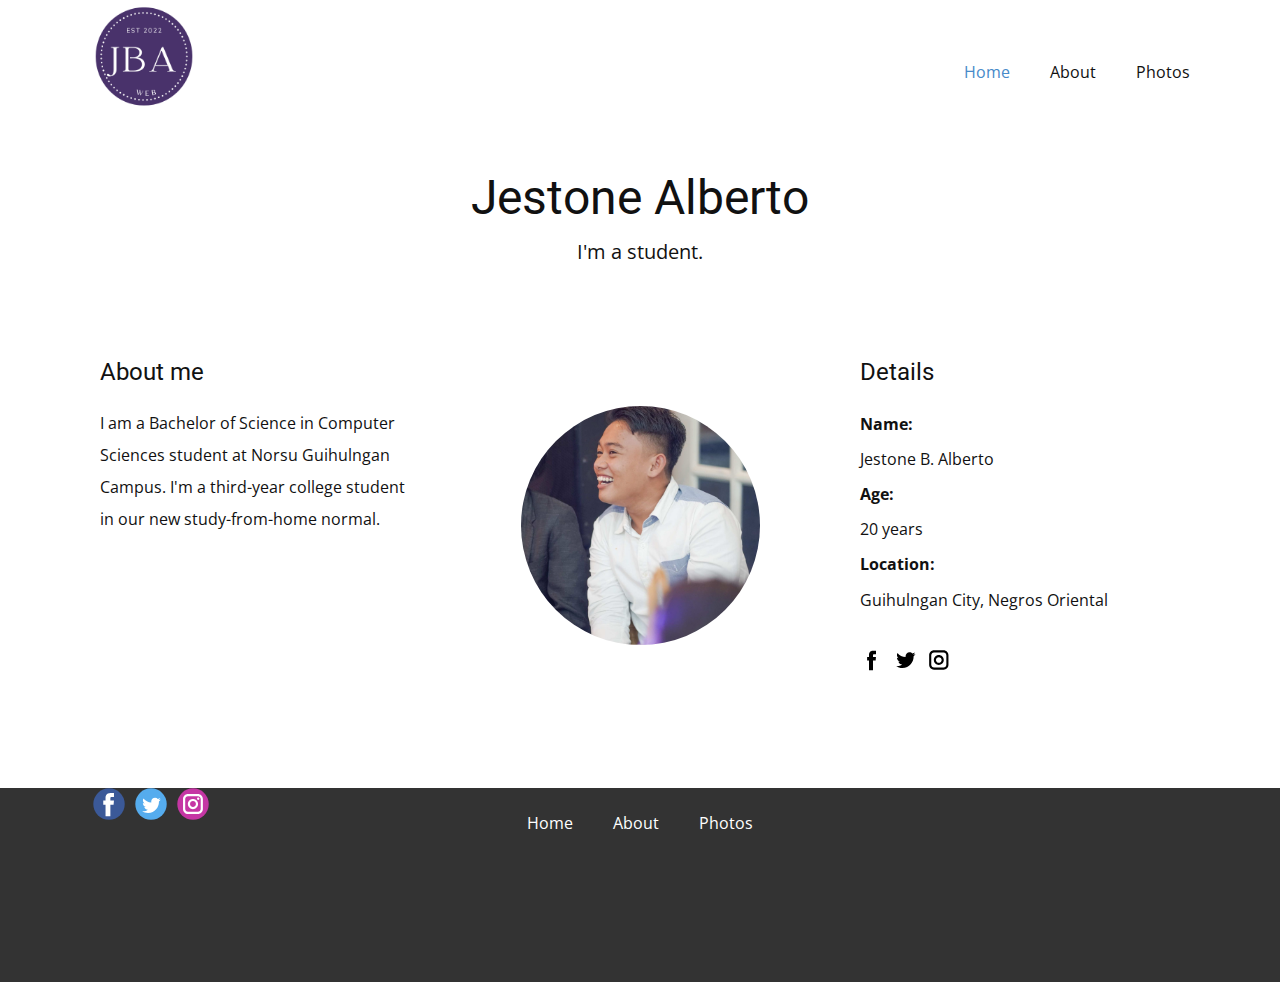
<file: index.html>
<!DOCTYPE html>
<html style="font-size: 16px;">
  <head>
    <meta name="viewport" content="width=device-width, initial-scale=1.0">
    <meta charset="utf-8">
    <meta name="keywords" content="Profile">
    <meta name="description" content="">
    <meta name="page_type" content="np-template-header-footer-from-plugin">
    <title>Home</title>
    <link rel="stylesheet" href="nicepage.css" media="screen">
<link rel="stylesheet" href="Home.css" media="screen">
    <script class="u-script" type="text/javascript" src="jquery.js" defer=""></script>
    <script class="u-script" type="text/javascript" src="nicepage.js" defer=""></script>
    <meta name="generator" content="Nicepage 4.3.3, nicepage.com">
    <link id="u-theme-google-font" rel="stylesheet" href="https://fonts.googleapis.com/css?family=Roboto:100,100i,300,300i,400,400i,500,500i,700,700i,900,900i|Open+Sans:300,300i,400,400i,600,600i,700,700i,800,800i">
    
    
    <script type="application/ld+json">{
		"@context": "http://schema.org",
		"@type": "Organization",
		"name": "",
		"logo": "images/Jba.png",
		"sameAs": [
				"https://facebook.com/jestone.alberto",
				"https://twitter.com/Zxiii_07",
				"https://www.instagram.com/jestone_alberto/"
		]
}</script>
    <meta name="theme-color" content="#478ac9">
    <meta name="twitter:site" content="@">
    <meta name="twitter:card" content="summary_large_image">
    <meta name="twitter:title" content="Home">
    <meta name="twitter:description" content="">
    <meta property="og:title" content="Home">
    <meta property="og:type" content="website">
  </head>
  <body data-home-page="Home.html" data-home-page-title="Home" class="u-body"><header class="u-clearfix u-header u-header" id="sec-a771"><div class="u-clearfix u-sheet u-sheet-1">
        <a href="https://facebook.com/jestone.alberto" class="u-image u-logo u-image-1" data-image-width="500" data-image-height="500">
          <img src="images/Jba.png" class="u-logo-image u-logo-image-1">
        </a>
        <nav class="u-menu u-menu-dropdown u-offcanvas u-menu-1">
          <div class="menu-collapse" style="font-size: 1rem; letter-spacing: 0px;">
            <a class="u-button-style u-custom-left-right-menu-spacing u-custom-padding-bottom u-custom-top-bottom-menu-spacing u-nav-link u-text-active-palette-1-base u-text-hover-palette-2-base" href="#">
              <svg class="u-svg-link" viewBox="0 0 24 24"><use xmlns:xlink="http://www.w3.org/1999/xlink" xlink:href="#menu-hamburger"></use></svg>
              <svg class="u-svg-content" version="1.1" id="menu-hamburger" viewBox="0 0 16 16" x="0px" y="0px" xmlns:xlink="http://www.w3.org/1999/xlink" xmlns="http://www.w3.org/2000/svg"><g><rect y="1" width="16" height="2"></rect><rect y="7" width="16" height="2"></rect><rect y="13" width="16" height="2"></rect>
</g></svg>
            </a>
          </div>
          <div class="u-custom-menu u-nav-container">
            <ul class="u-nav u-unstyled u-nav-1"><li class="u-nav-item"><a class="u-button-style u-nav-link u-text-active-palette-1-base u-text-hover-palette-2-base" href="home.html" style="padding: 10px 20px;">Home</a>
</li><li class="u-nav-item"><a class="u-button-style u-nav-link u-text-active-palette-1-base u-text-hover-palette-2-base" href="About.html" style="padding: 10px 20px;">About</a>
</li><li class="u-nav-item"><a class="u-button-style u-nav-link u-text-active-palette-1-base u-text-hover-palette-2-base" href="./photos/index.html" style="padding: 10px 20px;">Photos</a>
</li></ul>
          </div>
          <div class="u-custom-menu u-nav-container-collapse">
            <div class="u-black u-container-style u-inner-container-layout u-opacity u-opacity-95 u-sidenav">
              <div class="u-inner-container-layout u-sidenav-overflow">
                <div class="u-menu-close"></div>
                <ul class="u-align-center u-nav u-popupmenu-items u-unstyled u-nav-2"><li class="u-nav-item"><a class="u-button-style u-nav-link" href="home.html" style="padding: 10px 20px;">Home</a>
</li><li class="u-nav-item"><a class="u-button-style u-nav-link" href="About.html" style="padding: 10px 20px;">About</a>
</li><li class="u-nav-item"><a class="u-button-style u-nav-link" href="/photos/index.html" style="padding: 10px 20px;">Photos</a>
</li></ul>
              </div>
            </div>
            <div class="u-black u-menu-overlay u-opacity u-opacity-70"></div>
          </div>
        </nav>
      </div></header>
    <section class="u-align-center-lg u-align-center-md u-align-center-xl u-align-left-sm u-align-left-xs u-clearfix u-section-1" id="carousel_2bd6">
      <div class="u-clearfix u-sheet u-valign-middle u-sheet-1">
        <h1 class="u-text u-text-1">Jestone Alberto</h1>
        <p class="u-large-text u-text u-text-variant u-text-2">I'm a student.</p>
        <div class="u-clearfix u-expanded-width u-layout-wrap u-layout-wrap-1">
          <div class="u-layout">
            <div class="u-layout-row">
              <div class="u-container-style u-layout-cell u-size-20 u-layout-cell-1">
                <div class="u-container-layout u-container-layout-1">
                  <h4 class="u-text u-text-3">About me</h4>
                  <p class="u-text u-text-default u-text-4"> I am a Bachelor of Science in Computer Sciences student at Norsu Guihulngan Campus. I'm a third-year college student in our new study-from-home normal.</p>
                </div>
              </div>
              <div class="u-align-center-md u-align-left-sm u-align-left-xs u-container-style u-layout-cell u-size-20 u-layout-cell-2">
                <div class="u-container-layout u-container-layout-2">
                  <div alt="" class="u-image u-image-circle u-image-1" data-image-width="1365" data-image-height="2048"></div>
                </div>
              </div>
              <div class="u-container-style u-layout-cell u-size-20 u-layout-cell-3">
                <div class="u-container-layout u-container-layout-3">
                  <h4 class="u-text u-text-5">Details</h4>
                  <p class="u-text u-text-6">
                    <span style="font-weight: 700;">Name: </span>
                    <br>Jestone B. Alberto<br>
                    <span style="font-weight: 700;">Age: </span>
                    <br>20 years <span style="font-weight: 700;">
                      <br>Location: 
                    </span>
                    <br>Guihulngan City, Negros Oriental
                  </p>
                  <div class="u-social-icons u-spacing-10 u-social-icons-1">
                    <a class="u-social-url" title="facebook" target="_blank" href="https://facebook.com/jestone.alberto"><span class="u-icon u-icon-circle u-social-facebook u-social-icon u-text-black u-icon-1"><svg class="u-svg-link" preserveAspectRatio="xMidYMin slice" viewBox="0 0 112 112" style=""><use xmlns:xlink="http://www.w3.org/1999/xlink" xlink:href="#svg-bc6b"></use></svg><svg class="u-svg-content" viewBox="0 0 112 112" x="0" y="0" id="svg-bc6b"><path fill="currentColor" d="M75.5,28.8H65.4c-1.5,0-4,0.9-4,4.3v9.4h13.9l-1.5,15.8H61.4v45.1H42.8V58.3h-8.8V42.4h8.8V32.2
	c0-7.4,3.4-18.8,18.8-18.8h13.8v15.4H75.5z"></path></svg></span>
                    </a>
                    <a class="u-social-url" title="twitter" target="_blank" href="https://twitter.com/Zxiii_07"><span class="u-icon u-icon-circle u-social-icon u-social-twitter u-text-black u-icon-2"><svg class="u-svg-link" preserveAspectRatio="xMidYMin slice" viewBox="0 0 112 112" style=""><use xmlns:xlink="http://www.w3.org/1999/xlink" xlink:href="#svg-ed97"></use></svg><svg class="u-svg-content" viewBox="0 0 112 112" x="0" y="0" id="svg-ed97"><path fill="currentColor" d="M92.2,38.2c0,0.8,0,1.6,0,2.3c0,24.3-18.6,52.4-52.6,52.4c-10.6,0.1-20.2-2.9-28.5-8.2
	c1.4,0.2,2.9,0.2,4.4,0.2c8.7,0,16.7-2.9,23-7.9c-8.1-0.2-14.9-5.5-17.3-12.8c1.1,0.2,2.4,0.2,3.4,0.2c1.6,0,3.3-0.2,4.8-0.7
	c-8.4-1.6-14.9-9.2-14.9-18c0-0.2,0-0.2,0-0.2c2.5,1.4,5.4,2.2,8.4,2.3c-5-3.3-8.3-8.9-8.3-15.4c0-3.4,1-6.5,2.5-9.2
	c9.1,11.1,22.7,18.5,38,19.2c-0.2-1.4-0.4-2.8-0.4-4.3c0.1-10,8.3-18.2,18.5-18.2c5.4,0,10.1,2.2,13.5,5.7c4.3-0.8,8.1-2.3,11.7-4.5
	c-1.4,4.3-4.3,7.9-8.1,10.1c3.7-0.4,7.3-1.4,10.6-2.9C98.9,32.3,95.7,35.5,92.2,38.2z"></path></svg></span>
                    </a>
                    <a class="u-social-url" title="instagram" target="_blank" href="https://www.instagram.com/jestone_alberto/"><span class="u-icon u-icon-circle u-social-icon u-social-instagram u-text-black u-icon-3"><svg class="u-svg-link" preserveAspectRatio="xMidYMin slice" viewBox="0 0 112 112" style=""><use xmlns:xlink="http://www.w3.org/1999/xlink" xlink:href="#svg-ea73"></use></svg><svg class="u-svg-content" viewBox="0 0 112 112" x="0" y="0" id="svg-ea73"><path fill="currentColor" d="M55.9,32.9c-12.8,0-23.2,10.4-23.2,23.2s10.4,23.2,23.2,23.2s23.2-10.4,23.2-23.2S68.7,32.9,55.9,32.9z
	 M55.9,69.4c-7.4,0-13.3-6-13.3-13.3c-0.1-7.4,6-13.3,13.3-13.3s13.3,6,13.3,13.3C69.3,63.5,63.3,69.4,55.9,69.4z"></path><path fill="#FFFFFF" d="M79.7,26.8c-3,0-5.4,2.5-5.4,5.4s2.5,5.4,5.4,5.4c3,0,5.4-2.5,5.4-5.4S82.7,26.8,79.7,26.8z"></path><path fill="currentColor" d="M78.2,11H33.5C21,11,10.8,21.3,10.8,33.7v44.7c0,12.6,10.2,22.8,22.7,22.8h44.7c12.6,0,22.7-10.2,22.7-22.7
	V33.7C100.8,21.1,90.6,11,78.2,11z M91,78.4c0,7.1-5.8,12.8-12.8,12.8H33.5c-7.1,0-12.8-5.8-12.8-12.8V33.7
	c0-7.1,5.8-12.8,12.8-12.8h44.7c7.1,0,12.8,5.8,12.8,12.8V78.4z"></path></svg></span>
                    </a>
                  </div>
                </div>
              </div>
            </div>
          </div>
        </div>
      </div>
    </section>
    
    
    <footer class="u-align-center u-clearfix u-footer u-grey-80 u-footer" id="sec-3092"><div class="u-align-left u-clearfix u-sheet u-sheet-1">
        <div class="u-social-icons u-spacing-10 u-social-icons-1">
          <a class="u-social-url" title="facebook" target="_blank" href="https://facebook.com/jestone.alberto"><span class="u-icon u-social-facebook u-social-icon u-icon-1"><svg class="u-svg-link" preserveAspectRatio="xMidYMin slice" viewBox="0 0 112 112" style=""><use xmlns:xlink="http://www.w3.org/1999/xlink" xlink:href="#svg-bc3f"></use></svg><svg class="u-svg-content" viewBox="0 0 112 112" x="0" y="0" id="svg-bc3f"><circle fill="currentColor" cx="56.1" cy="56.1" r="55"></circle><path fill="#FFFFFF" d="M73.5,31.6h-9.1c-1.4,0-3.6,0.8-3.6,3.9v8.5h12.6L72,58.3H60.8v40.8H43.9V58.3h-8V43.9h8v-9.2
c0-6.7,3.1-17,17-17h12.5v13.9H73.5z"></path></svg></span>
          </a>
          <a class="u-social-url" title="twitter" target="_blank" href="https://twitter.com/Zxiii_07"><span class="u-icon u-social-icon u-social-twitter u-icon-2"><svg class="u-svg-link" preserveAspectRatio="xMidYMin slice" viewBox="0 0 112 112" style=""><use xmlns:xlink="http://www.w3.org/1999/xlink" xlink:href="#svg-428e"></use></svg><svg class="u-svg-content" viewBox="0 0 112 112" x="0" y="0" id="svg-428e"><circle fill="currentColor" class="st0" cx="56.1" cy="56.1" r="55"></circle><path fill="#FFFFFF" d="M83.8,47.3c0,0.6,0,1.2,0,1.7c0,17.7-13.5,38.2-38.2,38.2C38,87.2,31,85,25,81.2c1,0.1,2.1,0.2,3.2,0.2
c6.3,0,12.1-2.1,16.7-5.7c-5.9-0.1-10.8-4-12.5-9.3c0.8,0.2,1.7,0.2,2.5,0.2c1.2,0,2.4-0.2,3.5-0.5c-6.1-1.2-10.8-6.7-10.8-13.1
c0-0.1,0-0.1,0-0.2c1.8,1,3.9,1.6,6.1,1.7c-3.6-2.4-6-6.5-6-11.2c0-2.5,0.7-4.8,1.8-6.7c6.6,8.1,16.5,13.5,27.6,14
c-0.2-1-0.3-2-0.3-3.1c0-7.4,6-13.4,13.4-13.4c3.9,0,7.3,1.6,9.8,4.2c3.1-0.6,5.9-1.7,8.5-3.3c-1,3.1-3.1,5.8-5.9,7.4
c2.7-0.3,5.3-1,7.7-2.1C88.7,43,86.4,45.4,83.8,47.3z"></path></svg></span>
          </a>
          <a class="u-social-url" title="instagram" target="_blank" href="https://www.instagram.com/jestone_alberto/"><span class="u-icon u-social-icon u-social-instagram u-icon-3"><svg class="u-svg-link" preserveAspectRatio="xMidYMin slice" viewBox="0 0 112 112" style=""><use xmlns:xlink="http://www.w3.org/1999/xlink" xlink:href="#svg-78b6"></use></svg><svg class="u-svg-content" viewBox="0 0 112 112" x="0" y="0" id="svg-78b6"><circle fill="currentColor" cx="56.1" cy="56.1" r="55"></circle><path fill="#FFFFFF" d="M55.9,38.2c-9.9,0-17.9,8-17.9,17.9C38,66,46,74,55.9,74c9.9,0,17.9-8,17.9-17.9C73.8,46.2,65.8,38.2,55.9,38.2
z M55.9,66.4c-5.7,0-10.3-4.6-10.3-10.3c-0.1-5.7,4.6-10.3,10.3-10.3c5.7,0,10.3,4.6,10.3,10.3C66.2,61.8,61.6,66.4,55.9,66.4z"></path><path fill="#FFFFFF" d="M74.3,33.5c-2.3,0-4.2,1.9-4.2,4.2s1.9,4.2,4.2,4.2s4.2-1.9,4.2-4.2S76.6,33.5,74.3,33.5z"></path><path fill="#FFFFFF" d="M73.1,21.3H38.6c-9.7,0-17.5,7.9-17.5,17.5v34.5c0,9.7,7.9,17.6,17.5,17.6h34.5c9.7,0,17.5-7.9,17.5-17.5V38.8
C90.6,29.1,82.7,21.3,73.1,21.3z M83,73.3c0,5.5-4.5,9.9-9.9,9.9H38.6c-5.5,0-9.9-4.5-9.9-9.9V38.8c0-5.5,4.5-9.9,9.9-9.9h34.5
c5.5,0,9.9,4.5,9.9,9.9V73.3z"></path></svg></span>
          </a>
        </div>
        <nav class="u-menu u-menu-dropdown u-offcanvas u-menu-1">
          <div class="menu-collapse">
            <a class="u-button-style u-nav-link" href="#">
              <svg class="u-svg-link" viewBox="0 0 24 24"><use xmlns:xlink="http://www.w3.org/1999/xlink" xlink:href="#svg-3dab"></use></svg>
              <svg class="u-svg-content" version="1.1" id="svg-3dab" viewBox="0 0 16 16" x="0px" y="0px" xmlns:xlink="http://www.w3.org/1999/xlink" xmlns="http://www.w3.org/2000/svg"><g><rect y="1" width="16" height="2"></rect><rect y="7" width="16" height="2"></rect><rect y="13" width="16" height="2"></rect>
</g></svg>
            </a>
          </div>
          <div class="u-nav-container">
            <ul class="u-nav u-unstyled"><li class="u-nav-item"><a class="u-button-style u-nav-link" href="Home.html">Home</a>
</li><li class="u-nav-item"><a class="u-button-style u-nav-link" href="About.html">About</a>
</li><li class="u-nav-item"><a class="u-button-style u-nav-link" href="./photos/index.html">Photos</a>
</li></ul>
          </div>
          <div class="u-nav-container-collapse">
            <div class="u-black u-container-style u-inner-container-layout u-opacity u-opacity-95 u-sidenav">
              <div class="u-inner-container-layout u-sidenav-overflow">
                <div class="u-menu-close"></div>
                <ul class="u-align-center u-nav u-popupmenu-items u-unstyled u-nav-2"><li class="u-nav-item"><a class="u-button-style u-nav-link" href="home.html">Home</a>
</li><li class="u-nav-item"><a class="u-button-style u-nav-link" href="About.html">About</a>
</li><li class="u-nav-item"><a class="u-button-style u-nav-link" href="./photos/index.html">Photos</a>
</li></ul>
              </div>
            </div>
            <div class="u-black u-menu-overlay u-opacity u-opacity-70"></div>
          </div>
        </nav>

  </body>
</html>
</file>
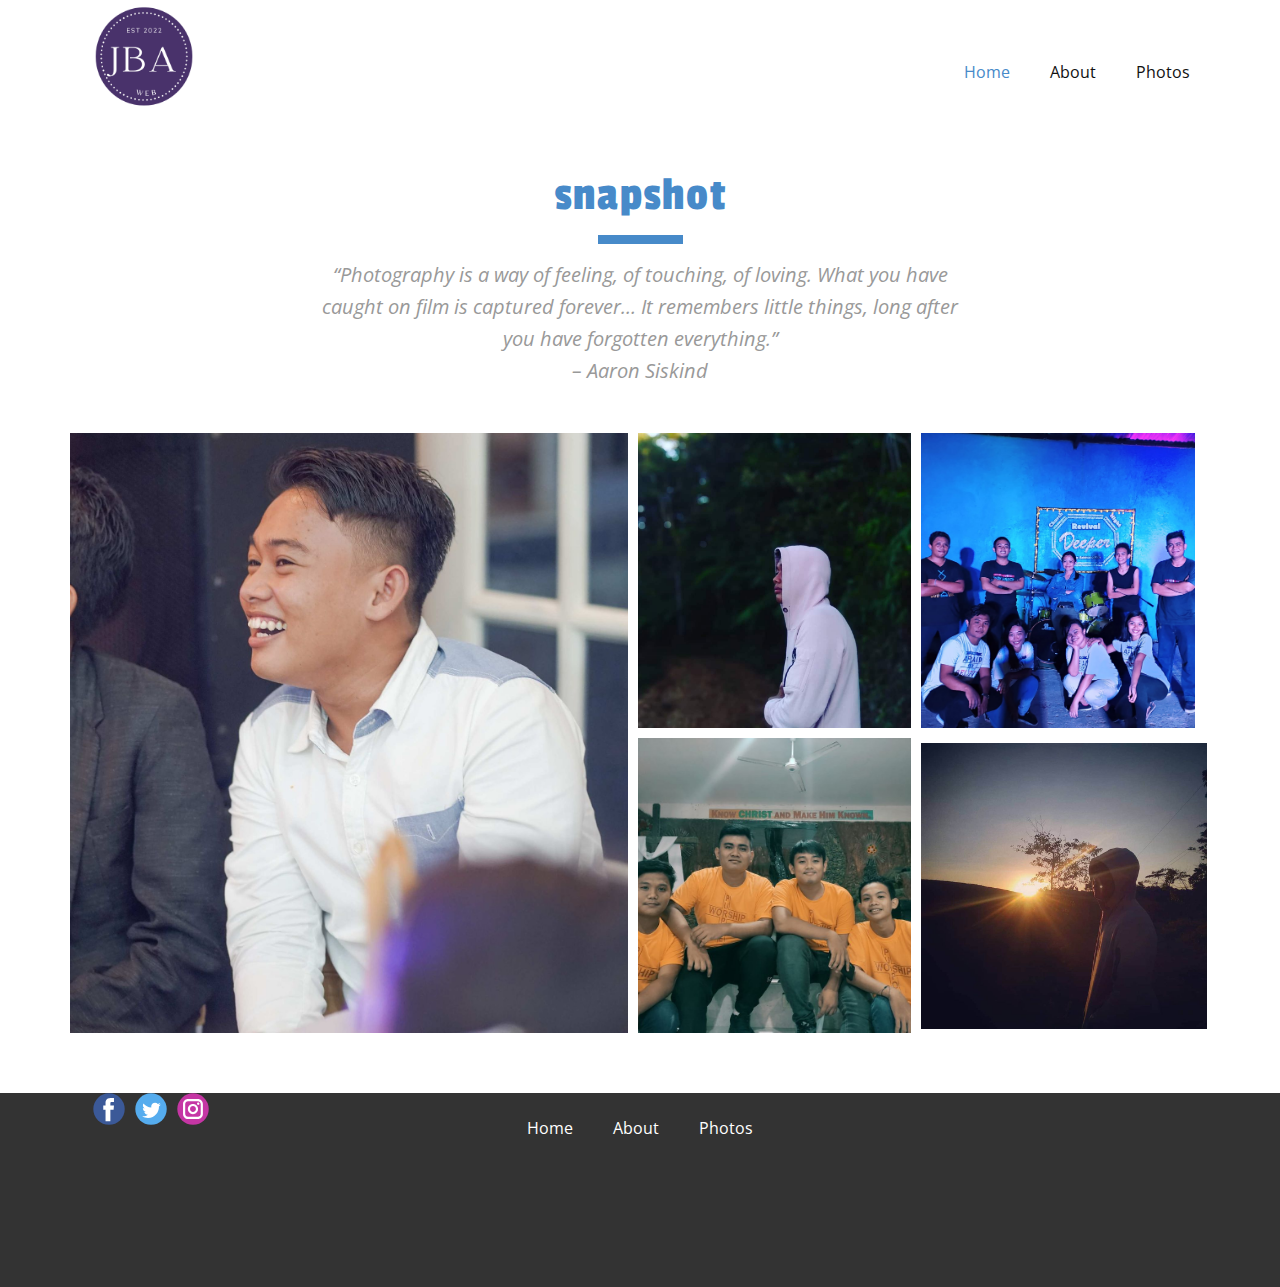
<file: photos/index.html>
<!DOCTYPE html>
<html style="font-size: 16px;">
  <head>
    <meta name="viewport" content="width=device-width, initial-scale=1.0">
    <meta charset="utf-8">
    <meta name="keywords" content="Profile">
    <meta name="description" content="">
    <meta name="page_type" content="np-template-header-footer-from-plugin">
    <title>Home</title>
    <link rel="stylesheet" href="nicepage.css" media="screen">
<link rel="stylesheet" href="Home.css" media="screen">
    <script class="u-script" type="text/javascript" src="jquery.js" defer=""></script>
    <script class="u-script" type="text/javascript" src="nicepage.js" defer=""></script>
    <meta name="generator" content="Nicepage 4.3.3, nicepage.com">
    <link id="u-theme-google-font" rel="stylesheet" href="https://fonts.googleapis.com/css?family=Roboto:100,100i,300,300i,400,400i,500,500i,700,700i,900,900i|Open+Sans:300,300i,400,400i,600,600i,700,700i,800,800i">
    <link id="u-page-google-font" rel="stylesheet" href="https://fonts.googleapis.com/css?family=Passion+One:400,700,900">
    
    
    <script type="application/ld+json">{
		"@context": "http://schema.org",
		"@type": "Organization",
		"name": "",
		"logo": "images/Jba.png",
		"sameAs": [
				"https://facebook.com/name",
				"https://twitter.com/name",
				"https://instagram.com/name"
		]
}</script>
    <meta name="theme-color" content="#478ac9">
    <meta name="twitter:site" content="@">
    <meta name="twitter:card" content="summary_large_image">
    <meta name="twitter:title" content="Home">
    <meta name="twitter:description" content="">
    <meta property="og:title" content="Home">
    <meta property="og:type" content="website">
  </head>
  <body data-home-page="Home.html" data-home-page-title="Home" class="u-body"><header class="u-clearfix u-header u-header" id="sec-a771"><div class="u-clearfix u-sheet u-sheet-1">
        <a href="https://nicepage.com" class="u-image u-logo u-image-1" data-image-width="500" data-image-height="500">
          <img src="images/Jba.png" class="u-logo-image u-logo-image-1">
        </a>
        <nav class="u-menu u-menu-dropdown u-offcanvas u-menu-1">
          <div class="menu-collapse" style="font-size: 1rem; letter-spacing: 0px;">
            <a class="u-button-style u-custom-left-right-menu-spacing u-custom-padding-bottom u-custom-top-bottom-menu-spacing u-nav-link u-text-active-palette-1-base u-text-hover-palette-2-base" href="#">
              <svg class="u-svg-link" viewBox="0 0 24 24"><use xmlns:xlink="http://www.w3.org/1999/xlink" xlink:href="#menu-hamburger"></use></svg>
              <svg class="u-svg-content" version="1.1" id="menu-hamburger" viewBox="0 0 16 16" x="0px" y="0px" xmlns:xlink="http://www.w3.org/1999/xlink" xmlns="http://www.w3.org/2000/svg"><g><rect y="1" width="16" height="2"></rect><rect y="7" width="16" height="2"></rect><rect y="13" width="16" height="2"></rect>
</g></svg>
            </a>
          </div>
          <div class="u-custom-menu u-nav-container">
            <ul class="u-nav u-unstyled u-nav-1"><li class="u-nav-item"><a class="u-button-style u-nav-link u-text-active-palette-1-base u-text-hover-palette-2-base" href="./index.html" style="padding: 10px 20px;">Home</a>
</li><li class="u-nav-item"><a class="u-button-style u-nav-link u-text-active-palette-1-base u-text-hover-palette-2-base" href="About.html" style="padding: 10px 20px;">About</a>
</li><li class="u-nav-item"><a class="u-button-style u-nav-link u-text-active-palette-1-base u-text-hover-palette-2-base" href="Photos.html" style="padding: 10px 20px;">Photos</a>
</li></ul>
          </div>
          <div class="u-custom-menu u-nav-container-collapse">
            <div class="u-black u-container-style u-inner-container-layout u-opacity u-opacity-95 u-sidenav">
              <div class="u-inner-container-layout u-sidenav-overflow">
                <div class="u-menu-close"></div>
                <ul class="u-align-center u-nav u-popupmenu-items u-unstyled u-nav-2"><li class="u-nav-item"><a class="u-button-style u-nav-link" href="../index.html" style="padding: 10px 20px;">Home</a>
</li><li class="u-nav-item"><a class="u-button-style u-nav-link" href="About.html" style="padding: 10px 20px;">About</a>
</li><li class="u-nav-item"><a class="u-button-style u-nav-link" href="Photos.html" style="padding: 10px 20px;">Photos</a>
</li></ul>
              </div>
            </div>
            <div class="u-black u-menu-overlay u-opacity u-opacity-70"></div>
          </div>
        </nav>
      </div></header>
    <section class="u-align-center u-clearfix u-section-1" id="carousel_40b8">
      <div class="u-clearfix u-sheet u-sheet-1">
        <h1 class="u-custom-font u-text u-text-palette-1-base u-text-1"> snapshot</h1>
        <div class="u-border-9 u-border-palette-1-base u-line u-line-horizontal u-line-1"></div>
        <p class="u-text u-text-grey-40 u-text-2"> “Photography is a way of feeling, of touching, of loving. What you have caught on film is captured forever… It remembers little things, long after you have forgotten everything.”<br>– Aaron Siskind
        </p>
        <div class="u-clearfix u-gutter-10 u-layout-wrap u-layout-wrap-1">
          <div class="u-layout">
            <div class="u-layout-row">
              <div class="u-size-30 u-size-60-md">
                <div class="u-layout-col">
                  <div class="u-container-style u-image u-layout-cell u-left-cell u-size-60 u-image-1" src="" data-image-width="1365" data-image-height="2048">
                    <div class="u-container-layout u-container-layout-1"></div>
                  </div>
                </div>
              </div>
              <div class="u-size-30 u-size-60-md">
                <div class="u-layout-col">
                  <div class="u-size-30">
                    <div class="u-layout-row">
                      <div class="u-container-style u-image u-layout-cell u-size-30 u-image-2" src="" data-image-width="960" data-image-height="960">
                        <div class="u-container-layout u-container-layout-2"></div>
                      </div>
                      <div class="u-container-style u-image u-layout-cell u-right-cell u-size-30 u-image-3" src="" data-image-width="1440" data-image-height="1399">
                        <div class="u-container-layout u-container-layout-3"></div>
                      </div>
                    </div>
                  </div>
                  <div class="u-size-30">
                    <div class="u-layout-row">
                      <div class="u-container-style u-image u-layout-cell u-size-30 u-image-4" src="" data-image-width="960" data-image-height="720">
                        <div class="u-container-layout u-container-layout-4"></div>
                      </div>
                      <div class="u-align-left u-container-style u-layout-cell u-right-cell u-size-30 u-layout-cell-5" src="">
                        <div class="u-container-layout u-valign-middle u-container-layout-5">
                          <img class="u-image u-image-default u-preserve-proportions u-image-5" src="images/110615398_1177832159238708_1781474651577469800_n.jpg" alt="" data-image-width="960" data-image-height="960">
                        </div>
                      </div>
                    </div>
                  </div>
                </div>
              </div>
            </div>
          </div>
        </div>
      </div>
    </section>
    
    
    <footer class="u-align-center u-clearfix u-footer u-grey-80 u-footer" id="sec-3092"><div class="u-align-left u-clearfix u-sheet u-sheet-1">
        <div class="u-social-icons u-spacing-10 u-social-icons-1">
          <a class="u-social-url" title="facebook" target="_blank" href="https://facebook.com/name"><span class="u-icon u-social-facebook u-social-icon u-icon-1"><svg class="u-svg-link" preserveAspectRatio="xMidYMin slice" viewBox="0 0 112 112" style=""><use xmlns:xlink="http://www.w3.org/1999/xlink" xlink:href="#svg-bc3f"></use></svg><svg class="u-svg-content" viewBox="0 0 112 112" x="0" y="0" id="svg-bc3f"><circle fill="currentColor" cx="56.1" cy="56.1" r="55"></circle><path fill="#FFFFFF" d="M73.5,31.6h-9.1c-1.4,0-3.6,0.8-3.6,3.9v8.5h12.6L72,58.3H60.8v40.8H43.9V58.3h-8V43.9h8v-9.2
c0-6.7,3.1-17,17-17h12.5v13.9H73.5z"></path></svg></span>
          </a>
          <a class="u-social-url" title="twitter" target="_blank" href="https://twitter.com/name"><span class="u-icon u-social-icon u-social-twitter u-icon-2"><svg class="u-svg-link" preserveAspectRatio="xMidYMin slice" viewBox="0 0 112 112" style=""><use xmlns:xlink="http://www.w3.org/1999/xlink" xlink:href="#svg-428e"></use></svg><svg class="u-svg-content" viewBox="0 0 112 112" x="0" y="0" id="svg-428e"><circle fill="currentColor" class="st0" cx="56.1" cy="56.1" r="55"></circle><path fill="#FFFFFF" d="M83.8,47.3c0,0.6,0,1.2,0,1.7c0,17.7-13.5,38.2-38.2,38.2C38,87.2,31,85,25,81.2c1,0.1,2.1,0.2,3.2,0.2
c6.3,0,12.1-2.1,16.7-5.7c-5.9-0.1-10.8-4-12.5-9.3c0.8,0.2,1.7,0.2,2.5,0.2c1.2,0,2.4-0.2,3.5-0.5c-6.1-1.2-10.8-6.7-10.8-13.1
c0-0.1,0-0.1,0-0.2c1.8,1,3.9,1.6,6.1,1.7c-3.6-2.4-6-6.5-6-11.2c0-2.5,0.7-4.8,1.8-6.7c6.6,8.1,16.5,13.5,27.6,14
c-0.2-1-0.3-2-0.3-3.1c0-7.4,6-13.4,13.4-13.4c3.9,0,7.3,1.6,9.8,4.2c3.1-0.6,5.9-1.7,8.5-3.3c-1,3.1-3.1,5.8-5.9,7.4
c2.7-0.3,5.3-1,7.7-2.1C88.7,43,86.4,45.4,83.8,47.3z"></path></svg></span>
          </a>
          <a class="u-social-url" title="instagram" target="_blank" href="https://instagram.com/name"><span class="u-icon u-social-icon u-social-instagram u-icon-3"><svg class="u-svg-link" preserveAspectRatio="xMidYMin slice" viewBox="0 0 112 112" style=""><use xmlns:xlink="http://www.w3.org/1999/xlink" xlink:href="#svg-78b6"></use></svg><svg class="u-svg-content" viewBox="0 0 112 112" x="0" y="0" id="svg-78b6"><circle fill="currentColor" cx="56.1" cy="56.1" r="55"></circle><path fill="#FFFFFF" d="M55.9,38.2c-9.9,0-17.9,8-17.9,17.9C38,66,46,74,55.9,74c9.9,0,17.9-8,17.9-17.9C73.8,46.2,65.8,38.2,55.9,38.2
z M55.9,66.4c-5.7,0-10.3-4.6-10.3-10.3c-0.1-5.7,4.6-10.3,10.3-10.3c5.7,0,10.3,4.6,10.3,10.3C66.2,61.8,61.6,66.4,55.9,66.4z"></path><path fill="#FFFFFF" d="M74.3,33.5c-2.3,0-4.2,1.9-4.2,4.2s1.9,4.2,4.2,4.2s4.2-1.9,4.2-4.2S76.6,33.5,74.3,33.5z"></path><path fill="#FFFFFF" d="M73.1,21.3H38.6c-9.7,0-17.5,7.9-17.5,17.5v34.5c0,9.7,7.9,17.6,17.5,17.6h34.5c9.7,0,17.5-7.9,17.5-17.5V38.8
C90.6,29.1,82.7,21.3,73.1,21.3z M83,73.3c0,5.5-4.5,9.9-9.9,9.9H38.6c-5.5,0-9.9-4.5-9.9-9.9V38.8c0-5.5,4.5-9.9,9.9-9.9h34.5
c5.5,0,9.9,4.5,9.9,9.9V73.3z"></path></svg></span>
          </a>
        </div>
        <nav class="u-menu u-menu-dropdown u-offcanvas u-menu-1">
          <div class="menu-collapse">
            <a class="u-button-style u-nav-link" href="#">
              <svg class="u-svg-link" viewBox="0 0 24 24"><use xmlns:xlink="http://www.w3.org/1999/xlink" xlink:href="#svg-3dab"></use></svg>
              <svg class="u-svg-content" version="1.1" id="svg-3dab" viewBox="0 0 16 16" x="0px" y="0px" xmlns:xlink="http://www.w3.org/1999/xlink" xmlns="http://www.w3.org/2000/svg"><g><rect y="1" width="16" height="2"></rect><rect y="7" width="16" height="2"></rect><rect y="13" width="16" height="2"></rect>
</g></svg>
            </a>
          </div>
          <div class="u-nav-container">
            <ul class="u-nav u-unstyled"><li class="u-nav-item"><a class="u-button-style u-nav-link" href="../index.html">Home</a>
</li><li class="u-nav-item"><a class="u-button-style u-nav-link" href="About.html">About</a>
</li><li class="u-nav-item"><a class="u-button-style u-nav-link" href="Photos.html">Photos</a>
</li></ul>
          </div>
          <div class="u-nav-container-collapse">
            <div class="u-black u-container-style u-inner-container-layout u-opacity u-opacity-95 u-sidenav">
              <div class="u-inner-container-layout u-sidenav-overflow">
                <div class="u-menu-close"></div>
                <ul class="u-align-center u-nav u-popupmenu-items u-unstyled u-nav-2"><li class="u-nav-item"><a class="u-button-style u-nav-link" href="../index.html">Home</a>
</li><li class="u-nav-item"><a class="u-button-style u-nav-link" href="About.html">About</a>
</li><li class="u-nav-item"><a class="u-button-style u-nav-link" href="Photos.html">Photos</a>
</li></ul>
              </div>
            </div>
            <div class="u-black u-menu-overlay u-opacity u-opacity-70"></div>
          </div>
        </nav>
    </section>
  </body>
</html>
</file>
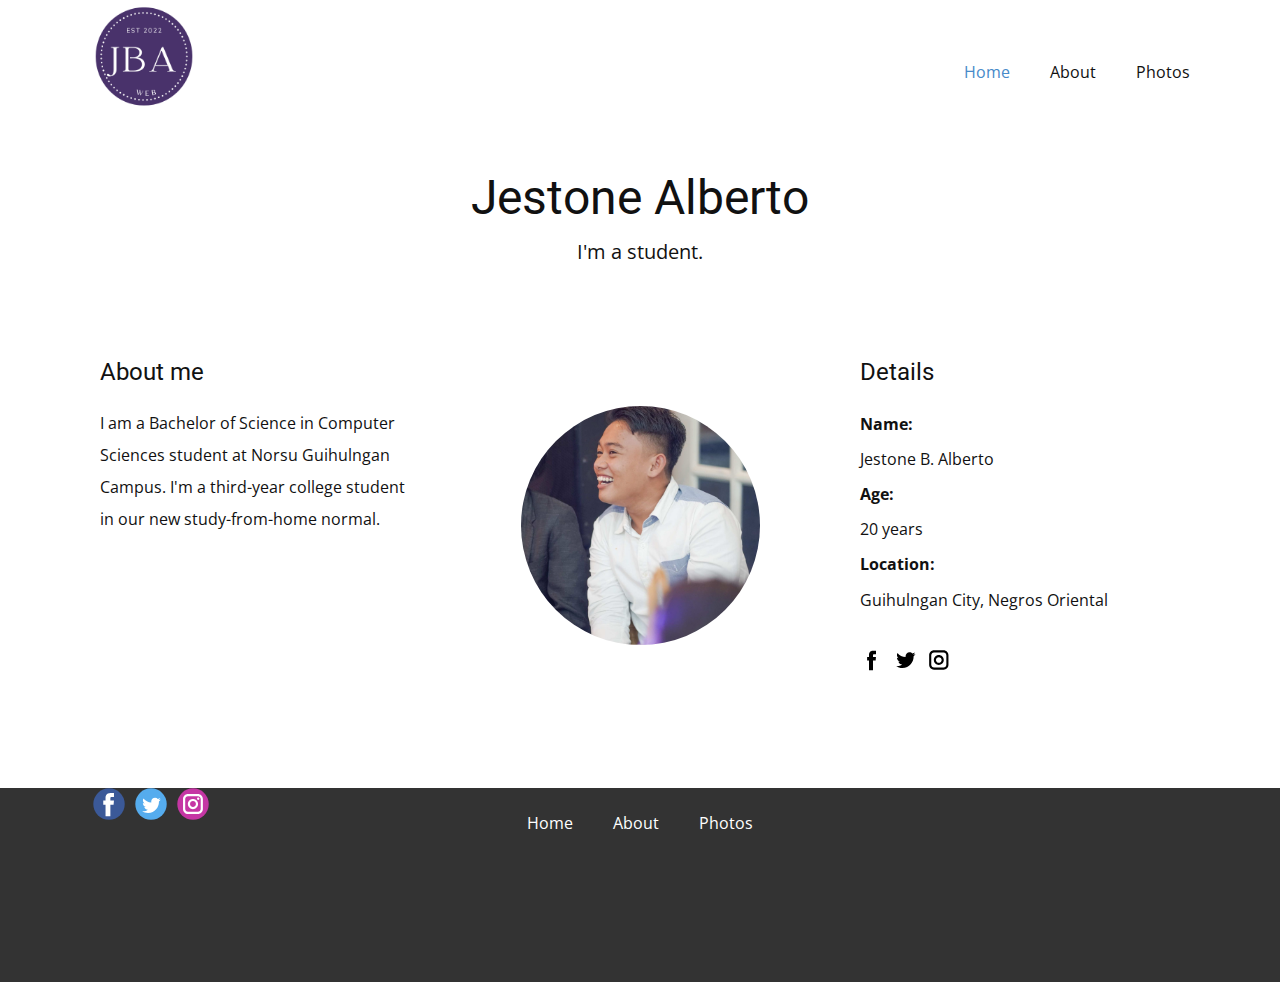
<file: Home.html>
<!DOCTYPE html>
<html style="font-size: 16px;">
  <head>
    <meta name="viewport" content="width=device-width, initial-scale=1.0">
    <meta charset="utf-8">
    <meta name="keywords" content="Profile">
    <meta name="description" content="">
    <meta name="page_type" content="np-template-header-footer-from-plugin">
    <title>Home</title>
    <link rel="stylesheet" href="nicepage.css" media="screen">
<link rel="stylesheet" href="Home.css" media="screen">
    <script class="u-script" type="text/javascript" src="jquery.js" defer=""></script>
    <script class="u-script" type="text/javascript" src="nicepage.js" defer=""></script>
    <meta name="generator" content="Nicepage 4.3.3, nicepage.com">
    <link id="u-theme-google-font" rel="stylesheet" href="https://fonts.googleapis.com/css?family=Roboto:100,100i,300,300i,400,400i,500,500i,700,700i,900,900i|Open+Sans:300,300i,400,400i,600,600i,700,700i,800,800i">
    
    
    <script type="application/ld+json">{
		"@context": "http://schema.org",
		"@type": "Organization",
		"name": "",
		"logo": "images/Jba.png",
		"sameAs": [
				"https://facebook.com/jestone.alberto",
				"https://twitter.com/Zxiii_07",
				"https://www.instagram.com/jestone_alberto/"
		]
}</script>
    <meta name="theme-color" content="#478ac9">
    <meta name="twitter:site" content="@">
    <meta name="twitter:card" content="summary_large_image">
    <meta name="twitter:title" content="Home">
    <meta name="twitter:description" content="">
    <meta property="og:title" content="Home">
    <meta property="og:type" content="website">
  </head>
  <body data-home-page="Home.html" data-home-page-title="Home" class="u-body"><header class="u-clearfix u-header u-header" id="sec-a771"><div class="u-clearfix u-sheet u-sheet-1">
        <a href="https://facebook.com/jestone.alberto" class="u-image u-logo u-image-1" data-image-width="500" data-image-height="500">
          <img src="images/Jba.png" class="u-logo-image u-logo-image-1">
        </a>
        <nav class="u-menu u-menu-dropdown u-offcanvas u-menu-1">
          <div class="menu-collapse" style="font-size: 1rem; letter-spacing: 0px;">
            <a class="u-button-style u-custom-left-right-menu-spacing u-custom-padding-bottom u-custom-top-bottom-menu-spacing u-nav-link u-text-active-palette-1-base u-text-hover-palette-2-base" href="#">
              <svg class="u-svg-link" viewBox="0 0 24 24"><use xmlns:xlink="http://www.w3.org/1999/xlink" xlink:href="#menu-hamburger"></use></svg>
              <svg class="u-svg-content" version="1.1" id="menu-hamburger" viewBox="0 0 16 16" x="0px" y="0px" xmlns:xlink="http://www.w3.org/1999/xlink" xmlns="http://www.w3.org/2000/svg"><g><rect y="1" width="16" height="2"></rect><rect y="7" width="16" height="2"></rect><rect y="13" width="16" height="2"></rect>
</g></svg>
            </a>
          </div>
          <div class="u-custom-menu u-nav-container">
            <ul class="u-nav u-unstyled u-nav-1"><li class="u-nav-item"><a class="u-button-style u-nav-link u-text-active-palette-1-base u-text-hover-palette-2-base" href="index.html" style="padding: 10px 20px;">Home</a>
</li><li class="u-nav-item"><a class="u-button-style u-nav-link u-text-active-palette-1-base u-text-hover-palette-2-base" href="About.html" style="padding: 10px 20px;">About</a>
</li><li class="u-nav-item"><a class="u-button-style u-nav-link u-text-active-palette-1-base u-text-hover-palette-2-base" href="./photos/index.html" style="padding: 10px 20px;">Photos</a>
</li></ul>
          </div>
          <div class="u-custom-menu u-nav-container-collapse">
            <div class="u-black u-container-style u-inner-container-layout u-opacity u-opacity-95 u-sidenav">
              <div class="u-inner-container-layout u-sidenav-overflow">
                <div class="u-menu-close"></div>
                <ul class="u-align-center u-nav u-popupmenu-items u-unstyled u-nav-2"><li class="u-nav-item"><a class="u-button-style u-nav-link" href="index.html" style="padding: 10px 20px;">Home</a>
</li><li class="u-nav-item"><a class="u-button-style u-nav-link" href="About.html" style="padding: 10px 20px;">About</a>
</li><li class="u-nav-item"><a class="u-button-style u-nav-link" href="/photos/index.html" style="padding: 10px 20px;">Photos</a>
</li></ul>
              </div>
            </div>
            <div class="u-black u-menu-overlay u-opacity u-opacity-70"></div>
          </div>
        </nav>
      </div></header>
    <section class="u-align-center-lg u-align-center-md u-align-center-xl u-align-left-sm u-align-left-xs u-clearfix u-section-1" id="carousel_2bd6">
      <div class="u-clearfix u-sheet u-valign-middle u-sheet-1">
        <h1 class="u-text u-text-1">Jestone Alberto</h1>
        <p class="u-large-text u-text u-text-variant u-text-2">I'm a student.</p>
        <div class="u-clearfix u-expanded-width u-layout-wrap u-layout-wrap-1">
          <div class="u-layout">
            <div class="u-layout-row">
              <div class="u-container-style u-layout-cell u-size-20 u-layout-cell-1">
                <div class="u-container-layout u-container-layout-1">
                  <h4 class="u-text u-text-3">About me</h4>
                  <p class="u-text u-text-default u-text-4"> I am a Bachelor of Science in Computer Sciences student at Norsu Guihulngan Campus. I'm a third-year college student in our new study-from-home normal.</p>
                </div>
              </div>
              <div class="u-align-center-md u-align-left-sm u-align-left-xs u-container-style u-layout-cell u-size-20 u-layout-cell-2">
                <div class="u-container-layout u-container-layout-2">
                  <div alt="" class="u-image u-image-circle u-image-1" data-image-width="1365" data-image-height="2048"></div>
                </div>
              </div>
              <div class="u-container-style u-layout-cell u-size-20 u-layout-cell-3">
                <div class="u-container-layout u-container-layout-3">
                  <h4 class="u-text u-text-5">Details</h4>
                  <p class="u-text u-text-6">
                    <span style="font-weight: 700;">Name: </span>
                    <br>Jestone B. Alberto<br>
                    <span style="font-weight: 700;">Age: </span>
                    <br>20 years <span style="font-weight: 700;">
                      <br>Location: 
                    </span>
                    <br>Guihulngan City, Negros Oriental
                  </p>
                  <div class="u-social-icons u-spacing-10 u-social-icons-1">
                    <a class="u-social-url" title="facebook" target="_blank" href="https://facebook.com/jestone.alberto"><span class="u-icon u-icon-circle u-social-facebook u-social-icon u-text-black u-icon-1"><svg class="u-svg-link" preserveAspectRatio="xMidYMin slice" viewBox="0 0 112 112" style=""><use xmlns:xlink="http://www.w3.org/1999/xlink" xlink:href="#svg-bc6b"></use></svg><svg class="u-svg-content" viewBox="0 0 112 112" x="0" y="0" id="svg-bc6b"><path fill="currentColor" d="M75.5,28.8H65.4c-1.5,0-4,0.9-4,4.3v9.4h13.9l-1.5,15.8H61.4v45.1H42.8V58.3h-8.8V42.4h8.8V32.2
	c0-7.4,3.4-18.8,18.8-18.8h13.8v15.4H75.5z"></path></svg></span>
                    </a>
                    <a class="u-social-url" title="twitter" target="_blank" href="https://twitter.com/Zxiii_07"><span class="u-icon u-icon-circle u-social-icon u-social-twitter u-text-black u-icon-2"><svg class="u-svg-link" preserveAspectRatio="xMidYMin slice" viewBox="0 0 112 112" style=""><use xmlns:xlink="http://www.w3.org/1999/xlink" xlink:href="#svg-ed97"></use></svg><svg class="u-svg-content" viewBox="0 0 112 112" x="0" y="0" id="svg-ed97"><path fill="currentColor" d="M92.2,38.2c0,0.8,0,1.6,0,2.3c0,24.3-18.6,52.4-52.6,52.4c-10.6,0.1-20.2-2.9-28.5-8.2
	c1.4,0.2,2.9,0.2,4.4,0.2c8.7,0,16.7-2.9,23-7.9c-8.1-0.2-14.9-5.5-17.3-12.8c1.1,0.2,2.4,0.2,3.4,0.2c1.6,0,3.3-0.2,4.8-0.7
	c-8.4-1.6-14.9-9.2-14.9-18c0-0.2,0-0.2,0-0.2c2.5,1.4,5.4,2.2,8.4,2.3c-5-3.3-8.3-8.9-8.3-15.4c0-3.4,1-6.5,2.5-9.2
	c9.1,11.1,22.7,18.5,38,19.2c-0.2-1.4-0.4-2.8-0.4-4.3c0.1-10,8.3-18.2,18.5-18.2c5.4,0,10.1,2.2,13.5,5.7c4.3-0.8,8.1-2.3,11.7-4.5
	c-1.4,4.3-4.3,7.9-8.1,10.1c3.7-0.4,7.3-1.4,10.6-2.9C98.9,32.3,95.7,35.5,92.2,38.2z"></path></svg></span>
                    </a>
                    <a class="u-social-url" title="instagram" target="_blank" href="https://www.instagram.com/jestone_alberto/"><span class="u-icon u-icon-circle u-social-icon u-social-instagram u-text-black u-icon-3"><svg class="u-svg-link" preserveAspectRatio="xMidYMin slice" viewBox="0 0 112 112" style=""><use xmlns:xlink="http://www.w3.org/1999/xlink" xlink:href="#svg-ea73"></use></svg><svg class="u-svg-content" viewBox="0 0 112 112" x="0" y="0" id="svg-ea73"><path fill="currentColor" d="M55.9,32.9c-12.8,0-23.2,10.4-23.2,23.2s10.4,23.2,23.2,23.2s23.2-10.4,23.2-23.2S68.7,32.9,55.9,32.9z
	 M55.9,69.4c-7.4,0-13.3-6-13.3-13.3c-0.1-7.4,6-13.3,13.3-13.3s13.3,6,13.3,13.3C69.3,63.5,63.3,69.4,55.9,69.4z"></path><path fill="#FFFFFF" d="M79.7,26.8c-3,0-5.4,2.5-5.4,5.4s2.5,5.4,5.4,5.4c3,0,5.4-2.5,5.4-5.4S82.7,26.8,79.7,26.8z"></path><path fill="currentColor" d="M78.2,11H33.5C21,11,10.8,21.3,10.8,33.7v44.7c0,12.6,10.2,22.8,22.7,22.8h44.7c12.6,0,22.7-10.2,22.7-22.7
	V33.7C100.8,21.1,90.6,11,78.2,11z M91,78.4c0,7.1-5.8,12.8-12.8,12.8H33.5c-7.1,0-12.8-5.8-12.8-12.8V33.7
	c0-7.1,5.8-12.8,12.8-12.8h44.7c7.1,0,12.8,5.8,12.8,12.8V78.4z"></path></svg></span>
                    </a>
                  </div>
                </div>
              </div>
            </div>
          </div>
        </div>
      </div>
    </section>
    
    
    <footer class="u-align-center u-clearfix u-footer u-grey-80 u-footer" id="sec-3092"><div class="u-align-left u-clearfix u-sheet u-sheet-1">
        <div class="u-social-icons u-spacing-10 u-social-icons-1">
          <a class="u-social-url" title="facebook" target="_blank" href="https://facebook.com/jestone.alberto"><span class="u-icon u-social-facebook u-social-icon u-icon-1"><svg class="u-svg-link" preserveAspectRatio="xMidYMin slice" viewBox="0 0 112 112" style=""><use xmlns:xlink="http://www.w3.org/1999/xlink" xlink:href="#svg-bc3f"></use></svg><svg class="u-svg-content" viewBox="0 0 112 112" x="0" y="0" id="svg-bc3f"><circle fill="currentColor" cx="56.1" cy="56.1" r="55"></circle><path fill="#FFFFFF" d="M73.5,31.6h-9.1c-1.4,0-3.6,0.8-3.6,3.9v8.5h12.6L72,58.3H60.8v40.8H43.9V58.3h-8V43.9h8v-9.2
c0-6.7,3.1-17,17-17h12.5v13.9H73.5z"></path></svg></span>
          </a>
          <a class="u-social-url" title="twitter" target="_blank" href="https://twitter.com/Zxiii_07"><span class="u-icon u-social-icon u-social-twitter u-icon-2"><svg class="u-svg-link" preserveAspectRatio="xMidYMin slice" viewBox="0 0 112 112" style=""><use xmlns:xlink="http://www.w3.org/1999/xlink" xlink:href="#svg-428e"></use></svg><svg class="u-svg-content" viewBox="0 0 112 112" x="0" y="0" id="svg-428e"><circle fill="currentColor" class="st0" cx="56.1" cy="56.1" r="55"></circle><path fill="#FFFFFF" d="M83.8,47.3c0,0.6,0,1.2,0,1.7c0,17.7-13.5,38.2-38.2,38.2C38,87.2,31,85,25,81.2c1,0.1,2.1,0.2,3.2,0.2
c6.3,0,12.1-2.1,16.7-5.7c-5.9-0.1-10.8-4-12.5-9.3c0.8,0.2,1.7,0.2,2.5,0.2c1.2,0,2.4-0.2,3.5-0.5c-6.1-1.2-10.8-6.7-10.8-13.1
c0-0.1,0-0.1,0-0.2c1.8,1,3.9,1.6,6.1,1.7c-3.6-2.4-6-6.5-6-11.2c0-2.5,0.7-4.8,1.8-6.7c6.6,8.1,16.5,13.5,27.6,14
c-0.2-1-0.3-2-0.3-3.1c0-7.4,6-13.4,13.4-13.4c3.9,0,7.3,1.6,9.8,4.2c3.1-0.6,5.9-1.7,8.5-3.3c-1,3.1-3.1,5.8-5.9,7.4
c2.7-0.3,5.3-1,7.7-2.1C88.7,43,86.4,45.4,83.8,47.3z"></path></svg></span>
          </a>
          <a class="u-social-url" title="instagram" target="_blank" href="https://www.instagram.com/jestone_alberto/"><span class="u-icon u-social-icon u-social-instagram u-icon-3"><svg class="u-svg-link" preserveAspectRatio="xMidYMin slice" viewBox="0 0 112 112" style=""><use xmlns:xlink="http://www.w3.org/1999/xlink" xlink:href="#svg-78b6"></use></svg><svg class="u-svg-content" viewBox="0 0 112 112" x="0" y="0" id="svg-78b6"><circle fill="currentColor" cx="56.1" cy="56.1" r="55"></circle><path fill="#FFFFFF" d="M55.9,38.2c-9.9,0-17.9,8-17.9,17.9C38,66,46,74,55.9,74c9.9,0,17.9-8,17.9-17.9C73.8,46.2,65.8,38.2,55.9,38.2
z M55.9,66.4c-5.7,0-10.3-4.6-10.3-10.3c-0.1-5.7,4.6-10.3,10.3-10.3c5.7,0,10.3,4.6,10.3,10.3C66.2,61.8,61.6,66.4,55.9,66.4z"></path><path fill="#FFFFFF" d="M74.3,33.5c-2.3,0-4.2,1.9-4.2,4.2s1.9,4.2,4.2,4.2s4.2-1.9,4.2-4.2S76.6,33.5,74.3,33.5z"></path><path fill="#FFFFFF" d="M73.1,21.3H38.6c-9.7,0-17.5,7.9-17.5,17.5v34.5c0,9.7,7.9,17.6,17.5,17.6h34.5c9.7,0,17.5-7.9,17.5-17.5V38.8
C90.6,29.1,82.7,21.3,73.1,21.3z M83,73.3c0,5.5-4.5,9.9-9.9,9.9H38.6c-5.5,0-9.9-4.5-9.9-9.9V38.8c0-5.5,4.5-9.9,9.9-9.9h34.5
c5.5,0,9.9,4.5,9.9,9.9V73.3z"></path></svg></span>
          </a>
        </div>
        <nav class="u-menu u-menu-dropdown u-offcanvas u-menu-1">
          <div class="menu-collapse">
            <a class="u-button-style u-nav-link" href="#">
              <svg class="u-svg-link" viewBox="0 0 24 24"><use xmlns:xlink="http://www.w3.org/1999/xlink" xlink:href="#svg-3dab"></use></svg>
              <svg class="u-svg-content" version="1.1" id="svg-3dab" viewBox="0 0 16 16" x="0px" y="0px" xmlns:xlink="http://www.w3.org/1999/xlink" xmlns="http://www.w3.org/2000/svg"><g><rect y="1" width="16" height="2"></rect><rect y="7" width="16" height="2"></rect><rect y="13" width="16" height="2"></rect>
</g></svg>
            </a>
          </div>
          <div class="u-nav-container">
            <ul class="u-nav u-unstyled"><li class="u-nav-item"><a class="u-button-style u-nav-link" href="Home.html">Home</a>
</li><li class="u-nav-item"><a class="u-button-style u-nav-link" href="About.html">About</a>
</li><li class="u-nav-item"><a class="u-button-style u-nav-link" href="./photos/index.html">Photos</a>
</li></ul>
          </div>
          <div class="u-nav-container-collapse">
            <div class="u-black u-container-style u-inner-container-layout u-opacity u-opacity-95 u-sidenav">
              <div class="u-inner-container-layout u-sidenav-overflow">
                <div class="u-menu-close"></div>
                <ul class="u-align-center u-nav u-popupmenu-items u-unstyled u-nav-2"><li class="u-nav-item"><a class="u-button-style u-nav-link" href="index.html">Home</a>
</li><li class="u-nav-item"><a class="u-button-style u-nav-link" href="About.html">About</a>
</li><li class="u-nav-item"><a class="u-button-style u-nav-link" href="./photos/index.html">Photos</a>
</li></ul>
              </div>
            </div>
            <div class="u-black u-menu-overlay u-opacity u-opacity-70"></div>
          </div>
        </nav>

  </body>
</html>
</file>
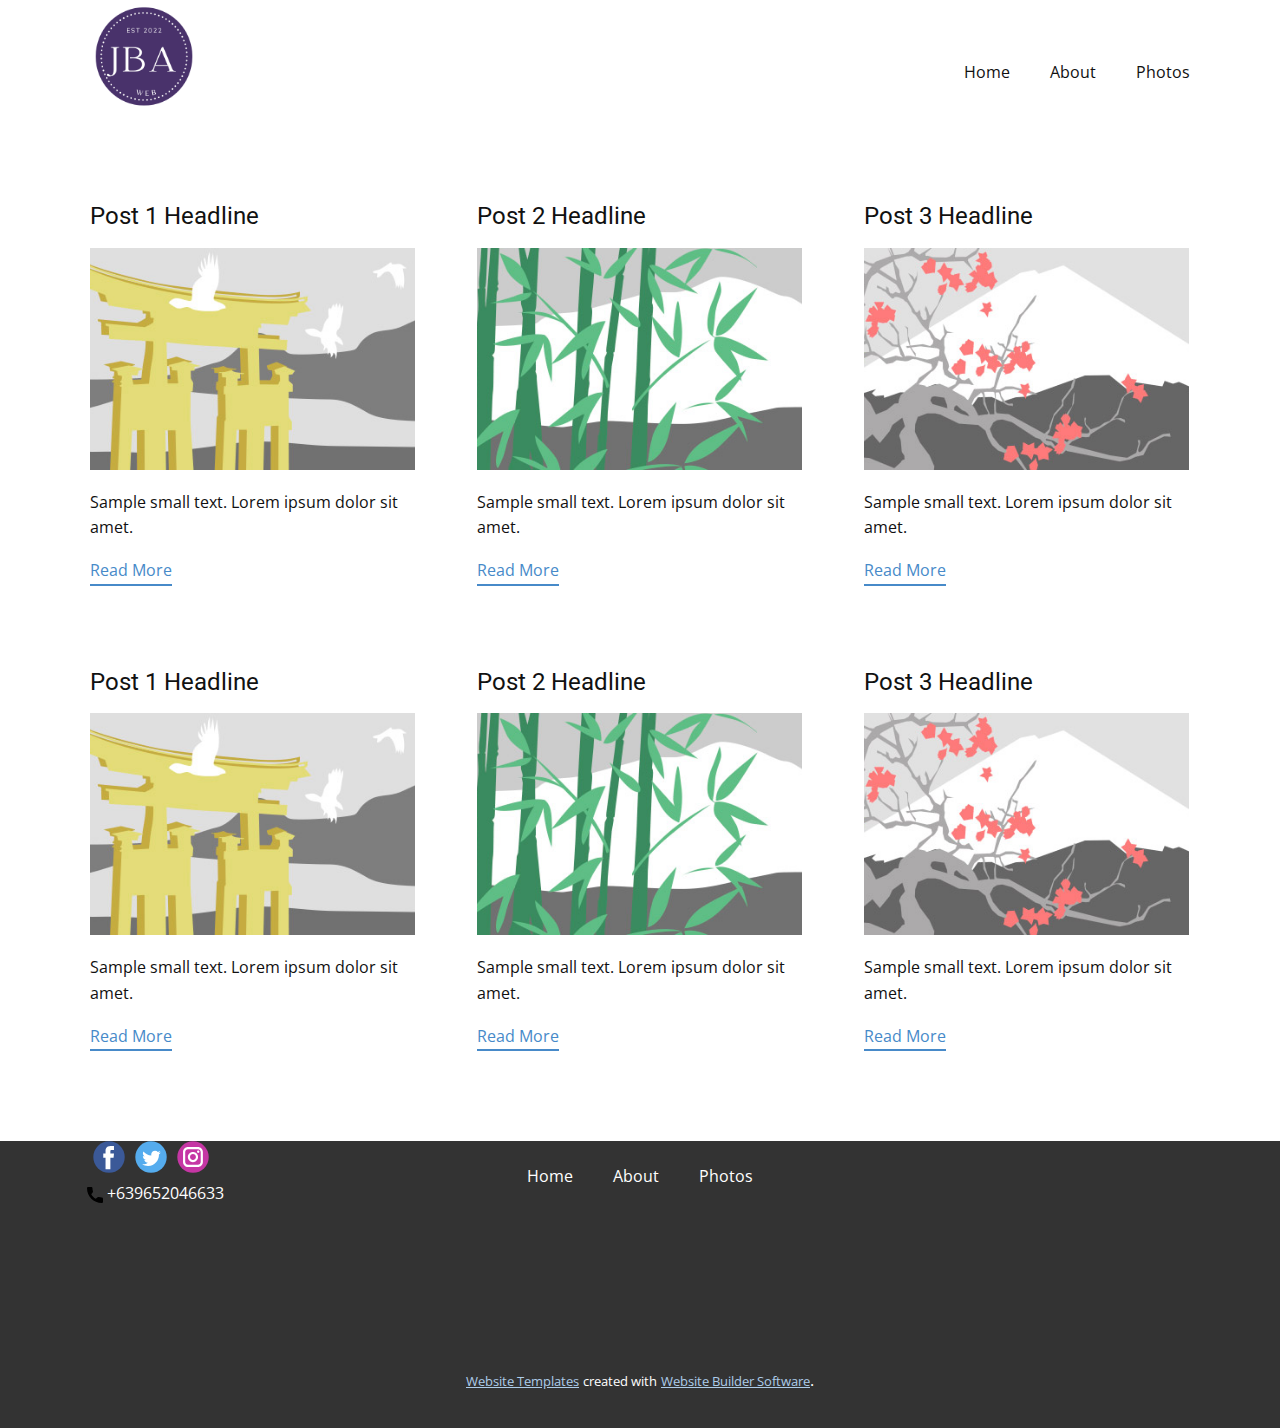
<file: blog/blog.html>
<html style="font-size: 16px;"><head>
    <meta name="viewport" content="width=device-width, initial-scale=1.0">
    <meta charset="utf-8">
    <meta name="keywords" content="">
    <meta name="description" content="">
    <meta name="page_type" content="np-template-header-footer-from-plugin">
    <title>Blog Template</title>
    <link rel="stylesheet" href="../nicepage.css" media="screen">
<link rel="stylesheet" href="../Blog-Template.css" media="screen">
    <script class="u-script" type="text/javascript" src="../jquery.js" defer=""></script>
    <script class="u-script" type="text/javascript" src="../nicepage.js" defer=""></script>
    <meta name="generator" content="Nicepage 4.3.3, nicepage.com">
    <link id="u-theme-google-font" rel="stylesheet" href="https://fonts.googleapis.com/css?family=Roboto:100,100i,300,300i,400,400i,500,500i,700,700i,900,900i|Open+Sans:300,300i,400,400i,600,600i,700,700i,800,800i">
    
    
    <script type="application/ld+json">{
		"@context": "http://schema.org",
		"@type": "Organization",
		"name": "",
		"logo": "images/Jba.png",
		"sameAs": [
				"https://facebook.com/name",
				"https://twitter.com/name",
				"https://instagram.com/name"
		]
}</script>
    <meta name="theme-color" content="#478ac9">
    <meta name="twitter:site" content="@">
    <meta name="twitter:card" content="summary_large_image">
    <meta name="twitter:title" content="Blog Template">
    <meta name="twitter:description" content="">
  </head>
  <body class="u-body"><header class="u-clearfix u-header u-header" id="sec-a771"><div class="u-clearfix u-sheet u-sheet-1">
        <a href="https://nicepage.com" class="u-image u-logo u-image-1" data-image-width="500" data-image-height="500">
          <img src="../images/Jba.png" class="u-logo-image u-logo-image-1">
        </a>
        <nav class="u-menu u-menu-dropdown u-offcanvas u-menu-1">
          <div class="menu-collapse" style="font-size: 1rem; letter-spacing: 0px;">
            <a class="u-button-style u-custom-left-right-menu-spacing u-custom-padding-bottom u-custom-top-bottom-menu-spacing u-nav-link u-text-active-palette-1-base u-text-hover-palette-2-base" href="#">
              <svg class="u-svg-link" viewBox="0 0 24 24"><use xmlns:xlink="http://www.w3.org/1999/xlink" xlink:href="#menu-hamburger"></use></svg>
              <svg class="u-svg-content" version="1.1" id="menu-hamburger" viewBox="0 0 16 16" x="0px" y="0px" xmlns:xlink="http://www.w3.org/1999/xlink" xmlns="http://www.w3.org/2000/svg"><g><rect y="1" width="16" height="2"></rect><rect y="7" width="16" height="2"></rect><rect y="13" width="16" height="2"></rect>
</g></svg>
            </a>
          </div>
          <div class="u-custom-menu u-nav-container">
            <ul class="u-nav u-unstyled u-nav-1"><li class="u-nav-item"><a class="u-button-style u-nav-link u-text-active-palette-1-base u-text-hover-palette-2-base" href="../Home.html" style="padding: 10px 20px;">Home</a>
</li><li class="u-nav-item"><a class="u-button-style u-nav-link u-text-active-palette-1-base u-text-hover-palette-2-base" href="../About.html" style="padding: 10px 20px;">About</a>
</li><li class="u-nav-item"><a class="u-button-style u-nav-link u-text-active-palette-1-base u-text-hover-palette-2-base" href="../Photos.html" style="padding: 10px 20px;">Photos</a>
</li></ul>
          </div>
          <div class="u-custom-menu u-nav-container-collapse">
            <div class="u-black u-container-style u-inner-container-layout u-opacity u-opacity-95 u-sidenav">
              <div class="u-inner-container-layout u-sidenav-overflow">
                <div class="u-menu-close"></div>
                <ul class="u-align-center u-nav u-popupmenu-items u-unstyled u-nav-2"><li class="u-nav-item"><a class="u-button-style u-nav-link" href="../Home.html" style="padding: 10px 20px;">Home</a>
</li><li class="u-nav-item"><a class="u-button-style u-nav-link" href="../About.html" style="padding: 10px 20px;">About</a>
</li><li class="u-nav-item"><a class="u-button-style u-nav-link" href="../Photos.html" style="padding: 10px 20px;">Photos</a>
</li></ul>
              </div>
            </div>
            <div class="u-black u-menu-overlay u-opacity u-opacity-70"></div>
          </div>
        </nav>
      </div></header>
    <section class="u-clearfix u-section-1" id="sec-78a1">
      <div class="u-clearfix u-sheet u-valign-middle u-sheet-1"><!--blog--><!--blog_options_json--><!--{"type":"Recent","source":"","tags":"","count":""}--><!--/blog_options_json-->
        <div class="u-blog u-expanded-width u-repeater u-repeater-1"><!--blog_post-->
          <div class="u-blog-post u-container-style u-repeater-item u-white u-repeater-item-1">
            <div class="u-container-layout u-similar-container u-valign-top u-container-layout-1"><!--blog_post_header-->
              <h4 class="u-blog-control u-text u-text-1">
                <a class="u-post-header-link" href="../blog/post-5.html"><!--blog_post_header_content-->Post 1 Headline<!--/blog_post_header_content--></a>
              </h4><!--/blog_post_header--><!--blog_post_image-->
              <a class="u-post-header-link" href="../blog/post-5.html"><img alt="" class="u-blog-control u-expanded-width u-image u-image-default u-image-1" src="[data-uri]"></a><!--/blog_post_image--><!--blog_post_content-->
              <div class="u-blog-control u-post-content u-text u-text-2 fr-view">Sample small text. Lorem ipsum dolor sit amet.</div><!--/blog_post_content--><!--blog_post_readmore-->
              <a href="../blog/post-5.html" class="u-blog-control u-border-2 u-border-palette-1-base u-btn u-btn-rectangle u-button-style u-none u-btn-1"><!--blog_post_readmore_content--><!--options_json--><!--{"content":"","defaultValue":"Read More"}--><!--/options_json-->Read More<!--/blog_post_readmore_content--></a><!--/blog_post_readmore-->
            </div>
          </div><div class="u-blog-post u-container-style u-repeater-item u-video-cover u-white">
            <div class="u-container-layout u-similar-container u-valign-top u-container-layout-2"><!--blog_post_header-->
              <h4 class="u-blog-control u-text u-text-3">
                <a class="u-post-header-link" href="../blog/post-4.html"><!--blog_post_header_content-->Post 2 Headline<!--/blog_post_header_content--></a>
              </h4><!--/blog_post_header--><!--blog_post_image-->
              <a class="u-post-header-link" href="../blog/post-4.html"><img alt="" class="u-blog-control u-expanded-width u-image u-image-default u-image-2" src="[data-uri]"></a><!--/blog_post_image--><!--blog_post_content-->
              <div class="u-blog-control u-post-content u-text u-text-4 fr-view">Sample small text. Lorem ipsum dolor sit amet.</div><!--/blog_post_content--><!--blog_post_readmore-->
              <a href="../blog/post-4.html" class="u-blog-control u-border-2 u-border-palette-1-base u-btn u-btn-rectangle u-button-style u-none u-btn-2"><!--blog_post_readmore_content--><!--options_json--><!--{"content":"","defaultValue":"Read More"}--><!--/options_json-->Read More<!--/blog_post_readmore_content--></a><!--/blog_post_readmore-->
            </div>
          </div><div class="u-blog-post u-container-style u-repeater-item u-video-cover u-white">
            <div class="u-container-layout u-similar-container u-valign-top u-container-layout-3"><!--blog_post_header-->
              <h4 class="u-blog-control u-text u-text-5">
                <a class="u-post-header-link" href="../blog/post-3.html"><!--blog_post_header_content-->Post 3 Headline<!--/blog_post_header_content--></a>
              </h4><!--/blog_post_header--><!--blog_post_image-->
              <a class="u-post-header-link" href="../blog/post-3.html"><img alt="" class="u-blog-control u-expanded-width u-image u-image-default u-image-3" src="[data-uri]"></a><!--/blog_post_image--><!--blog_post_content-->
              <div class="u-blog-control u-post-content u-text u-text-6 fr-view">Sample small text. Lorem ipsum dolor sit amet.</div><!--/blog_post_content--><!--blog_post_readmore-->
              <a href="../blog/post-3.html" class="u-blog-control u-border-2 u-border-palette-1-base u-btn u-btn-rectangle u-button-style u-none u-btn-3"><!--blog_post_readmore_content--><!--options_json--><!--{"content":"","defaultValue":"Read More"}--><!--/options_json-->Read More<!--/blog_post_readmore_content--></a><!--/blog_post_readmore-->
            </div>
          </div><div class="u-blog-post u-container-style u-repeater-item u-white u-repeater-item-1">
            <div class="u-container-layout u-similar-container u-valign-top u-container-layout-1"><!--blog_post_header-->
              <h4 class="u-blog-control u-text u-text-1">
                <a class="u-post-header-link" href="../blog/post-2.html"><!--blog_post_header_content-->Post 1 Headline<!--/blog_post_header_content--></a>
              </h4><!--/blog_post_header--><!--blog_post_image-->
              <a class="u-post-header-link" href="../blog/post-2.html"><img alt="" class="u-blog-control u-expanded-width u-image u-image-default u-image-1" src="[data-uri]"></a><!--/blog_post_image--><!--blog_post_content-->
              <div class="u-blog-control u-post-content u-text u-text-2 fr-view">Sample small text. Lorem ipsum dolor sit amet.</div><!--/blog_post_content--><!--blog_post_readmore-->
              <a href="../blog/post-2.html" class="u-blog-control u-border-2 u-border-palette-1-base u-btn u-btn-rectangle u-button-style u-none u-btn-1"><!--blog_post_readmore_content--><!--options_json--><!--{"content":"","defaultValue":"Read More"}--><!--/options_json-->Read More<!--/blog_post_readmore_content--></a><!--/blog_post_readmore-->
            </div>
          </div><div class="u-blog-post u-container-style u-repeater-item u-video-cover u-white">
            <div class="u-container-layout u-similar-container u-valign-top u-container-layout-2"><!--blog_post_header-->
              <h4 class="u-blog-control u-text u-text-3">
                <a class="u-post-header-link" href="../blog/post-1.html"><!--blog_post_header_content-->Post 2 Headline<!--/blog_post_header_content--></a>
              </h4><!--/blog_post_header--><!--blog_post_image-->
              <a class="u-post-header-link" href="../blog/post-1.html"><img alt="" class="u-blog-control u-expanded-width u-image u-image-default u-image-2" src="[data-uri]"></a><!--/blog_post_image--><!--blog_post_content-->
              <div class="u-blog-control u-post-content u-text u-text-4 fr-view">Sample small text. Lorem ipsum dolor sit amet.</div><!--/blog_post_content--><!--blog_post_readmore-->
              <a href="../blog/post-1.html" class="u-blog-control u-border-2 u-border-palette-1-base u-btn u-btn-rectangle u-button-style u-none u-btn-2"><!--blog_post_readmore_content--><!--options_json--><!--{"content":"","defaultValue":"Read More"}--><!--/options_json-->Read More<!--/blog_post_readmore_content--></a><!--/blog_post_readmore-->
            </div>
          </div><div class="u-blog-post u-container-style u-repeater-item u-video-cover u-white">
            <div class="u-container-layout u-similar-container u-valign-top u-container-layout-3"><!--blog_post_header-->
              <h4 class="u-blog-control u-text u-text-5">
                <a class="u-post-header-link" href="../blog/post.html"><!--blog_post_header_content-->Post 3 Headline<!--/blog_post_header_content--></a>
              </h4><!--/blog_post_header--><!--blog_post_image-->
              <a class="u-post-header-link" href="../blog/post.html"><img alt="" class="u-blog-control u-expanded-width u-image u-image-default u-image-3" src="[data-uri]"></a><!--/blog_post_image--><!--blog_post_content-->
              <div class="u-blog-control u-post-content u-text u-text-6 fr-view">Sample small text. Lorem ipsum dolor sit amet.</div><!--/blog_post_content--><!--blog_post_readmore-->
              <a href="../blog/post.html" class="u-blog-control u-border-2 u-border-palette-1-base u-btn u-btn-rectangle u-button-style u-none u-btn-3"><!--blog_post_readmore_content--><!--options_json--><!--{"content":"","defaultValue":"Read More"}--><!--/options_json-->Read More<!--/blog_post_readmore_content--></a><!--/blog_post_readmore-->
            </div>
          </div><!--/blog_post--><!--blog_post-->
          <!--/blog_post--><!--blog_post-->
          <!--/blog_post-->
        </div><!--/blog-->
      </div>
    </section>
    
    
    <footer class="u-align-center u-clearfix u-footer u-grey-80 u-footer" id="sec-3092"><div class="u-align-left u-clearfix u-sheet u-sheet-1">
        <div class="u-social-icons u-spacing-10 u-social-icons-1">
          <a class="u-social-url" title="facebook" target="_blank" href="https://facebook.com/name"><span class="u-icon u-social-facebook u-social-icon u-icon-1"><svg class="u-svg-link" preserveAspectRatio="xMidYMin slice" viewBox="0 0 112 112" style=""><use xmlns:xlink="http://www.w3.org/1999/xlink" xlink:href="#svg-bc3f"></use></svg><svg class="u-svg-content" viewBox="0 0 112 112" x="0" y="0" id="svg-bc3f"><circle fill="currentColor" cx="56.1" cy="56.1" r="55"></circle><path fill="#FFFFFF" d="M73.5,31.6h-9.1c-1.4,0-3.6,0.8-3.6,3.9v8.5h12.6L72,58.3H60.8v40.8H43.9V58.3h-8V43.9h8v-9.2
c0-6.7,3.1-17,17-17h12.5v13.9H73.5z"></path></svg></span>
          </a>
          <a class="u-social-url" title="twitter" target="_blank" href="https://twitter.com/name"><span class="u-icon u-social-icon u-social-twitter u-icon-2"><svg class="u-svg-link" preserveAspectRatio="xMidYMin slice" viewBox="0 0 112 112" style=""><use xmlns:xlink="http://www.w3.org/1999/xlink" xlink:href="#svg-428e"></use></svg><svg class="u-svg-content" viewBox="0 0 112 112" x="0" y="0" id="svg-428e"><circle fill="currentColor" class="st0" cx="56.1" cy="56.1" r="55"></circle><path fill="#FFFFFF" d="M83.8,47.3c0,0.6,0,1.2,0,1.7c0,17.7-13.5,38.2-38.2,38.2C38,87.2,31,85,25,81.2c1,0.1,2.1,0.2,3.2,0.2
c6.3,0,12.1-2.1,16.7-5.7c-5.9-0.1-10.8-4-12.5-9.3c0.8,0.2,1.7,0.2,2.5,0.2c1.2,0,2.4-0.2,3.5-0.5c-6.1-1.2-10.8-6.7-10.8-13.1
c0-0.1,0-0.1,0-0.2c1.8,1,3.9,1.6,6.1,1.7c-3.6-2.4-6-6.5-6-11.2c0-2.5,0.7-4.8,1.8-6.7c6.6,8.1,16.5,13.5,27.6,14
c-0.2-1-0.3-2-0.3-3.1c0-7.4,6-13.4,13.4-13.4c3.9,0,7.3,1.6,9.8,4.2c3.1-0.6,5.9-1.7,8.5-3.3c-1,3.1-3.1,5.8-5.9,7.4
c2.7-0.3,5.3-1,7.7-2.1C88.7,43,86.4,45.4,83.8,47.3z"></path></svg></span>
          </a>
          <a class="u-social-url" title="instagram" target="_blank" href="https://instagram.com/name"><span class="u-icon u-social-icon u-social-instagram u-icon-3"><svg class="u-svg-link" preserveAspectRatio="xMidYMin slice" viewBox="0 0 112 112" style=""><use xmlns:xlink="http://www.w3.org/1999/xlink" xlink:href="#svg-78b6"></use></svg><svg class="u-svg-content" viewBox="0 0 112 112" x="0" y="0" id="svg-78b6"><circle fill="currentColor" cx="56.1" cy="56.1" r="55"></circle><path fill="#FFFFFF" d="M55.9,38.2c-9.9,0-17.9,8-17.9,17.9C38,66,46,74,55.9,74c9.9,0,17.9-8,17.9-17.9C73.8,46.2,65.8,38.2,55.9,38.2
z M55.9,66.4c-5.7,0-10.3-4.6-10.3-10.3c-0.1-5.7,4.6-10.3,10.3-10.3c5.7,0,10.3,4.6,10.3,10.3C66.2,61.8,61.6,66.4,55.9,66.4z"></path><path fill="#FFFFFF" d="M74.3,33.5c-2.3,0-4.2,1.9-4.2,4.2s1.9,4.2,4.2,4.2s4.2-1.9,4.2-4.2S76.6,33.5,74.3,33.5z"></path><path fill="#FFFFFF" d="M73.1,21.3H38.6c-9.7,0-17.5,7.9-17.5,17.5v34.5c0,9.7,7.9,17.6,17.5,17.6h34.5c9.7,0,17.5-7.9,17.5-17.5V38.8
C90.6,29.1,82.7,21.3,73.1,21.3z M83,73.3c0,5.5-4.5,9.9-9.9,9.9H38.6c-5.5,0-9.9-4.5-9.9-9.9V38.8c0-5.5,4.5-9.9,9.9-9.9h34.5
c5.5,0,9.9,4.5,9.9,9.9V73.3z"></path></svg></span>
          </a>
        </div>
        <nav class="u-menu u-menu-dropdown u-offcanvas u-menu-1">
          <div class="menu-collapse">
            <a class="u-button-style u-nav-link" href="#">
              <svg class="u-svg-link" viewBox="0 0 24 24"><use xmlns:xlink="http://www.w3.org/1999/xlink" xlink:href="#svg-3dab"></use></svg>
              <svg class="u-svg-content" version="1.1" id="svg-3dab" viewBox="0 0 16 16" x="0px" y="0px" xmlns:xlink="http://www.w3.org/1999/xlink" xmlns="http://www.w3.org/2000/svg"><g><rect y="1" width="16" height="2"></rect><rect y="7" width="16" height="2"></rect><rect y="13" width="16" height="2"></rect>
</g></svg>
            </a>
          </div>
          <div class="u-nav-container">
            <ul class="u-nav u-unstyled"><li class="u-nav-item"><a class="u-button-style u-nav-link" href="../Home.html">Home</a>
</li><li class="u-nav-item"><a class="u-button-style u-nav-link" href="../About.html">About</a>
</li><li class="u-nav-item"><a class="u-button-style u-nav-link" href="../Photos.html">Photos</a>
</li></ul>
          </div>
          <div class="u-nav-container-collapse">
            <div class="u-black u-container-style u-inner-container-layout u-opacity u-opacity-95 u-sidenav">
              <div class="u-inner-container-layout u-sidenav-overflow">
                <div class="u-menu-close"></div>
                <ul class="u-align-center u-nav u-popupmenu-items u-unstyled u-nav-2"><li class="u-nav-item"><a class="u-button-style u-nav-link" href="../Home.html">Home</a>
</li><li class="u-nav-item"><a class="u-button-style u-nav-link" href="../About.html">About</a>
</li><li class="u-nav-item"><a class="u-button-style u-nav-link" href="../Photos.html">Photos</a>
</li></ul>
              </div>
            </div>
            <div class="u-black u-menu-overlay u-opacity u-opacity-70"></div>
          </div>
        </nav>
        <a href="https://nicepage.com/c/table-html-templates" class="u-active-none u-bottom-left-radius-0 u-bottom-right-radius-0 u-btn u-btn-rectangle u-button-style u-hover-none u-none u-radius-0 u-text-hover-white u-text-white u-top-left-radius-0 u-top-right-radius-0 u-btn-1"><span class="u-icon u-icon-4"><svg class="u-svg-content" viewBox="0 0 405.333 405.333" x="0px" y="0px" style="width: 1em; height: 1em;"><path d="M373.333,266.88c-25.003,0-49.493-3.904-72.704-11.563c-11.328-3.904-24.192-0.896-31.637,6.699l-46.016,34.752    c-52.8-28.181-86.592-61.952-114.389-114.368l33.813-44.928c8.512-8.512,11.563-20.971,7.915-32.64    C142.592,81.472,138.667,56.96,138.667,32c0-17.643-14.357-32-32-32H32C14.357,0,0,14.357,0,32    c0,205.845,167.488,373.333,373.333,373.333c17.643,0,32-14.357,32-32V298.88C405.333,281.237,390.976,266.88,373.333,266.88z"></path></svg><img></span>&nbsp;+639652046633
        </a>
      </div></footer>
    <section class="u-backlink u-clearfix u-grey-80">
      <a class="u-link" href="https://nicepage.com/website-templates" target="_blank">
        <span>Website Templates</span>
      </a>
      <p class="u-text">
        <span>created with</span>
      </p>
      <a class="u-link" href="" target="_blank">
        <span>Website Builder Software</span>
      </a>. 
    </section>
  
</body></html>
</file>
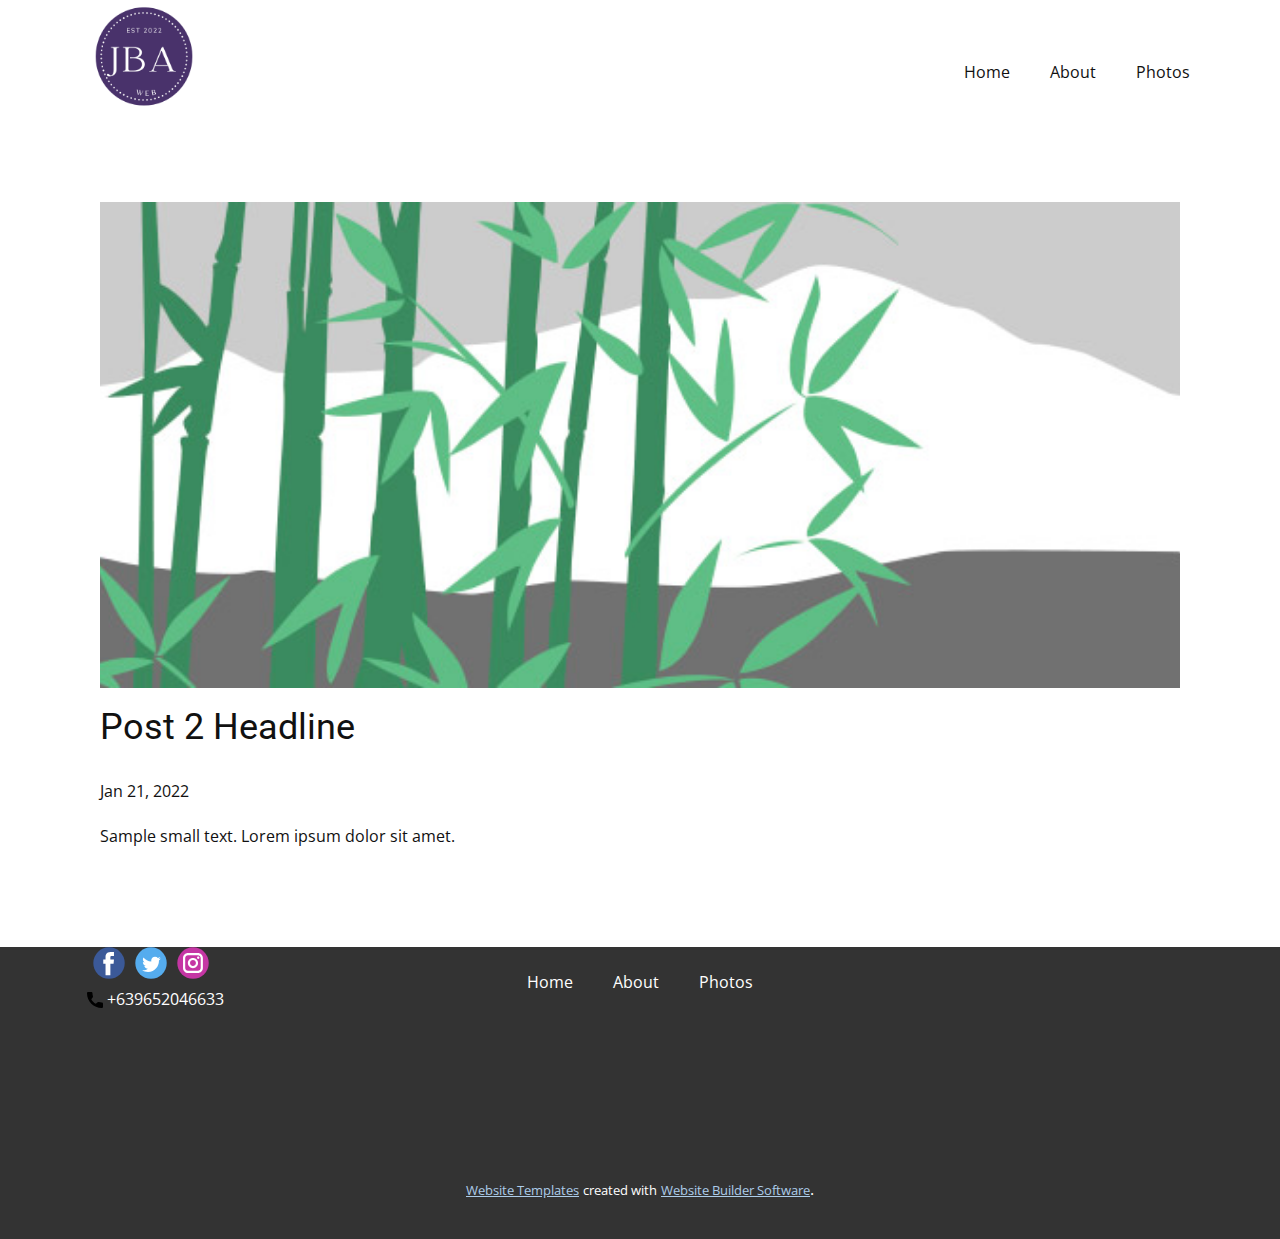
<file: blog/post-1.html>
<!doctype html>
<html style="font-size: 16px;"><head>
    <meta name="viewport" content="width=device-width, initial-scale=1.0">
    <meta charset="utf-8">
    <meta name="keywords" content="Post 1 Headline">
    <meta name="description" content="">
    <meta name="page_type" content="np-template-header-footer-from-plugin">
    <title>Post 2 Headline</title>
    <link rel="stylesheet" href="../nicepage.css" media="screen">
<link rel="stylesheet" href="../Post-Template.css" media="screen">
    <script class="u-script" type="text/javascript" src="../jquery.js" defer=""></script>
    <script class="u-script" type="text/javascript" src="../nicepage.js" defer=""></script>
    <meta name="generator" content="Nicepage 4.3.3, nicepage.com">
    <link id="u-theme-google-font" rel="stylesheet" href="https://fonts.googleapis.com/css?family=Roboto:100,100i,300,300i,400,400i,500,500i,700,700i,900,900i|Open+Sans:300,300i,400,400i,600,600i,700,700i,800,800i">
    
    
    <script type="application/ld+json">{
		"@context": "http://schema.org",
		"@type": "Organization",
		"name": "",
		"logo": "images/Jba.png",
		"sameAs": [
				"https://facebook.com/name",
				"https://twitter.com/name",
				"https://instagram.com/name"
		]
}</script>
    <meta name="theme-color" content="#478ac9">
    <meta name="twitter:site" content="@">
    <meta name="twitter:card" content="summary_large_image">
    <meta name="twitter:title" content="Post Template">
    <meta name="twitter:description" content="">
  </head>
  <body class="u-body"><header class="u-clearfix u-header u-header" id="sec-a771"><div class="u-clearfix u-sheet u-sheet-1">
        <a href="https://nicepage.com" class="u-image u-logo u-image-1" data-image-width="500" data-image-height="500">
          <img src="../images/Jba.png" class="u-logo-image u-logo-image-1">
        </a>
        <nav class="u-menu u-menu-dropdown u-offcanvas u-menu-1">
          <div class="menu-collapse" style="font-size: 1rem; letter-spacing: 0px;">
            <a class="u-button-style u-custom-left-right-menu-spacing u-custom-padding-bottom u-custom-top-bottom-menu-spacing u-nav-link u-text-active-palette-1-base u-text-hover-palette-2-base" href="#">
              <svg class="u-svg-link" viewBox="0 0 24 24"><use xmlns:xlink="http://www.w3.org/1999/xlink" xlink:href="#menu-hamburger"></use></svg>
              <svg class="u-svg-content" version="1.1" id="menu-hamburger" viewBox="0 0 16 16" x="0px" y="0px" xmlns:xlink="http://www.w3.org/1999/xlink" xmlns="http://www.w3.org/2000/svg"><g><rect y="1" width="16" height="2"></rect><rect y="7" width="16" height="2"></rect><rect y="13" width="16" height="2"></rect>
</g></svg>
            </a>
          </div>
          <div class="u-custom-menu u-nav-container">
            <ul class="u-nav u-unstyled u-nav-1"><li class="u-nav-item"><a class="u-button-style u-nav-link u-text-active-palette-1-base u-text-hover-palette-2-base" href="../Home.html" style="padding: 10px 20px;">Home</a>
</li><li class="u-nav-item"><a class="u-button-style u-nav-link u-text-active-palette-1-base u-text-hover-palette-2-base" href="../About.html" style="padding: 10px 20px;">About</a>
</li><li class="u-nav-item"><a class="u-button-style u-nav-link u-text-active-palette-1-base u-text-hover-palette-2-base" href="../Photos.html" style="padding: 10px 20px;">Photos</a>
</li></ul>
          </div>
          <div class="u-custom-menu u-nav-container-collapse">
            <div class="u-black u-container-style u-inner-container-layout u-opacity u-opacity-95 u-sidenav">
              <div class="u-inner-container-layout u-sidenav-overflow">
                <div class="u-menu-close"></div>
                <ul class="u-align-center u-nav u-popupmenu-items u-unstyled u-nav-2"><li class="u-nav-item"><a class="u-button-style u-nav-link" href="../Home.html" style="padding: 10px 20px;">Home</a>
</li><li class="u-nav-item"><a class="u-button-style u-nav-link" href="../About.html" style="padding: 10px 20px;">About</a>
</li><li class="u-nav-item"><a class="u-button-style u-nav-link" href="../Photos.html" style="padding: 10px 20px;">Photos</a>
</li></ul>
              </div>
            </div>
            <div class="u-black u-menu-overlay u-opacity u-opacity-70"></div>
          </div>
        </nav>
      </div></header>
    <section class="u-align-center u-clearfix u-section-1" id="sec-5d28">
      <div class="u-clearfix u-sheet u-valign-middle-md u-valign-middle-sm u-valign-middle-xs u-sheet-1"><!--post_details--><!--post_details_options_json--><!--{"source":""}--><!--/post_details_options_json--><!--blog_post-->
        <div class="u-container-style u-expanded-width u-post-details u-post-details-1">
          <div class="u-container-layout u-valign-middle u-container-layout-1"><!--blog_post_image-->
            <img alt="" class="u-blog-control u-expanded-width u-image u-image-default u-image-1" src="[data-uri]"><!--/blog_post_image--><!--blog_post_header-->
            <h2 class="u-blog-control u-text u-text-1">Post 2 Headline</h2><!--/blog_post_header--><!--blog_post_metadata-->
            <div class="u-blog-control u-metadata u-metadata-1"><!--blog_post_metadata_date-->
              <span class="u-meta-date u-meta-icon">Jan 21, 2022</span><!--/blog_post_metadata_date--><!--blog_post_metadata_category-->
              <!--/blog_post_metadata_category--><!--blog_post_metadata_comments-->
              <!--/blog_post_metadata_comments-->
            </div><!--/blog_post_metadata--><!--blog_post_content-->
            <div class="u-align-justify u-blog-control u-post-content u-text u-text-2 fr-view">
  Sample small text. Lorem ipsum dolor sit amet.
  </div><!--/blog_post_content-->
          </div>
        </div><!--/blog_post--><!--/post_details-->
      </div>
    </section>
    
    
    <footer class="u-align-center u-clearfix u-footer u-grey-80 u-footer" id="sec-3092"><div class="u-align-left u-clearfix u-sheet u-sheet-1">
        <div class="u-social-icons u-spacing-10 u-social-icons-1">
          <a class="u-social-url" title="facebook" target="_blank" href="https://facebook.com/name"><span class="u-icon u-social-facebook u-social-icon u-icon-1"><svg class="u-svg-link" preserveAspectRatio="xMidYMin slice" viewBox="0 0 112 112" style=""><use xmlns:xlink="http://www.w3.org/1999/xlink" xlink:href="#svg-bc3f"></use></svg><svg class="u-svg-content" viewBox="0 0 112 112" x="0" y="0" id="svg-bc3f"><circle fill="currentColor" cx="56.1" cy="56.1" r="55"></circle><path fill="#FFFFFF" d="M73.5,31.6h-9.1c-1.4,0-3.6,0.8-3.6,3.9v8.5h12.6L72,58.3H60.8v40.8H43.9V58.3h-8V43.9h8v-9.2
c0-6.7,3.1-17,17-17h12.5v13.9H73.5z"></path></svg></span>
          </a>
          <a class="u-social-url" title="twitter" target="_blank" href="https://twitter.com/name"><span class="u-icon u-social-icon u-social-twitter u-icon-2"><svg class="u-svg-link" preserveAspectRatio="xMidYMin slice" viewBox="0 0 112 112" style=""><use xmlns:xlink="http://www.w3.org/1999/xlink" xlink:href="#svg-428e"></use></svg><svg class="u-svg-content" viewBox="0 0 112 112" x="0" y="0" id="svg-428e"><circle fill="currentColor" class="st0" cx="56.1" cy="56.1" r="55"></circle><path fill="#FFFFFF" d="M83.8,47.3c0,0.6,0,1.2,0,1.7c0,17.7-13.5,38.2-38.2,38.2C38,87.2,31,85,25,81.2c1,0.1,2.1,0.2,3.2,0.2
c6.3,0,12.1-2.1,16.7-5.7c-5.9-0.1-10.8-4-12.5-9.3c0.8,0.2,1.7,0.2,2.5,0.2c1.2,0,2.4-0.2,3.5-0.5c-6.1-1.2-10.8-6.7-10.8-13.1
c0-0.1,0-0.1,0-0.2c1.8,1,3.9,1.6,6.1,1.7c-3.6-2.4-6-6.5-6-11.2c0-2.5,0.7-4.8,1.8-6.7c6.6,8.1,16.5,13.5,27.6,14
c-0.2-1-0.3-2-0.3-3.1c0-7.4,6-13.4,13.4-13.4c3.9,0,7.3,1.6,9.8,4.2c3.1-0.6,5.9-1.7,8.5-3.3c-1,3.1-3.1,5.8-5.9,7.4
c2.7-0.3,5.3-1,7.7-2.1C88.7,43,86.4,45.4,83.8,47.3z"></path></svg></span>
          </a>
          <a class="u-social-url" title="instagram" target="_blank" href="https://instagram.com/name"><span class="u-icon u-social-icon u-social-instagram u-icon-3"><svg class="u-svg-link" preserveAspectRatio="xMidYMin slice" viewBox="0 0 112 112" style=""><use xmlns:xlink="http://www.w3.org/1999/xlink" xlink:href="#svg-78b6"></use></svg><svg class="u-svg-content" viewBox="0 0 112 112" x="0" y="0" id="svg-78b6"><circle fill="currentColor" cx="56.1" cy="56.1" r="55"></circle><path fill="#FFFFFF" d="M55.9,38.2c-9.9,0-17.9,8-17.9,17.9C38,66,46,74,55.9,74c9.9,0,17.9-8,17.9-17.9C73.8,46.2,65.8,38.2,55.9,38.2
z M55.9,66.4c-5.7,0-10.3-4.6-10.3-10.3c-0.1-5.7,4.6-10.3,10.3-10.3c5.7,0,10.3,4.6,10.3,10.3C66.2,61.8,61.6,66.4,55.9,66.4z"></path><path fill="#FFFFFF" d="M74.3,33.5c-2.3,0-4.2,1.9-4.2,4.2s1.9,4.2,4.2,4.2s4.2-1.9,4.2-4.2S76.6,33.5,74.3,33.5z"></path><path fill="#FFFFFF" d="M73.1,21.3H38.6c-9.7,0-17.5,7.9-17.5,17.5v34.5c0,9.7,7.9,17.6,17.5,17.6h34.5c9.7,0,17.5-7.9,17.5-17.5V38.8
C90.6,29.1,82.7,21.3,73.1,21.3z M83,73.3c0,5.5-4.5,9.9-9.9,9.9H38.6c-5.5,0-9.9-4.5-9.9-9.9V38.8c0-5.5,4.5-9.9,9.9-9.9h34.5
c5.5,0,9.9,4.5,9.9,9.9V73.3z"></path></svg></span>
          </a>
        </div>
        <nav class="u-menu u-menu-dropdown u-offcanvas u-menu-1">
          <div class="menu-collapse">
            <a class="u-button-style u-nav-link" href="#">
              <svg class="u-svg-link" viewBox="0 0 24 24"><use xmlns:xlink="http://www.w3.org/1999/xlink" xlink:href="#svg-3dab"></use></svg>
              <svg class="u-svg-content" version="1.1" id="svg-3dab" viewBox="0 0 16 16" x="0px" y="0px" xmlns:xlink="http://www.w3.org/1999/xlink" xmlns="http://www.w3.org/2000/svg"><g><rect y="1" width="16" height="2"></rect><rect y="7" width="16" height="2"></rect><rect y="13" width="16" height="2"></rect>
</g></svg>
            </a>
          </div>
          <div class="u-nav-container">
            <ul class="u-nav u-unstyled"><li class="u-nav-item"><a class="u-button-style u-nav-link" href="../Home.html">Home</a>
</li><li class="u-nav-item"><a class="u-button-style u-nav-link" href="../About.html">About</a>
</li><li class="u-nav-item"><a class="u-button-style u-nav-link" href="../Photos.html">Photos</a>
</li></ul>
          </div>
          <div class="u-nav-container-collapse">
            <div class="u-black u-container-style u-inner-container-layout u-opacity u-opacity-95 u-sidenav">
              <div class="u-inner-container-layout u-sidenav-overflow">
                <div class="u-menu-close"></div>
                <ul class="u-align-center u-nav u-popupmenu-items u-unstyled u-nav-2"><li class="u-nav-item"><a class="u-button-style u-nav-link" href="../Home.html">Home</a>
</li><li class="u-nav-item"><a class="u-button-style u-nav-link" href="../About.html">About</a>
</li><li class="u-nav-item"><a class="u-button-style u-nav-link" href="../Photos.html">Photos</a>
</li></ul>
              </div>
            </div>
            <div class="u-black u-menu-overlay u-opacity u-opacity-70"></div>
          </div>
        </nav>
        <a href="https://nicepage.com/c/table-html-templates" class="u-active-none u-bottom-left-radius-0 u-bottom-right-radius-0 u-btn u-btn-rectangle u-button-style u-hover-none u-none u-radius-0 u-text-hover-white u-text-white u-top-left-radius-0 u-top-right-radius-0 u-btn-1"><span class="u-icon u-icon-4"><svg class="u-svg-content" viewBox="0 0 405.333 405.333" x="0px" y="0px" style="width: 1em; height: 1em;"><path d="M373.333,266.88c-25.003,0-49.493-3.904-72.704-11.563c-11.328-3.904-24.192-0.896-31.637,6.699l-46.016,34.752    c-52.8-28.181-86.592-61.952-114.389-114.368l33.813-44.928c8.512-8.512,11.563-20.971,7.915-32.64    C142.592,81.472,138.667,56.96,138.667,32c0-17.643-14.357-32-32-32H32C14.357,0,0,14.357,0,32    c0,205.845,167.488,373.333,373.333,373.333c17.643,0,32-14.357,32-32V298.88C405.333,281.237,390.976,266.88,373.333,266.88z"></path></svg><img></span>&nbsp;+639652046633
        </a>
      </div></footer>
    <section class="u-backlink u-clearfix u-grey-80">
      <a class="u-link" href="https://nicepage.com/website-templates" target="_blank">
        <span>Website Templates</span>
      </a>
      <p class="u-text">
        <span>created with</span>
      </p>
      <a class="u-link" href="" target="_blank">
        <span>Website Builder Software</span>
      </a>. 
    </section>
  
</body></html>
</file>
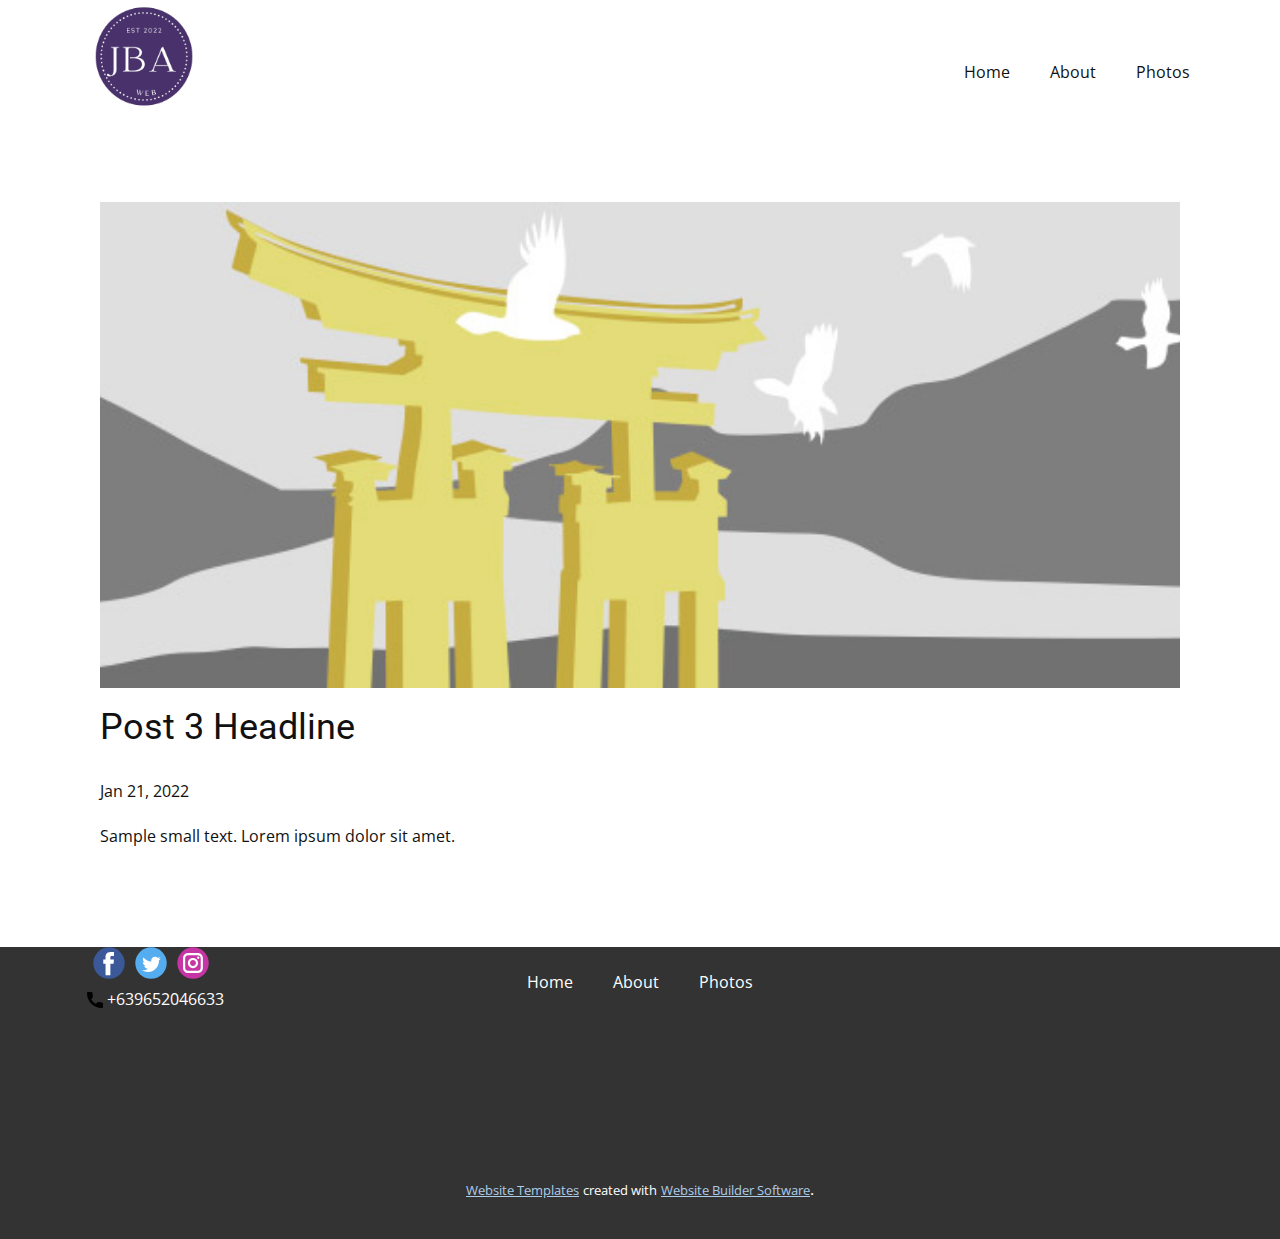
<file: blog/post-2.html>
<!doctype html>
<html style="font-size: 16px;"><head>
    <meta name="viewport" content="width=device-width, initial-scale=1.0">
    <meta charset="utf-8">
    <meta name="keywords" content="Post 1 Headline">
    <meta name="description" content="">
    <meta name="page_type" content="np-template-header-footer-from-plugin">
    <title>Post 3 Headline</title>
    <link rel="stylesheet" href="../nicepage.css" media="screen">
<link rel="stylesheet" href="../Post-Template.css" media="screen">
    <script class="u-script" type="text/javascript" src="../jquery.js" defer=""></script>
    <script class="u-script" type="text/javascript" src="../nicepage.js" defer=""></script>
    <meta name="generator" content="Nicepage 4.3.3, nicepage.com">
    <link id="u-theme-google-font" rel="stylesheet" href="https://fonts.googleapis.com/css?family=Roboto:100,100i,300,300i,400,400i,500,500i,700,700i,900,900i|Open+Sans:300,300i,400,400i,600,600i,700,700i,800,800i">
    
    
    <script type="application/ld+json">{
		"@context": "http://schema.org",
		"@type": "Organization",
		"name": "",
		"logo": "images/Jba.png",
		"sameAs": [
				"https://facebook.com/name",
				"https://twitter.com/name",
				"https://instagram.com/name"
		]
}</script>
    <meta name="theme-color" content="#478ac9">
    <meta name="twitter:site" content="@">
    <meta name="twitter:card" content="summary_large_image">
    <meta name="twitter:title" content="Post Template">
    <meta name="twitter:description" content="">
  </head>
  <body class="u-body"><header class="u-clearfix u-header u-header" id="sec-a771"><div class="u-clearfix u-sheet u-sheet-1">
        <a href="https://nicepage.com" class="u-image u-logo u-image-1" data-image-width="500" data-image-height="500">
          <img src="../images/Jba.png" class="u-logo-image u-logo-image-1">
        </a>
        <nav class="u-menu u-menu-dropdown u-offcanvas u-menu-1">
          <div class="menu-collapse" style="font-size: 1rem; letter-spacing: 0px;">
            <a class="u-button-style u-custom-left-right-menu-spacing u-custom-padding-bottom u-custom-top-bottom-menu-spacing u-nav-link u-text-active-palette-1-base u-text-hover-palette-2-base" href="#">
              <svg class="u-svg-link" viewBox="0 0 24 24"><use xmlns:xlink="http://www.w3.org/1999/xlink" xlink:href="#menu-hamburger"></use></svg>
              <svg class="u-svg-content" version="1.1" id="menu-hamburger" viewBox="0 0 16 16" x="0px" y="0px" xmlns:xlink="http://www.w3.org/1999/xlink" xmlns="http://www.w3.org/2000/svg"><g><rect y="1" width="16" height="2"></rect><rect y="7" width="16" height="2"></rect><rect y="13" width="16" height="2"></rect>
</g></svg>
            </a>
          </div>
          <div class="u-custom-menu u-nav-container">
            <ul class="u-nav u-unstyled u-nav-1"><li class="u-nav-item"><a class="u-button-style u-nav-link u-text-active-palette-1-base u-text-hover-palette-2-base" href="../Home.html" style="padding: 10px 20px;">Home</a>
</li><li class="u-nav-item"><a class="u-button-style u-nav-link u-text-active-palette-1-base u-text-hover-palette-2-base" href="../About.html" style="padding: 10px 20px;">About</a>
</li><li class="u-nav-item"><a class="u-button-style u-nav-link u-text-active-palette-1-base u-text-hover-palette-2-base" href="../Photos.html" style="padding: 10px 20px;">Photos</a>
</li></ul>
          </div>
          <div class="u-custom-menu u-nav-container-collapse">
            <div class="u-black u-container-style u-inner-container-layout u-opacity u-opacity-95 u-sidenav">
              <div class="u-inner-container-layout u-sidenav-overflow">
                <div class="u-menu-close"></div>
                <ul class="u-align-center u-nav u-popupmenu-items u-unstyled u-nav-2"><li class="u-nav-item"><a class="u-button-style u-nav-link" href="../Home.html" style="padding: 10px 20px;">Home</a>
</li><li class="u-nav-item"><a class="u-button-style u-nav-link" href="../About.html" style="padding: 10px 20px;">About</a>
</li><li class="u-nav-item"><a class="u-button-style u-nav-link" href="../Photos.html" style="padding: 10px 20px;">Photos</a>
</li></ul>
              </div>
            </div>
            <div class="u-black u-menu-overlay u-opacity u-opacity-70"></div>
          </div>
        </nav>
      </div></header>
    <section class="u-align-center u-clearfix u-section-1" id="sec-5d28">
      <div class="u-clearfix u-sheet u-valign-middle-md u-valign-middle-sm u-valign-middle-xs u-sheet-1"><!--post_details--><!--post_details_options_json--><!--{"source":""}--><!--/post_details_options_json--><!--blog_post-->
        <div class="u-container-style u-expanded-width u-post-details u-post-details-1">
          <div class="u-container-layout u-valign-middle u-container-layout-1"><!--blog_post_image-->
            <img alt="" class="u-blog-control u-expanded-width u-image u-image-default u-image-1" src="[data-uri]"><!--/blog_post_image--><!--blog_post_header-->
            <h2 class="u-blog-control u-text u-text-1">Post 3 Headline</h2><!--/blog_post_header--><!--blog_post_metadata-->
            <div class="u-blog-control u-metadata u-metadata-1"><!--blog_post_metadata_date-->
              <span class="u-meta-date u-meta-icon">Jan 21, 2022</span><!--/blog_post_metadata_date--><!--blog_post_metadata_category-->
              <!--/blog_post_metadata_category--><!--blog_post_metadata_comments-->
              <!--/blog_post_metadata_comments-->
            </div><!--/blog_post_metadata--><!--blog_post_content-->
            <div class="u-align-justify u-blog-control u-post-content u-text u-text-2 fr-view">
  Sample small text. Lorem ipsum dolor sit amet.
  </div><!--/blog_post_content-->
          </div>
        </div><!--/blog_post--><!--/post_details-->
      </div>
    </section>
    
    
    <footer class="u-align-center u-clearfix u-footer u-grey-80 u-footer" id="sec-3092"><div class="u-align-left u-clearfix u-sheet u-sheet-1">
        <div class="u-social-icons u-spacing-10 u-social-icons-1">
          <a class="u-social-url" title="facebook" target="_blank" href="https://facebook.com/name"><span class="u-icon u-social-facebook u-social-icon u-icon-1"><svg class="u-svg-link" preserveAspectRatio="xMidYMin slice" viewBox="0 0 112 112" style=""><use xmlns:xlink="http://www.w3.org/1999/xlink" xlink:href="#svg-bc3f"></use></svg><svg class="u-svg-content" viewBox="0 0 112 112" x="0" y="0" id="svg-bc3f"><circle fill="currentColor" cx="56.1" cy="56.1" r="55"></circle><path fill="#FFFFFF" d="M73.5,31.6h-9.1c-1.4,0-3.6,0.8-3.6,3.9v8.5h12.6L72,58.3H60.8v40.8H43.9V58.3h-8V43.9h8v-9.2
c0-6.7,3.1-17,17-17h12.5v13.9H73.5z"></path></svg></span>
          </a>
          <a class="u-social-url" title="twitter" target="_blank" href="https://twitter.com/name"><span class="u-icon u-social-icon u-social-twitter u-icon-2"><svg class="u-svg-link" preserveAspectRatio="xMidYMin slice" viewBox="0 0 112 112" style=""><use xmlns:xlink="http://www.w3.org/1999/xlink" xlink:href="#svg-428e"></use></svg><svg class="u-svg-content" viewBox="0 0 112 112" x="0" y="0" id="svg-428e"><circle fill="currentColor" class="st0" cx="56.1" cy="56.1" r="55"></circle><path fill="#FFFFFF" d="M83.8,47.3c0,0.6,0,1.2,0,1.7c0,17.7-13.5,38.2-38.2,38.2C38,87.2,31,85,25,81.2c1,0.1,2.1,0.2,3.2,0.2
c6.3,0,12.1-2.1,16.7-5.7c-5.9-0.1-10.8-4-12.5-9.3c0.8,0.2,1.7,0.2,2.5,0.2c1.2,0,2.4-0.2,3.5-0.5c-6.1-1.2-10.8-6.7-10.8-13.1
c0-0.1,0-0.1,0-0.2c1.8,1,3.9,1.6,6.1,1.7c-3.6-2.4-6-6.5-6-11.2c0-2.5,0.7-4.8,1.8-6.7c6.6,8.1,16.5,13.5,27.6,14
c-0.2-1-0.3-2-0.3-3.1c0-7.4,6-13.4,13.4-13.4c3.9,0,7.3,1.6,9.8,4.2c3.1-0.6,5.9-1.7,8.5-3.3c-1,3.1-3.1,5.8-5.9,7.4
c2.7-0.3,5.3-1,7.7-2.1C88.7,43,86.4,45.4,83.8,47.3z"></path></svg></span>
          </a>
          <a class="u-social-url" title="instagram" target="_blank" href="https://instagram.com/name"><span class="u-icon u-social-icon u-social-instagram u-icon-3"><svg class="u-svg-link" preserveAspectRatio="xMidYMin slice" viewBox="0 0 112 112" style=""><use xmlns:xlink="http://www.w3.org/1999/xlink" xlink:href="#svg-78b6"></use></svg><svg class="u-svg-content" viewBox="0 0 112 112" x="0" y="0" id="svg-78b6"><circle fill="currentColor" cx="56.1" cy="56.1" r="55"></circle><path fill="#FFFFFF" d="M55.9,38.2c-9.9,0-17.9,8-17.9,17.9C38,66,46,74,55.9,74c9.9,0,17.9-8,17.9-17.9C73.8,46.2,65.8,38.2,55.9,38.2
z M55.9,66.4c-5.7,0-10.3-4.6-10.3-10.3c-0.1-5.7,4.6-10.3,10.3-10.3c5.7,0,10.3,4.6,10.3,10.3C66.2,61.8,61.6,66.4,55.9,66.4z"></path><path fill="#FFFFFF" d="M74.3,33.5c-2.3,0-4.2,1.9-4.2,4.2s1.9,4.2,4.2,4.2s4.2-1.9,4.2-4.2S76.6,33.5,74.3,33.5z"></path><path fill="#FFFFFF" d="M73.1,21.3H38.6c-9.7,0-17.5,7.9-17.5,17.5v34.5c0,9.7,7.9,17.6,17.5,17.6h34.5c9.7,0,17.5-7.9,17.5-17.5V38.8
C90.6,29.1,82.7,21.3,73.1,21.3z M83,73.3c0,5.5-4.5,9.9-9.9,9.9H38.6c-5.5,0-9.9-4.5-9.9-9.9V38.8c0-5.5,4.5-9.9,9.9-9.9h34.5
c5.5,0,9.9,4.5,9.9,9.9V73.3z"></path></svg></span>
          </a>
        </div>
        <nav class="u-menu u-menu-dropdown u-offcanvas u-menu-1">
          <div class="menu-collapse">
            <a class="u-button-style u-nav-link" href="#">
              <svg class="u-svg-link" viewBox="0 0 24 24"><use xmlns:xlink="http://www.w3.org/1999/xlink" xlink:href="#svg-3dab"></use></svg>
              <svg class="u-svg-content" version="1.1" id="svg-3dab" viewBox="0 0 16 16" x="0px" y="0px" xmlns:xlink="http://www.w3.org/1999/xlink" xmlns="http://www.w3.org/2000/svg"><g><rect y="1" width="16" height="2"></rect><rect y="7" width="16" height="2"></rect><rect y="13" width="16" height="2"></rect>
</g></svg>
            </a>
          </div>
          <div class="u-nav-container">
            <ul class="u-nav u-unstyled"><li class="u-nav-item"><a class="u-button-style u-nav-link" href="../Home.html">Home</a>
</li><li class="u-nav-item"><a class="u-button-style u-nav-link" href="../About.html">About</a>
</li><li class="u-nav-item"><a class="u-button-style u-nav-link" href="../Photos.html">Photos</a>
</li></ul>
          </div>
          <div class="u-nav-container-collapse">
            <div class="u-black u-container-style u-inner-container-layout u-opacity u-opacity-95 u-sidenav">
              <div class="u-inner-container-layout u-sidenav-overflow">
                <div class="u-menu-close"></div>
                <ul class="u-align-center u-nav u-popupmenu-items u-unstyled u-nav-2"><li class="u-nav-item"><a class="u-button-style u-nav-link" href="../Home.html">Home</a>
</li><li class="u-nav-item"><a class="u-button-style u-nav-link" href="../About.html">About</a>
</li><li class="u-nav-item"><a class="u-button-style u-nav-link" href="../Photos.html">Photos</a>
</li></ul>
              </div>
            </div>
            <div class="u-black u-menu-overlay u-opacity u-opacity-70"></div>
          </div>
        </nav>
        <a href="https://nicepage.com/c/table-html-templates" class="u-active-none u-bottom-left-radius-0 u-bottom-right-radius-0 u-btn u-btn-rectangle u-button-style u-hover-none u-none u-radius-0 u-text-hover-white u-text-white u-top-left-radius-0 u-top-right-radius-0 u-btn-1"><span class="u-icon u-icon-4"><svg class="u-svg-content" viewBox="0 0 405.333 405.333" x="0px" y="0px" style="width: 1em; height: 1em;"><path d="M373.333,266.88c-25.003,0-49.493-3.904-72.704-11.563c-11.328-3.904-24.192-0.896-31.637,6.699l-46.016,34.752    c-52.8-28.181-86.592-61.952-114.389-114.368l33.813-44.928c8.512-8.512,11.563-20.971,7.915-32.64    C142.592,81.472,138.667,56.96,138.667,32c0-17.643-14.357-32-32-32H32C14.357,0,0,14.357,0,32    c0,205.845,167.488,373.333,373.333,373.333c17.643,0,32-14.357,32-32V298.88C405.333,281.237,390.976,266.88,373.333,266.88z"></path></svg><img></span>&nbsp;+639652046633
        </a>
      </div></footer>
    <section class="u-backlink u-clearfix u-grey-80">
      <a class="u-link" href="https://nicepage.com/website-templates" target="_blank">
        <span>Website Templates</span>
      </a>
      <p class="u-text">
        <span>created with</span>
      </p>
      <a class="u-link" href="" target="_blank">
        <span>Website Builder Software</span>
      </a>. 
    </section>
  
</body></html>
</file>
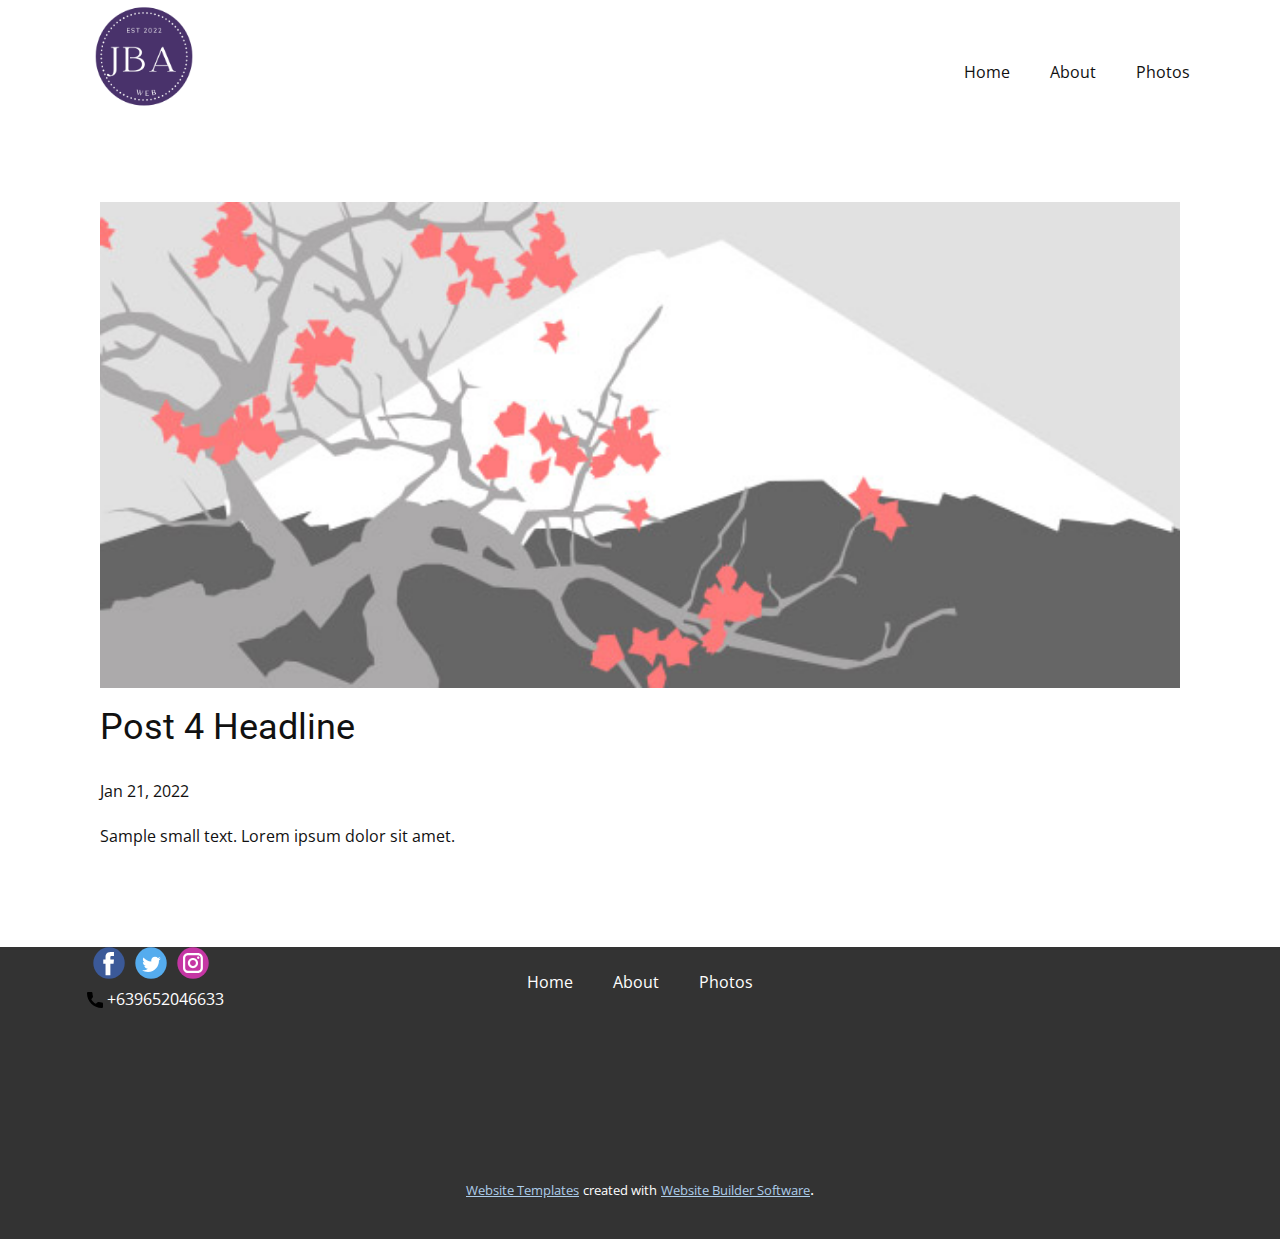
<file: blog/post-3.html>
<!doctype html>
<html style="font-size: 16px;"><head>
    <meta name="viewport" content="width=device-width, initial-scale=1.0">
    <meta charset="utf-8">
    <meta name="keywords" content="Post 1 Headline">
    <meta name="description" content="">
    <meta name="page_type" content="np-template-header-footer-from-plugin">
    <title>Post 4 Headline</title>
    <link rel="stylesheet" href="../nicepage.css" media="screen">
<link rel="stylesheet" href="../Post-Template.css" media="screen">
    <script class="u-script" type="text/javascript" src="../jquery.js" defer=""></script>
    <script class="u-script" type="text/javascript" src="../nicepage.js" defer=""></script>
    <meta name="generator" content="Nicepage 4.3.3, nicepage.com">
    <link id="u-theme-google-font" rel="stylesheet" href="https://fonts.googleapis.com/css?family=Roboto:100,100i,300,300i,400,400i,500,500i,700,700i,900,900i|Open+Sans:300,300i,400,400i,600,600i,700,700i,800,800i">
    
    
    <script type="application/ld+json">{
		"@context": "http://schema.org",
		"@type": "Organization",
		"name": "",
		"logo": "images/Jba.png",
		"sameAs": [
				"https://facebook.com/name",
				"https://twitter.com/name",
				"https://instagram.com/name"
		]
}</script>
    <meta name="theme-color" content="#478ac9">
    <meta name="twitter:site" content="@">
    <meta name="twitter:card" content="summary_large_image">
    <meta name="twitter:title" content="Post Template">
    <meta name="twitter:description" content="">
  </head>
  <body class="u-body"><header class="u-clearfix u-header u-header" id="sec-a771"><div class="u-clearfix u-sheet u-sheet-1">
        <a href="https://nicepage.com" class="u-image u-logo u-image-1" data-image-width="500" data-image-height="500">
          <img src="../images/Jba.png" class="u-logo-image u-logo-image-1">
        </a>
        <nav class="u-menu u-menu-dropdown u-offcanvas u-menu-1">
          <div class="menu-collapse" style="font-size: 1rem; letter-spacing: 0px;">
            <a class="u-button-style u-custom-left-right-menu-spacing u-custom-padding-bottom u-custom-top-bottom-menu-spacing u-nav-link u-text-active-palette-1-base u-text-hover-palette-2-base" href="#">
              <svg class="u-svg-link" viewBox="0 0 24 24"><use xmlns:xlink="http://www.w3.org/1999/xlink" xlink:href="#menu-hamburger"></use></svg>
              <svg class="u-svg-content" version="1.1" id="menu-hamburger" viewBox="0 0 16 16" x="0px" y="0px" xmlns:xlink="http://www.w3.org/1999/xlink" xmlns="http://www.w3.org/2000/svg"><g><rect y="1" width="16" height="2"></rect><rect y="7" width="16" height="2"></rect><rect y="13" width="16" height="2"></rect>
</g></svg>
            </a>
          </div>
          <div class="u-custom-menu u-nav-container">
            <ul class="u-nav u-unstyled u-nav-1"><li class="u-nav-item"><a class="u-button-style u-nav-link u-text-active-palette-1-base u-text-hover-palette-2-base" href="../Home.html" style="padding: 10px 20px;">Home</a>
</li><li class="u-nav-item"><a class="u-button-style u-nav-link u-text-active-palette-1-base u-text-hover-palette-2-base" href="../About.html" style="padding: 10px 20px;">About</a>
</li><li class="u-nav-item"><a class="u-button-style u-nav-link u-text-active-palette-1-base u-text-hover-palette-2-base" href="../Photos.html" style="padding: 10px 20px;">Photos</a>
</li></ul>
          </div>
          <div class="u-custom-menu u-nav-container-collapse">
            <div class="u-black u-container-style u-inner-container-layout u-opacity u-opacity-95 u-sidenav">
              <div class="u-inner-container-layout u-sidenav-overflow">
                <div class="u-menu-close"></div>
                <ul class="u-align-center u-nav u-popupmenu-items u-unstyled u-nav-2"><li class="u-nav-item"><a class="u-button-style u-nav-link" href="../Home.html" style="padding: 10px 20px;">Home</a>
</li><li class="u-nav-item"><a class="u-button-style u-nav-link" href="../About.html" style="padding: 10px 20px;">About</a>
</li><li class="u-nav-item"><a class="u-button-style u-nav-link" href="../Photos.html" style="padding: 10px 20px;">Photos</a>
</li></ul>
              </div>
            </div>
            <div class="u-black u-menu-overlay u-opacity u-opacity-70"></div>
          </div>
        </nav>
      </div></header>
    <section class="u-align-center u-clearfix u-section-1" id="sec-5d28">
      <div class="u-clearfix u-sheet u-valign-middle-md u-valign-middle-sm u-valign-middle-xs u-sheet-1"><!--post_details--><!--post_details_options_json--><!--{"source":""}--><!--/post_details_options_json--><!--blog_post-->
        <div class="u-container-style u-expanded-width u-post-details u-post-details-1">
          <div class="u-container-layout u-valign-middle u-container-layout-1"><!--blog_post_image-->
            <img alt="" class="u-blog-control u-expanded-width u-image u-image-default u-image-1" src="[data-uri]"><!--/blog_post_image--><!--blog_post_header-->
            <h2 class="u-blog-control u-text u-text-1">Post 4 Headline</h2><!--/blog_post_header--><!--blog_post_metadata-->
            <div class="u-blog-control u-metadata u-metadata-1"><!--blog_post_metadata_date-->
              <span class="u-meta-date u-meta-icon">Jan 21, 2022</span><!--/blog_post_metadata_date--><!--blog_post_metadata_category-->
              <!--/blog_post_metadata_category--><!--blog_post_metadata_comments-->
              <!--/blog_post_metadata_comments-->
            </div><!--/blog_post_metadata--><!--blog_post_content-->
            <div class="u-align-justify u-blog-control u-post-content u-text u-text-2 fr-view">
  Sample small text. Lorem ipsum dolor sit amet.
  </div><!--/blog_post_content-->
          </div>
        </div><!--/blog_post--><!--/post_details-->
      </div>
    </section>
    
    
    <footer class="u-align-center u-clearfix u-footer u-grey-80 u-footer" id="sec-3092"><div class="u-align-left u-clearfix u-sheet u-sheet-1">
        <div class="u-social-icons u-spacing-10 u-social-icons-1">
          <a class="u-social-url" title="facebook" target="_blank" href="https://facebook.com/name"><span class="u-icon u-social-facebook u-social-icon u-icon-1"><svg class="u-svg-link" preserveAspectRatio="xMidYMin slice" viewBox="0 0 112 112" style=""><use xmlns:xlink="http://www.w3.org/1999/xlink" xlink:href="#svg-bc3f"></use></svg><svg class="u-svg-content" viewBox="0 0 112 112" x="0" y="0" id="svg-bc3f"><circle fill="currentColor" cx="56.1" cy="56.1" r="55"></circle><path fill="#FFFFFF" d="M73.5,31.6h-9.1c-1.4,0-3.6,0.8-3.6,3.9v8.5h12.6L72,58.3H60.8v40.8H43.9V58.3h-8V43.9h8v-9.2
c0-6.7,3.1-17,17-17h12.5v13.9H73.5z"></path></svg></span>
          </a>
          <a class="u-social-url" title="twitter" target="_blank" href="https://twitter.com/name"><span class="u-icon u-social-icon u-social-twitter u-icon-2"><svg class="u-svg-link" preserveAspectRatio="xMidYMin slice" viewBox="0 0 112 112" style=""><use xmlns:xlink="http://www.w3.org/1999/xlink" xlink:href="#svg-428e"></use></svg><svg class="u-svg-content" viewBox="0 0 112 112" x="0" y="0" id="svg-428e"><circle fill="currentColor" class="st0" cx="56.1" cy="56.1" r="55"></circle><path fill="#FFFFFF" d="M83.8,47.3c0,0.6,0,1.2,0,1.7c0,17.7-13.5,38.2-38.2,38.2C38,87.2,31,85,25,81.2c1,0.1,2.1,0.2,3.2,0.2
c6.3,0,12.1-2.1,16.7-5.7c-5.9-0.1-10.8-4-12.5-9.3c0.8,0.2,1.7,0.2,2.5,0.2c1.2,0,2.4-0.2,3.5-0.5c-6.1-1.2-10.8-6.7-10.8-13.1
c0-0.1,0-0.1,0-0.2c1.8,1,3.9,1.6,6.1,1.7c-3.6-2.4-6-6.5-6-11.2c0-2.5,0.7-4.8,1.8-6.7c6.6,8.1,16.5,13.5,27.6,14
c-0.2-1-0.3-2-0.3-3.1c0-7.4,6-13.4,13.4-13.4c3.9,0,7.3,1.6,9.8,4.2c3.1-0.6,5.9-1.7,8.5-3.3c-1,3.1-3.1,5.8-5.9,7.4
c2.7-0.3,5.3-1,7.7-2.1C88.7,43,86.4,45.4,83.8,47.3z"></path></svg></span>
          </a>
          <a class="u-social-url" title="instagram" target="_blank" href="https://instagram.com/name"><span class="u-icon u-social-icon u-social-instagram u-icon-3"><svg class="u-svg-link" preserveAspectRatio="xMidYMin slice" viewBox="0 0 112 112" style=""><use xmlns:xlink="http://www.w3.org/1999/xlink" xlink:href="#svg-78b6"></use></svg><svg class="u-svg-content" viewBox="0 0 112 112" x="0" y="0" id="svg-78b6"><circle fill="currentColor" cx="56.1" cy="56.1" r="55"></circle><path fill="#FFFFFF" d="M55.9,38.2c-9.9,0-17.9,8-17.9,17.9C38,66,46,74,55.9,74c9.9,0,17.9-8,17.9-17.9C73.8,46.2,65.8,38.2,55.9,38.2
z M55.9,66.4c-5.7,0-10.3-4.6-10.3-10.3c-0.1-5.7,4.6-10.3,10.3-10.3c5.7,0,10.3,4.6,10.3,10.3C66.2,61.8,61.6,66.4,55.9,66.4z"></path><path fill="#FFFFFF" d="M74.3,33.5c-2.3,0-4.2,1.9-4.2,4.2s1.9,4.2,4.2,4.2s4.2-1.9,4.2-4.2S76.6,33.5,74.3,33.5z"></path><path fill="#FFFFFF" d="M73.1,21.3H38.6c-9.7,0-17.5,7.9-17.5,17.5v34.5c0,9.7,7.9,17.6,17.5,17.6h34.5c9.7,0,17.5-7.9,17.5-17.5V38.8
C90.6,29.1,82.7,21.3,73.1,21.3z M83,73.3c0,5.5-4.5,9.9-9.9,9.9H38.6c-5.5,0-9.9-4.5-9.9-9.9V38.8c0-5.5,4.5-9.9,9.9-9.9h34.5
c5.5,0,9.9,4.5,9.9,9.9V73.3z"></path></svg></span>
          </a>
        </div>
        <nav class="u-menu u-menu-dropdown u-offcanvas u-menu-1">
          <div class="menu-collapse">
            <a class="u-button-style u-nav-link" href="#">
              <svg class="u-svg-link" viewBox="0 0 24 24"><use xmlns:xlink="http://www.w3.org/1999/xlink" xlink:href="#svg-3dab"></use></svg>
              <svg class="u-svg-content" version="1.1" id="svg-3dab" viewBox="0 0 16 16" x="0px" y="0px" xmlns:xlink="http://www.w3.org/1999/xlink" xmlns="http://www.w3.org/2000/svg"><g><rect y="1" width="16" height="2"></rect><rect y="7" width="16" height="2"></rect><rect y="13" width="16" height="2"></rect>
</g></svg>
            </a>
          </div>
          <div class="u-nav-container">
            <ul class="u-nav u-unstyled"><li class="u-nav-item"><a class="u-button-style u-nav-link" href="../Home.html">Home</a>
</li><li class="u-nav-item"><a class="u-button-style u-nav-link" href="../About.html">About</a>
</li><li class="u-nav-item"><a class="u-button-style u-nav-link" href="../Photos.html">Photos</a>
</li></ul>
          </div>
          <div class="u-nav-container-collapse">
            <div class="u-black u-container-style u-inner-container-layout u-opacity u-opacity-95 u-sidenav">
              <div class="u-inner-container-layout u-sidenav-overflow">
                <div class="u-menu-close"></div>
                <ul class="u-align-center u-nav u-popupmenu-items u-unstyled u-nav-2"><li class="u-nav-item"><a class="u-button-style u-nav-link" href="../Home.html">Home</a>
</li><li class="u-nav-item"><a class="u-button-style u-nav-link" href="../About.html">About</a>
</li><li class="u-nav-item"><a class="u-button-style u-nav-link" href="../Photos.html">Photos</a>
</li></ul>
              </div>
            </div>
            <div class="u-black u-menu-overlay u-opacity u-opacity-70"></div>
          </div>
        </nav>
        <a href="https://nicepage.com/c/table-html-templates" class="u-active-none u-bottom-left-radius-0 u-bottom-right-radius-0 u-btn u-btn-rectangle u-button-style u-hover-none u-none u-radius-0 u-text-hover-white u-text-white u-top-left-radius-0 u-top-right-radius-0 u-btn-1"><span class="u-icon u-icon-4"><svg class="u-svg-content" viewBox="0 0 405.333 405.333" x="0px" y="0px" style="width: 1em; height: 1em;"><path d="M373.333,266.88c-25.003,0-49.493-3.904-72.704-11.563c-11.328-3.904-24.192-0.896-31.637,6.699l-46.016,34.752    c-52.8-28.181-86.592-61.952-114.389-114.368l33.813-44.928c8.512-8.512,11.563-20.971,7.915-32.64    C142.592,81.472,138.667,56.96,138.667,32c0-17.643-14.357-32-32-32H32C14.357,0,0,14.357,0,32    c0,205.845,167.488,373.333,373.333,373.333c17.643,0,32-14.357,32-32V298.88C405.333,281.237,390.976,266.88,373.333,266.88z"></path></svg><img></span>&nbsp;+639652046633
        </a>
      </div></footer>
    <section class="u-backlink u-clearfix u-grey-80">
      <a class="u-link" href="https://nicepage.com/website-templates" target="_blank">
        <span>Website Templates</span>
      </a>
      <p class="u-text">
        <span>created with</span>
      </p>
      <a class="u-link" href="" target="_blank">
        <span>Website Builder Software</span>
      </a>. 
    </section>
  
</body></html>
</file>
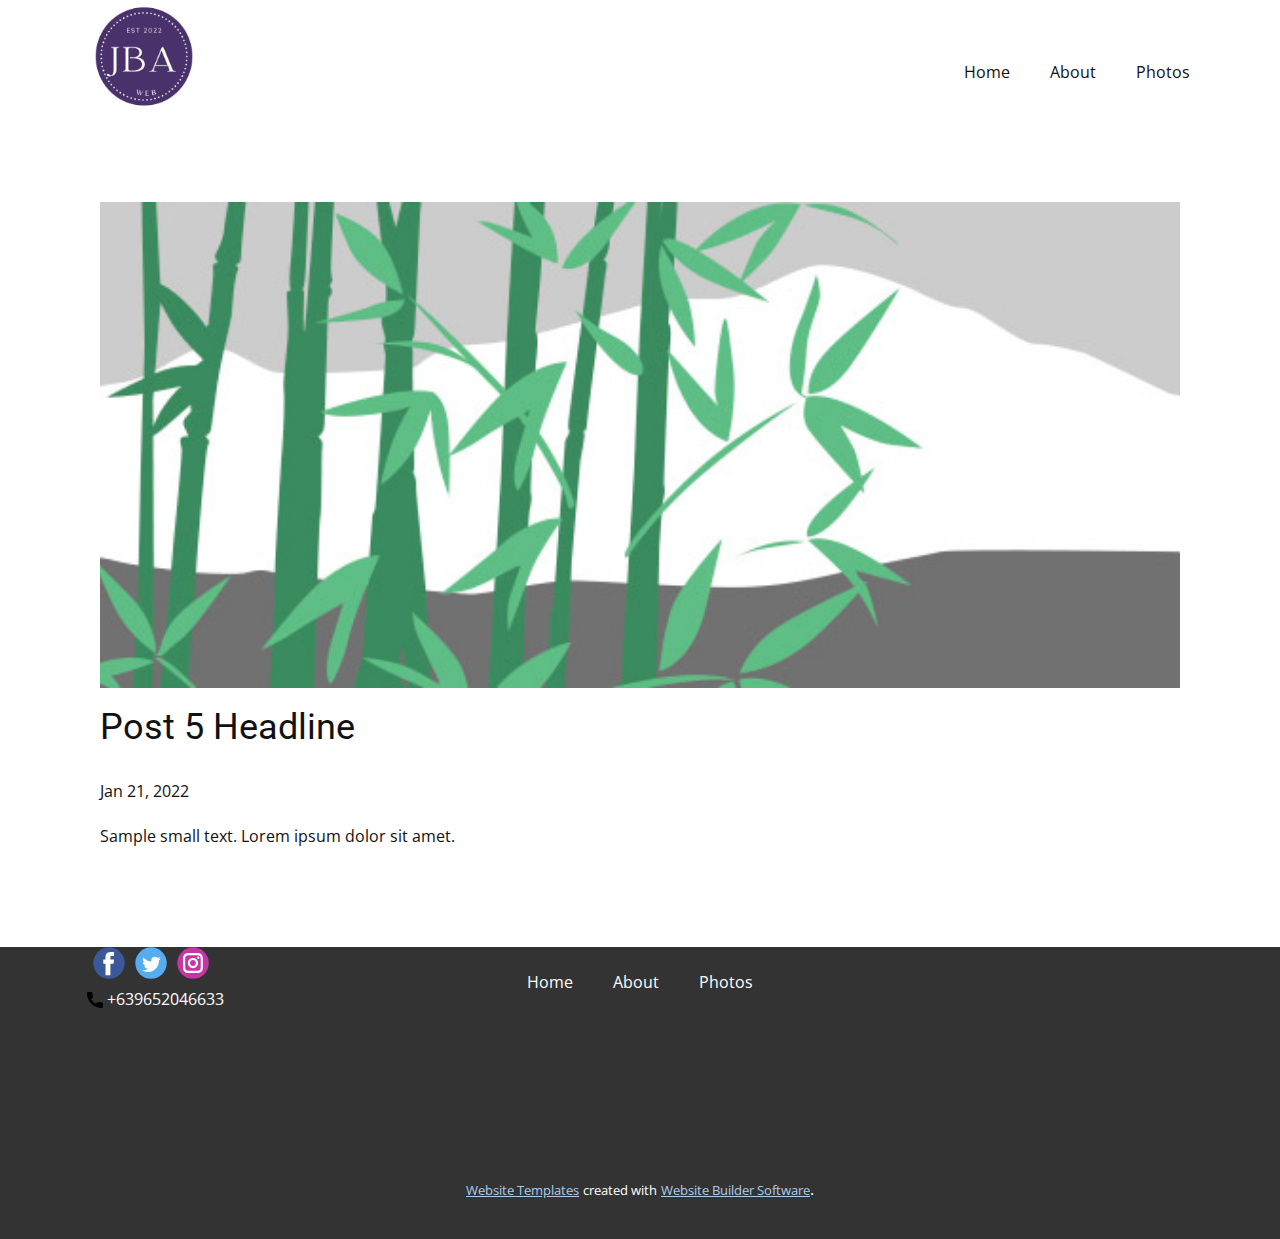
<file: blog/post-4.html>
<!doctype html>
<html style="font-size: 16px;"><head>
    <meta name="viewport" content="width=device-width, initial-scale=1.0">
    <meta charset="utf-8">
    <meta name="keywords" content="Post 1 Headline">
    <meta name="description" content="">
    <meta name="page_type" content="np-template-header-footer-from-plugin">
    <title>Post 5 Headline</title>
    <link rel="stylesheet" href="../nicepage.css" media="screen">
<link rel="stylesheet" href="../Post-Template.css" media="screen">
    <script class="u-script" type="text/javascript" src="../jquery.js" defer=""></script>
    <script class="u-script" type="text/javascript" src="../nicepage.js" defer=""></script>
    <meta name="generator" content="Nicepage 4.3.3, nicepage.com">
    <link id="u-theme-google-font" rel="stylesheet" href="https://fonts.googleapis.com/css?family=Roboto:100,100i,300,300i,400,400i,500,500i,700,700i,900,900i|Open+Sans:300,300i,400,400i,600,600i,700,700i,800,800i">
    
    
    <script type="application/ld+json">{
		"@context": "http://schema.org",
		"@type": "Organization",
		"name": "",
		"logo": "images/Jba.png",
		"sameAs": [
				"https://facebook.com/name",
				"https://twitter.com/name",
				"https://instagram.com/name"
		]
}</script>
    <meta name="theme-color" content="#478ac9">
    <meta name="twitter:site" content="@">
    <meta name="twitter:card" content="summary_large_image">
    <meta name="twitter:title" content="Post Template">
    <meta name="twitter:description" content="">
  </head>
  <body class="u-body"><header class="u-clearfix u-header u-header" id="sec-a771"><div class="u-clearfix u-sheet u-sheet-1">
        <a href="https://nicepage.com" class="u-image u-logo u-image-1" data-image-width="500" data-image-height="500">
          <img src="../images/Jba.png" class="u-logo-image u-logo-image-1">
        </a>
        <nav class="u-menu u-menu-dropdown u-offcanvas u-menu-1">
          <div class="menu-collapse" style="font-size: 1rem; letter-spacing: 0px;">
            <a class="u-button-style u-custom-left-right-menu-spacing u-custom-padding-bottom u-custom-top-bottom-menu-spacing u-nav-link u-text-active-palette-1-base u-text-hover-palette-2-base" href="#">
              <svg class="u-svg-link" viewBox="0 0 24 24"><use xmlns:xlink="http://www.w3.org/1999/xlink" xlink:href="#menu-hamburger"></use></svg>
              <svg class="u-svg-content" version="1.1" id="menu-hamburger" viewBox="0 0 16 16" x="0px" y="0px" xmlns:xlink="http://www.w3.org/1999/xlink" xmlns="http://www.w3.org/2000/svg"><g><rect y="1" width="16" height="2"></rect><rect y="7" width="16" height="2"></rect><rect y="13" width="16" height="2"></rect>
</g></svg>
            </a>
          </div>
          <div class="u-custom-menu u-nav-container">
            <ul class="u-nav u-unstyled u-nav-1"><li class="u-nav-item"><a class="u-button-style u-nav-link u-text-active-palette-1-base u-text-hover-palette-2-base" href="../Home.html" style="padding: 10px 20px;">Home</a>
</li><li class="u-nav-item"><a class="u-button-style u-nav-link u-text-active-palette-1-base u-text-hover-palette-2-base" href="../About.html" style="padding: 10px 20px;">About</a>
</li><li class="u-nav-item"><a class="u-button-style u-nav-link u-text-active-palette-1-base u-text-hover-palette-2-base" href="../Photos.html" style="padding: 10px 20px;">Photos</a>
</li></ul>
          </div>
          <div class="u-custom-menu u-nav-container-collapse">
            <div class="u-black u-container-style u-inner-container-layout u-opacity u-opacity-95 u-sidenav">
              <div class="u-inner-container-layout u-sidenav-overflow">
                <div class="u-menu-close"></div>
                <ul class="u-align-center u-nav u-popupmenu-items u-unstyled u-nav-2"><li class="u-nav-item"><a class="u-button-style u-nav-link" href="../Home.html" style="padding: 10px 20px;">Home</a>
</li><li class="u-nav-item"><a class="u-button-style u-nav-link" href="../About.html" style="padding: 10px 20px;">About</a>
</li><li class="u-nav-item"><a class="u-button-style u-nav-link" href="../Photos.html" style="padding: 10px 20px;">Photos</a>
</li></ul>
              </div>
            </div>
            <div class="u-black u-menu-overlay u-opacity u-opacity-70"></div>
          </div>
        </nav>
      </div></header>
    <section class="u-align-center u-clearfix u-section-1" id="sec-5d28">
      <div class="u-clearfix u-sheet u-valign-middle-md u-valign-middle-sm u-valign-middle-xs u-sheet-1"><!--post_details--><!--post_details_options_json--><!--{"source":""}--><!--/post_details_options_json--><!--blog_post-->
        <div class="u-container-style u-expanded-width u-post-details u-post-details-1">
          <div class="u-container-layout u-valign-middle u-container-layout-1"><!--blog_post_image-->
            <img alt="" class="u-blog-control u-expanded-width u-image u-image-default u-image-1" src="[data-uri]"><!--/blog_post_image--><!--blog_post_header-->
            <h2 class="u-blog-control u-text u-text-1">Post 5 Headline</h2><!--/blog_post_header--><!--blog_post_metadata-->
            <div class="u-blog-control u-metadata u-metadata-1"><!--blog_post_metadata_date-->
              <span class="u-meta-date u-meta-icon">Jan 21, 2022</span><!--/blog_post_metadata_date--><!--blog_post_metadata_category-->
              <!--/blog_post_metadata_category--><!--blog_post_metadata_comments-->
              <!--/blog_post_metadata_comments-->
            </div><!--/blog_post_metadata--><!--blog_post_content-->
            <div class="u-align-justify u-blog-control u-post-content u-text u-text-2 fr-view">
  Sample small text. Lorem ipsum dolor sit amet.
  </div><!--/blog_post_content-->
          </div>
        </div><!--/blog_post--><!--/post_details-->
      </div>
    </section>
    
    
    <footer class="u-align-center u-clearfix u-footer u-grey-80 u-footer" id="sec-3092"><div class="u-align-left u-clearfix u-sheet u-sheet-1">
        <div class="u-social-icons u-spacing-10 u-social-icons-1">
          <a class="u-social-url" title="facebook" target="_blank" href="https://facebook.com/name"><span class="u-icon u-social-facebook u-social-icon u-icon-1"><svg class="u-svg-link" preserveAspectRatio="xMidYMin slice" viewBox="0 0 112 112" style=""><use xmlns:xlink="http://www.w3.org/1999/xlink" xlink:href="#svg-bc3f"></use></svg><svg class="u-svg-content" viewBox="0 0 112 112" x="0" y="0" id="svg-bc3f"><circle fill="currentColor" cx="56.1" cy="56.1" r="55"></circle><path fill="#FFFFFF" d="M73.5,31.6h-9.1c-1.4,0-3.6,0.8-3.6,3.9v8.5h12.6L72,58.3H60.8v40.8H43.9V58.3h-8V43.9h8v-9.2
c0-6.7,3.1-17,17-17h12.5v13.9H73.5z"></path></svg></span>
          </a>
          <a class="u-social-url" title="twitter" target="_blank" href="https://twitter.com/name"><span class="u-icon u-social-icon u-social-twitter u-icon-2"><svg class="u-svg-link" preserveAspectRatio="xMidYMin slice" viewBox="0 0 112 112" style=""><use xmlns:xlink="http://www.w3.org/1999/xlink" xlink:href="#svg-428e"></use></svg><svg class="u-svg-content" viewBox="0 0 112 112" x="0" y="0" id="svg-428e"><circle fill="currentColor" class="st0" cx="56.1" cy="56.1" r="55"></circle><path fill="#FFFFFF" d="M83.8,47.3c0,0.6,0,1.2,0,1.7c0,17.7-13.5,38.2-38.2,38.2C38,87.2,31,85,25,81.2c1,0.1,2.1,0.2,3.2,0.2
c6.3,0,12.1-2.1,16.7-5.7c-5.9-0.1-10.8-4-12.5-9.3c0.8,0.2,1.7,0.2,2.5,0.2c1.2,0,2.4-0.2,3.5-0.5c-6.1-1.2-10.8-6.7-10.8-13.1
c0-0.1,0-0.1,0-0.2c1.8,1,3.9,1.6,6.1,1.7c-3.6-2.4-6-6.5-6-11.2c0-2.5,0.7-4.8,1.8-6.7c6.6,8.1,16.5,13.5,27.6,14
c-0.2-1-0.3-2-0.3-3.1c0-7.4,6-13.4,13.4-13.4c3.9,0,7.3,1.6,9.8,4.2c3.1-0.6,5.9-1.7,8.5-3.3c-1,3.1-3.1,5.8-5.9,7.4
c2.7-0.3,5.3-1,7.7-2.1C88.7,43,86.4,45.4,83.8,47.3z"></path></svg></span>
          </a>
          <a class="u-social-url" title="instagram" target="_blank" href="https://instagram.com/name"><span class="u-icon u-social-icon u-social-instagram u-icon-3"><svg class="u-svg-link" preserveAspectRatio="xMidYMin slice" viewBox="0 0 112 112" style=""><use xmlns:xlink="http://www.w3.org/1999/xlink" xlink:href="#svg-78b6"></use></svg><svg class="u-svg-content" viewBox="0 0 112 112" x="0" y="0" id="svg-78b6"><circle fill="currentColor" cx="56.1" cy="56.1" r="55"></circle><path fill="#FFFFFF" d="M55.9,38.2c-9.9,0-17.9,8-17.9,17.9C38,66,46,74,55.9,74c9.9,0,17.9-8,17.9-17.9C73.8,46.2,65.8,38.2,55.9,38.2
z M55.9,66.4c-5.7,0-10.3-4.6-10.3-10.3c-0.1-5.7,4.6-10.3,10.3-10.3c5.7,0,10.3,4.6,10.3,10.3C66.2,61.8,61.6,66.4,55.9,66.4z"></path><path fill="#FFFFFF" d="M74.3,33.5c-2.3,0-4.2,1.9-4.2,4.2s1.9,4.2,4.2,4.2s4.2-1.9,4.2-4.2S76.6,33.5,74.3,33.5z"></path><path fill="#FFFFFF" d="M73.1,21.3H38.6c-9.7,0-17.5,7.9-17.5,17.5v34.5c0,9.7,7.9,17.6,17.5,17.6h34.5c9.7,0,17.5-7.9,17.5-17.5V38.8
C90.6,29.1,82.7,21.3,73.1,21.3z M83,73.3c0,5.5-4.5,9.9-9.9,9.9H38.6c-5.5,0-9.9-4.5-9.9-9.9V38.8c0-5.5,4.5-9.9,9.9-9.9h34.5
c5.5,0,9.9,4.5,9.9,9.9V73.3z"></path></svg></span>
          </a>
        </div>
        <nav class="u-menu u-menu-dropdown u-offcanvas u-menu-1">
          <div class="menu-collapse">
            <a class="u-button-style u-nav-link" href="#">
              <svg class="u-svg-link" viewBox="0 0 24 24"><use xmlns:xlink="http://www.w3.org/1999/xlink" xlink:href="#svg-3dab"></use></svg>
              <svg class="u-svg-content" version="1.1" id="svg-3dab" viewBox="0 0 16 16" x="0px" y="0px" xmlns:xlink="http://www.w3.org/1999/xlink" xmlns="http://www.w3.org/2000/svg"><g><rect y="1" width="16" height="2"></rect><rect y="7" width="16" height="2"></rect><rect y="13" width="16" height="2"></rect>
</g></svg>
            </a>
          </div>
          <div class="u-nav-container">
            <ul class="u-nav u-unstyled"><li class="u-nav-item"><a class="u-button-style u-nav-link" href="../Home.html">Home</a>
</li><li class="u-nav-item"><a class="u-button-style u-nav-link" href="../About.html">About</a>
</li><li class="u-nav-item"><a class="u-button-style u-nav-link" href="../Photos.html">Photos</a>
</li></ul>
          </div>
          <div class="u-nav-container-collapse">
            <div class="u-black u-container-style u-inner-container-layout u-opacity u-opacity-95 u-sidenav">
              <div class="u-inner-container-layout u-sidenav-overflow">
                <div class="u-menu-close"></div>
                <ul class="u-align-center u-nav u-popupmenu-items u-unstyled u-nav-2"><li class="u-nav-item"><a class="u-button-style u-nav-link" href="../Home.html">Home</a>
</li><li class="u-nav-item"><a class="u-button-style u-nav-link" href="../About.html">About</a>
</li><li class="u-nav-item"><a class="u-button-style u-nav-link" href="../Photos.html">Photos</a>
</li></ul>
              </div>
            </div>
            <div class="u-black u-menu-overlay u-opacity u-opacity-70"></div>
          </div>
        </nav>
        <a href="https://nicepage.com/c/table-html-templates" class="u-active-none u-bottom-left-radius-0 u-bottom-right-radius-0 u-btn u-btn-rectangle u-button-style u-hover-none u-none u-radius-0 u-text-hover-white u-text-white u-top-left-radius-0 u-top-right-radius-0 u-btn-1"><span class="u-icon u-icon-4"><svg class="u-svg-content" viewBox="0 0 405.333 405.333" x="0px" y="0px" style="width: 1em; height: 1em;"><path d="M373.333,266.88c-25.003,0-49.493-3.904-72.704-11.563c-11.328-3.904-24.192-0.896-31.637,6.699l-46.016,34.752    c-52.8-28.181-86.592-61.952-114.389-114.368l33.813-44.928c8.512-8.512,11.563-20.971,7.915-32.64    C142.592,81.472,138.667,56.96,138.667,32c0-17.643-14.357-32-32-32H32C14.357,0,0,14.357,0,32    c0,205.845,167.488,373.333,373.333,373.333c17.643,0,32-14.357,32-32V298.88C405.333,281.237,390.976,266.88,373.333,266.88z"></path></svg><img></span>&nbsp;+639652046633
        </a>
      </div></footer>
    <section class="u-backlink u-clearfix u-grey-80">
      <a class="u-link" href="https://nicepage.com/website-templates" target="_blank">
        <span>Website Templates</span>
      </a>
      <p class="u-text">
        <span>created with</span>
      </p>
      <a class="u-link" href="" target="_blank">
        <span>Website Builder Software</span>
      </a>. 
    </section>
  
</body></html>
</file>
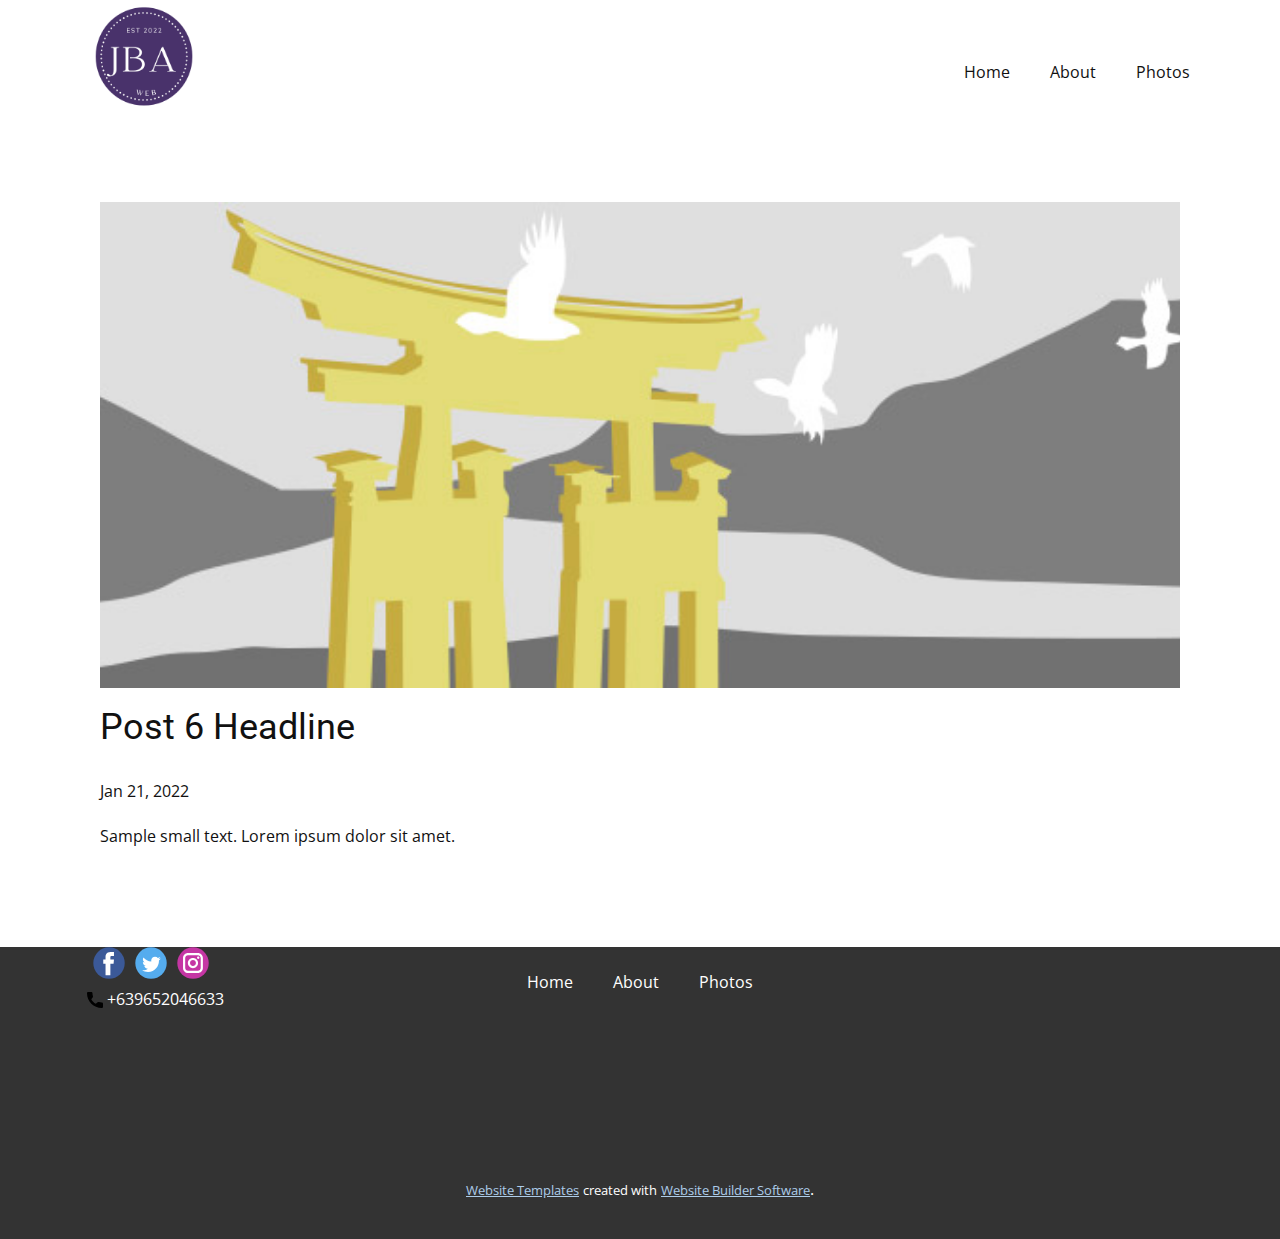
<file: blog/post-5.html>
<!doctype html>
<html style="font-size: 16px;"><head>
    <meta name="viewport" content="width=device-width, initial-scale=1.0">
    <meta charset="utf-8">
    <meta name="keywords" content="Post 1 Headline">
    <meta name="description" content="">
    <meta name="page_type" content="np-template-header-footer-from-plugin">
    <title>Post 6 Headline</title>
    <link rel="stylesheet" href="../nicepage.css" media="screen">
<link rel="stylesheet" href="../Post-Template.css" media="screen">
    <script class="u-script" type="text/javascript" src="../jquery.js" defer=""></script>
    <script class="u-script" type="text/javascript" src="../nicepage.js" defer=""></script>
    <meta name="generator" content="Nicepage 4.3.3, nicepage.com">
    <link id="u-theme-google-font" rel="stylesheet" href="https://fonts.googleapis.com/css?family=Roboto:100,100i,300,300i,400,400i,500,500i,700,700i,900,900i|Open+Sans:300,300i,400,400i,600,600i,700,700i,800,800i">
    
    
    <script type="application/ld+json">{
		"@context": "http://schema.org",
		"@type": "Organization",
		"name": "",
		"logo": "images/Jba.png",
		"sameAs": [
				"https://facebook.com/name",
				"https://twitter.com/name",
				"https://instagram.com/name"
		]
}</script>
    <meta name="theme-color" content="#478ac9">
    <meta name="twitter:site" content="@">
    <meta name="twitter:card" content="summary_large_image">
    <meta name="twitter:title" content="Post Template">
    <meta name="twitter:description" content="">
  </head>
  <body class="u-body"><header class="u-clearfix u-header u-header" id="sec-a771"><div class="u-clearfix u-sheet u-sheet-1">
        <a href="https://nicepage.com" class="u-image u-logo u-image-1" data-image-width="500" data-image-height="500">
          <img src="../images/Jba.png" class="u-logo-image u-logo-image-1">
        </a>
        <nav class="u-menu u-menu-dropdown u-offcanvas u-menu-1">
          <div class="menu-collapse" style="font-size: 1rem; letter-spacing: 0px;">
            <a class="u-button-style u-custom-left-right-menu-spacing u-custom-padding-bottom u-custom-top-bottom-menu-spacing u-nav-link u-text-active-palette-1-base u-text-hover-palette-2-base" href="#">
              <svg class="u-svg-link" viewBox="0 0 24 24"><use xmlns:xlink="http://www.w3.org/1999/xlink" xlink:href="#menu-hamburger"></use></svg>
              <svg class="u-svg-content" version="1.1" id="menu-hamburger" viewBox="0 0 16 16" x="0px" y="0px" xmlns:xlink="http://www.w3.org/1999/xlink" xmlns="http://www.w3.org/2000/svg"><g><rect y="1" width="16" height="2"></rect><rect y="7" width="16" height="2"></rect><rect y="13" width="16" height="2"></rect>
</g></svg>
            </a>
          </div>
          <div class="u-custom-menu u-nav-container">
            <ul class="u-nav u-unstyled u-nav-1"><li class="u-nav-item"><a class="u-button-style u-nav-link u-text-active-palette-1-base u-text-hover-palette-2-base" href="../Home.html" style="padding: 10px 20px;">Home</a>
</li><li class="u-nav-item"><a class="u-button-style u-nav-link u-text-active-palette-1-base u-text-hover-palette-2-base" href="../About.html" style="padding: 10px 20px;">About</a>
</li><li class="u-nav-item"><a class="u-button-style u-nav-link u-text-active-palette-1-base u-text-hover-palette-2-base" href="../Photos.html" style="padding: 10px 20px;">Photos</a>
</li></ul>
          </div>
          <div class="u-custom-menu u-nav-container-collapse">
            <div class="u-black u-container-style u-inner-container-layout u-opacity u-opacity-95 u-sidenav">
              <div class="u-inner-container-layout u-sidenav-overflow">
                <div class="u-menu-close"></div>
                <ul class="u-align-center u-nav u-popupmenu-items u-unstyled u-nav-2"><li class="u-nav-item"><a class="u-button-style u-nav-link" href="../Home.html" style="padding: 10px 20px;">Home</a>
</li><li class="u-nav-item"><a class="u-button-style u-nav-link" href="../About.html" style="padding: 10px 20px;">About</a>
</li><li class="u-nav-item"><a class="u-button-style u-nav-link" href="../Photos.html" style="padding: 10px 20px;">Photos</a>
</li></ul>
              </div>
            </div>
            <div class="u-black u-menu-overlay u-opacity u-opacity-70"></div>
          </div>
        </nav>
      </div></header>
    <section class="u-align-center u-clearfix u-section-1" id="sec-5d28">
      <div class="u-clearfix u-sheet u-valign-middle-md u-valign-middle-sm u-valign-middle-xs u-sheet-1"><!--post_details--><!--post_details_options_json--><!--{"source":""}--><!--/post_details_options_json--><!--blog_post-->
        <div class="u-container-style u-expanded-width u-post-details u-post-details-1">
          <div class="u-container-layout u-valign-middle u-container-layout-1"><!--blog_post_image-->
            <img alt="" class="u-blog-control u-expanded-width u-image u-image-default u-image-1" src="[data-uri]"><!--/blog_post_image--><!--blog_post_header-->
            <h2 class="u-blog-control u-text u-text-1">Post 6 Headline</h2><!--/blog_post_header--><!--blog_post_metadata-->
            <div class="u-blog-control u-metadata u-metadata-1"><!--blog_post_metadata_date-->
              <span class="u-meta-date u-meta-icon">Jan 21, 2022</span><!--/blog_post_metadata_date--><!--blog_post_metadata_category-->
              <!--/blog_post_metadata_category--><!--blog_post_metadata_comments-->
              <!--/blog_post_metadata_comments-->
            </div><!--/blog_post_metadata--><!--blog_post_content-->
            <div class="u-align-justify u-blog-control u-post-content u-text u-text-2 fr-view">
  Sample small text. Lorem ipsum dolor sit amet.
  </div><!--/blog_post_content-->
          </div>
        </div><!--/blog_post--><!--/post_details-->
      </div>
    </section>
    
    
    <footer class="u-align-center u-clearfix u-footer u-grey-80 u-footer" id="sec-3092"><div class="u-align-left u-clearfix u-sheet u-sheet-1">
        <div class="u-social-icons u-spacing-10 u-social-icons-1">
          <a class="u-social-url" title="facebook" target="_blank" href="https://facebook.com/name"><span class="u-icon u-social-facebook u-social-icon u-icon-1"><svg class="u-svg-link" preserveAspectRatio="xMidYMin slice" viewBox="0 0 112 112" style=""><use xmlns:xlink="http://www.w3.org/1999/xlink" xlink:href="#svg-bc3f"></use></svg><svg class="u-svg-content" viewBox="0 0 112 112" x="0" y="0" id="svg-bc3f"><circle fill="currentColor" cx="56.1" cy="56.1" r="55"></circle><path fill="#FFFFFF" d="M73.5,31.6h-9.1c-1.4,0-3.6,0.8-3.6,3.9v8.5h12.6L72,58.3H60.8v40.8H43.9V58.3h-8V43.9h8v-9.2
c0-6.7,3.1-17,17-17h12.5v13.9H73.5z"></path></svg></span>
          </a>
          <a class="u-social-url" title="twitter" target="_blank" href="https://twitter.com/name"><span class="u-icon u-social-icon u-social-twitter u-icon-2"><svg class="u-svg-link" preserveAspectRatio="xMidYMin slice" viewBox="0 0 112 112" style=""><use xmlns:xlink="http://www.w3.org/1999/xlink" xlink:href="#svg-428e"></use></svg><svg class="u-svg-content" viewBox="0 0 112 112" x="0" y="0" id="svg-428e"><circle fill="currentColor" class="st0" cx="56.1" cy="56.1" r="55"></circle><path fill="#FFFFFF" d="M83.8,47.3c0,0.6,0,1.2,0,1.7c0,17.7-13.5,38.2-38.2,38.2C38,87.2,31,85,25,81.2c1,0.1,2.1,0.2,3.2,0.2
c6.3,0,12.1-2.1,16.7-5.7c-5.9-0.1-10.8-4-12.5-9.3c0.8,0.2,1.7,0.2,2.5,0.2c1.2,0,2.4-0.2,3.5-0.5c-6.1-1.2-10.8-6.7-10.8-13.1
c0-0.1,0-0.1,0-0.2c1.8,1,3.9,1.6,6.1,1.7c-3.6-2.4-6-6.5-6-11.2c0-2.5,0.7-4.8,1.8-6.7c6.6,8.1,16.5,13.5,27.6,14
c-0.2-1-0.3-2-0.3-3.1c0-7.4,6-13.4,13.4-13.4c3.9,0,7.3,1.6,9.8,4.2c3.1-0.6,5.9-1.7,8.5-3.3c-1,3.1-3.1,5.8-5.9,7.4
c2.7-0.3,5.3-1,7.7-2.1C88.7,43,86.4,45.4,83.8,47.3z"></path></svg></span>
          </a>
          <a class="u-social-url" title="instagram" target="_blank" href="https://instagram.com/name"><span class="u-icon u-social-icon u-social-instagram u-icon-3"><svg class="u-svg-link" preserveAspectRatio="xMidYMin slice" viewBox="0 0 112 112" style=""><use xmlns:xlink="http://www.w3.org/1999/xlink" xlink:href="#svg-78b6"></use></svg><svg class="u-svg-content" viewBox="0 0 112 112" x="0" y="0" id="svg-78b6"><circle fill="currentColor" cx="56.1" cy="56.1" r="55"></circle><path fill="#FFFFFF" d="M55.9,38.2c-9.9,0-17.9,8-17.9,17.9C38,66,46,74,55.9,74c9.9,0,17.9-8,17.9-17.9C73.8,46.2,65.8,38.2,55.9,38.2
z M55.9,66.4c-5.7,0-10.3-4.6-10.3-10.3c-0.1-5.7,4.6-10.3,10.3-10.3c5.7,0,10.3,4.6,10.3,10.3C66.2,61.8,61.6,66.4,55.9,66.4z"></path><path fill="#FFFFFF" d="M74.3,33.5c-2.3,0-4.2,1.9-4.2,4.2s1.9,4.2,4.2,4.2s4.2-1.9,4.2-4.2S76.6,33.5,74.3,33.5z"></path><path fill="#FFFFFF" d="M73.1,21.3H38.6c-9.7,0-17.5,7.9-17.5,17.5v34.5c0,9.7,7.9,17.6,17.5,17.6h34.5c9.7,0,17.5-7.9,17.5-17.5V38.8
C90.6,29.1,82.7,21.3,73.1,21.3z M83,73.3c0,5.5-4.5,9.9-9.9,9.9H38.6c-5.5,0-9.9-4.5-9.9-9.9V38.8c0-5.5,4.5-9.9,9.9-9.9h34.5
c5.5,0,9.9,4.5,9.9,9.9V73.3z"></path></svg></span>
          </a>
        </div>
        <nav class="u-menu u-menu-dropdown u-offcanvas u-menu-1">
          <div class="menu-collapse">
            <a class="u-button-style u-nav-link" href="#">
              <svg class="u-svg-link" viewBox="0 0 24 24"><use xmlns:xlink="http://www.w3.org/1999/xlink" xlink:href="#svg-3dab"></use></svg>
              <svg class="u-svg-content" version="1.1" id="svg-3dab" viewBox="0 0 16 16" x="0px" y="0px" xmlns:xlink="http://www.w3.org/1999/xlink" xmlns="http://www.w3.org/2000/svg"><g><rect y="1" width="16" height="2"></rect><rect y="7" width="16" height="2"></rect><rect y="13" width="16" height="2"></rect>
</g></svg>
            </a>
          </div>
          <div class="u-nav-container">
            <ul class="u-nav u-unstyled"><li class="u-nav-item"><a class="u-button-style u-nav-link" href="../Home.html">Home</a>
</li><li class="u-nav-item"><a class="u-button-style u-nav-link" href="../About.html">About</a>
</li><li class="u-nav-item"><a class="u-button-style u-nav-link" href="../Photos.html">Photos</a>
</li></ul>
          </div>
          <div class="u-nav-container-collapse">
            <div class="u-black u-container-style u-inner-container-layout u-opacity u-opacity-95 u-sidenav">
              <div class="u-inner-container-layout u-sidenav-overflow">
                <div class="u-menu-close"></div>
                <ul class="u-align-center u-nav u-popupmenu-items u-unstyled u-nav-2"><li class="u-nav-item"><a class="u-button-style u-nav-link" href="../Home.html">Home</a>
</li><li class="u-nav-item"><a class="u-button-style u-nav-link" href="../About.html">About</a>
</li><li class="u-nav-item"><a class="u-button-style u-nav-link" href="../Photos.html">Photos</a>
</li></ul>
              </div>
            </div>
            <div class="u-black u-menu-overlay u-opacity u-opacity-70"></div>
          </div>
        </nav>
        <a href="https://nicepage.com/c/table-html-templates" class="u-active-none u-bottom-left-radius-0 u-bottom-right-radius-0 u-btn u-btn-rectangle u-button-style u-hover-none u-none u-radius-0 u-text-hover-white u-text-white u-top-left-radius-0 u-top-right-radius-0 u-btn-1"><span class="u-icon u-icon-4"><svg class="u-svg-content" viewBox="0 0 405.333 405.333" x="0px" y="0px" style="width: 1em; height: 1em;"><path d="M373.333,266.88c-25.003,0-49.493-3.904-72.704-11.563c-11.328-3.904-24.192-0.896-31.637,6.699l-46.016,34.752    c-52.8-28.181-86.592-61.952-114.389-114.368l33.813-44.928c8.512-8.512,11.563-20.971,7.915-32.64    C142.592,81.472,138.667,56.96,138.667,32c0-17.643-14.357-32-32-32H32C14.357,0,0,14.357,0,32    c0,205.845,167.488,373.333,373.333,373.333c17.643,0,32-14.357,32-32V298.88C405.333,281.237,390.976,266.88,373.333,266.88z"></path></svg><img></span>&nbsp;+639652046633
        </a>
      </div></footer>
    <section class="u-backlink u-clearfix u-grey-80">
      <a class="u-link" href="https://nicepage.com/website-templates" target="_blank">
        <span>Website Templates</span>
      </a>
      <p class="u-text">
        <span>created with</span>
      </p>
      <a class="u-link" href="" target="_blank">
        <span>Website Builder Software</span>
      </a>. 
    </section>
  
</body></html>
</file>
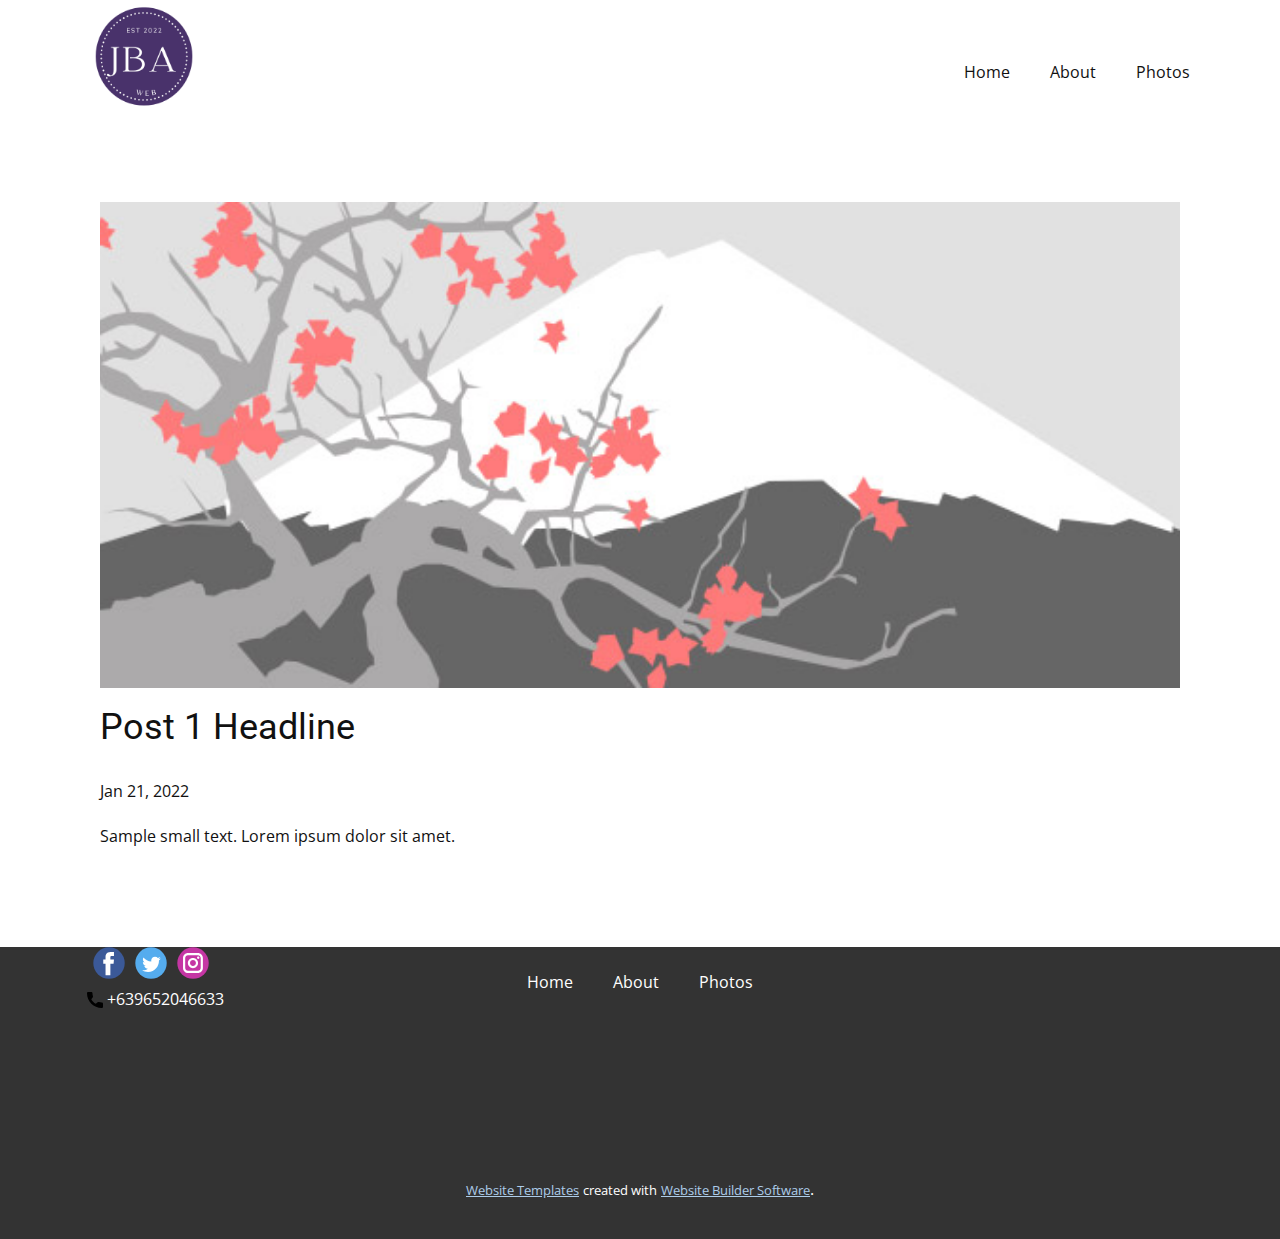
<file: blog/post.html>
<!doctype html>
<html style="font-size: 16px;"><head>
    <meta name="viewport" content="width=device-width, initial-scale=1.0">
    <meta charset="utf-8">
    <meta name="keywords" content="Post 1 Headline">
    <meta name="description" content="">
    <meta name="page_type" content="np-template-header-footer-from-plugin">
    <title>Post 1 Headline</title>
    <link rel="stylesheet" href="../nicepage.css" media="screen">
<link rel="stylesheet" href="../Post-Template.css" media="screen">
    <script class="u-script" type="text/javascript" src="../jquery.js" defer=""></script>
    <script class="u-script" type="text/javascript" src="../nicepage.js" defer=""></script>
    <meta name="generator" content="Nicepage 4.3.3, nicepage.com">
    <link id="u-theme-google-font" rel="stylesheet" href="https://fonts.googleapis.com/css?family=Roboto:100,100i,300,300i,400,400i,500,500i,700,700i,900,900i|Open+Sans:300,300i,400,400i,600,600i,700,700i,800,800i">
    
    
    <script type="application/ld+json">{
		"@context": "http://schema.org",
		"@type": "Organization",
		"name": "",
		"logo": "images/Jba.png",
		"sameAs": [
				"https://facebook.com/name",
				"https://twitter.com/name",
				"https://instagram.com/name"
		]
}</script>
    <meta name="theme-color" content="#478ac9">
    <meta name="twitter:site" content="@">
    <meta name="twitter:card" content="summary_large_image">
    <meta name="twitter:title" content="Post Template">
    <meta name="twitter:description" content="">
  </head>
  <body class="u-body"><header class="u-clearfix u-header u-header" id="sec-a771"><div class="u-clearfix u-sheet u-sheet-1">
        <a href="https://nicepage.com" class="u-image u-logo u-image-1" data-image-width="500" data-image-height="500">
          <img src="../images/Jba.png" class="u-logo-image u-logo-image-1">
        </a>
        <nav class="u-menu u-menu-dropdown u-offcanvas u-menu-1">
          <div class="menu-collapse" style="font-size: 1rem; letter-spacing: 0px;">
            <a class="u-button-style u-custom-left-right-menu-spacing u-custom-padding-bottom u-custom-top-bottom-menu-spacing u-nav-link u-text-active-palette-1-base u-text-hover-palette-2-base" href="#">
              <svg class="u-svg-link" viewBox="0 0 24 24"><use xmlns:xlink="http://www.w3.org/1999/xlink" xlink:href="#menu-hamburger"></use></svg>
              <svg class="u-svg-content" version="1.1" id="menu-hamburger" viewBox="0 0 16 16" x="0px" y="0px" xmlns:xlink="http://www.w3.org/1999/xlink" xmlns="http://www.w3.org/2000/svg"><g><rect y="1" width="16" height="2"></rect><rect y="7" width="16" height="2"></rect><rect y="13" width="16" height="2"></rect>
</g></svg>
            </a>
          </div>
          <div class="u-custom-menu u-nav-container">
            <ul class="u-nav u-unstyled u-nav-1"><li class="u-nav-item"><a class="u-button-style u-nav-link u-text-active-palette-1-base u-text-hover-palette-2-base" href="../Home.html" style="padding: 10px 20px;">Home</a>
</li><li class="u-nav-item"><a class="u-button-style u-nav-link u-text-active-palette-1-base u-text-hover-palette-2-base" href="../About.html" style="padding: 10px 20px;">About</a>
</li><li class="u-nav-item"><a class="u-button-style u-nav-link u-text-active-palette-1-base u-text-hover-palette-2-base" href="../Photos.html" style="padding: 10px 20px;">Photos</a>
</li></ul>
          </div>
          <div class="u-custom-menu u-nav-container-collapse">
            <div class="u-black u-container-style u-inner-container-layout u-opacity u-opacity-95 u-sidenav">
              <div class="u-inner-container-layout u-sidenav-overflow">
                <div class="u-menu-close"></div>
                <ul class="u-align-center u-nav u-popupmenu-items u-unstyled u-nav-2"><li class="u-nav-item"><a class="u-button-style u-nav-link" href="../Home.html" style="padding: 10px 20px;">Home</a>
</li><li class="u-nav-item"><a class="u-button-style u-nav-link" href="../About.html" style="padding: 10px 20px;">About</a>
</li><li class="u-nav-item"><a class="u-button-style u-nav-link" href="../Photos.html" style="padding: 10px 20px;">Photos</a>
</li></ul>
              </div>
            </div>
            <div class="u-black u-menu-overlay u-opacity u-opacity-70"></div>
          </div>
        </nav>
      </div></header>
    <section class="u-align-center u-clearfix u-section-1" id="sec-5d28">
      <div class="u-clearfix u-sheet u-valign-middle-md u-valign-middle-sm u-valign-middle-xs u-sheet-1"><!--post_details--><!--post_details_options_json--><!--{"source":""}--><!--/post_details_options_json--><!--blog_post-->
        <div class="u-container-style u-expanded-width u-post-details u-post-details-1">
          <div class="u-container-layout u-valign-middle u-container-layout-1"><!--blog_post_image-->
            <img alt="" class="u-blog-control u-expanded-width u-image u-image-default u-image-1" src="[data-uri]"><!--/blog_post_image--><!--blog_post_header-->
            <h2 class="u-blog-control u-text u-text-1">Post 1 Headline</h2><!--/blog_post_header--><!--blog_post_metadata-->
            <div class="u-blog-control u-metadata u-metadata-1"><!--blog_post_metadata_date-->
              <span class="u-meta-date u-meta-icon">Jan 21, 2022</span><!--/blog_post_metadata_date--><!--blog_post_metadata_category-->
              <!--/blog_post_metadata_category--><!--blog_post_metadata_comments-->
              <!--/blog_post_metadata_comments-->
            </div><!--/blog_post_metadata--><!--blog_post_content-->
            <div class="u-align-justify u-blog-control u-post-content u-text u-text-2 fr-view">
  Sample small text. Lorem ipsum dolor sit amet.
  </div><!--/blog_post_content-->
          </div>
        </div><!--/blog_post--><!--/post_details-->
      </div>
    </section>
    
    
    <footer class="u-align-center u-clearfix u-footer u-grey-80 u-footer" id="sec-3092"><div class="u-align-left u-clearfix u-sheet u-sheet-1">
        <div class="u-social-icons u-spacing-10 u-social-icons-1">
          <a class="u-social-url" title="facebook" target="_blank" href="https://facebook.com/name"><span class="u-icon u-social-facebook u-social-icon u-icon-1"><svg class="u-svg-link" preserveAspectRatio="xMidYMin slice" viewBox="0 0 112 112" style=""><use xmlns:xlink="http://www.w3.org/1999/xlink" xlink:href="#svg-bc3f"></use></svg><svg class="u-svg-content" viewBox="0 0 112 112" x="0" y="0" id="svg-bc3f"><circle fill="currentColor" cx="56.1" cy="56.1" r="55"></circle><path fill="#FFFFFF" d="M73.5,31.6h-9.1c-1.4,0-3.6,0.8-3.6,3.9v8.5h12.6L72,58.3H60.8v40.8H43.9V58.3h-8V43.9h8v-9.2
c0-6.7,3.1-17,17-17h12.5v13.9H73.5z"></path></svg></span>
          </a>
          <a class="u-social-url" title="twitter" target="_blank" href="https://twitter.com/name"><span class="u-icon u-social-icon u-social-twitter u-icon-2"><svg class="u-svg-link" preserveAspectRatio="xMidYMin slice" viewBox="0 0 112 112" style=""><use xmlns:xlink="http://www.w3.org/1999/xlink" xlink:href="#svg-428e"></use></svg><svg class="u-svg-content" viewBox="0 0 112 112" x="0" y="0" id="svg-428e"><circle fill="currentColor" class="st0" cx="56.1" cy="56.1" r="55"></circle><path fill="#FFFFFF" d="M83.8,47.3c0,0.6,0,1.2,0,1.7c0,17.7-13.5,38.2-38.2,38.2C38,87.2,31,85,25,81.2c1,0.1,2.1,0.2,3.2,0.2
c6.3,0,12.1-2.1,16.7-5.7c-5.9-0.1-10.8-4-12.5-9.3c0.8,0.2,1.7,0.2,2.5,0.2c1.2,0,2.4-0.2,3.5-0.5c-6.1-1.2-10.8-6.7-10.8-13.1
c0-0.1,0-0.1,0-0.2c1.8,1,3.9,1.6,6.1,1.7c-3.6-2.4-6-6.5-6-11.2c0-2.5,0.7-4.8,1.8-6.7c6.6,8.1,16.5,13.5,27.6,14
c-0.2-1-0.3-2-0.3-3.1c0-7.4,6-13.4,13.4-13.4c3.9,0,7.3,1.6,9.8,4.2c3.1-0.6,5.9-1.7,8.5-3.3c-1,3.1-3.1,5.8-5.9,7.4
c2.7-0.3,5.3-1,7.7-2.1C88.7,43,86.4,45.4,83.8,47.3z"></path></svg></span>
          </a>
          <a class="u-social-url" title="instagram" target="_blank" href="https://instagram.com/name"><span class="u-icon u-social-icon u-social-instagram u-icon-3"><svg class="u-svg-link" preserveAspectRatio="xMidYMin slice" viewBox="0 0 112 112" style=""><use xmlns:xlink="http://www.w3.org/1999/xlink" xlink:href="#svg-78b6"></use></svg><svg class="u-svg-content" viewBox="0 0 112 112" x="0" y="0" id="svg-78b6"><circle fill="currentColor" cx="56.1" cy="56.1" r="55"></circle><path fill="#FFFFFF" d="M55.9,38.2c-9.9,0-17.9,8-17.9,17.9C38,66,46,74,55.9,74c9.9,0,17.9-8,17.9-17.9C73.8,46.2,65.8,38.2,55.9,38.2
z M55.9,66.4c-5.7,0-10.3-4.6-10.3-10.3c-0.1-5.7,4.6-10.3,10.3-10.3c5.7,0,10.3,4.6,10.3,10.3C66.2,61.8,61.6,66.4,55.9,66.4z"></path><path fill="#FFFFFF" d="M74.3,33.5c-2.3,0-4.2,1.9-4.2,4.2s1.9,4.2,4.2,4.2s4.2-1.9,4.2-4.2S76.6,33.5,74.3,33.5z"></path><path fill="#FFFFFF" d="M73.1,21.3H38.6c-9.7,0-17.5,7.9-17.5,17.5v34.5c0,9.7,7.9,17.6,17.5,17.6h34.5c9.7,0,17.5-7.9,17.5-17.5V38.8
C90.6,29.1,82.7,21.3,73.1,21.3z M83,73.3c0,5.5-4.5,9.9-9.9,9.9H38.6c-5.5,0-9.9-4.5-9.9-9.9V38.8c0-5.5,4.5-9.9,9.9-9.9h34.5
c5.5,0,9.9,4.5,9.9,9.9V73.3z"></path></svg></span>
          </a>
        </div>
        <nav class="u-menu u-menu-dropdown u-offcanvas u-menu-1">
          <div class="menu-collapse">
            <a class="u-button-style u-nav-link" href="#">
              <svg class="u-svg-link" viewBox="0 0 24 24"><use xmlns:xlink="http://www.w3.org/1999/xlink" xlink:href="#svg-3dab"></use></svg>
              <svg class="u-svg-content" version="1.1" id="svg-3dab" viewBox="0 0 16 16" x="0px" y="0px" xmlns:xlink="http://www.w3.org/1999/xlink" xmlns="http://www.w3.org/2000/svg"><g><rect y="1" width="16" height="2"></rect><rect y="7" width="16" height="2"></rect><rect y="13" width="16" height="2"></rect>
</g></svg>
            </a>
          </div>
          <div class="u-nav-container">
            <ul class="u-nav u-unstyled"><li class="u-nav-item"><a class="u-button-style u-nav-link" href="../Home.html">Home</a>
</li><li class="u-nav-item"><a class="u-button-style u-nav-link" href="../About.html">About</a>
</li><li class="u-nav-item"><a class="u-button-style u-nav-link" href="../Photos.html">Photos</a>
</li></ul>
          </div>
          <div class="u-nav-container-collapse">
            <div class="u-black u-container-style u-inner-container-layout u-opacity u-opacity-95 u-sidenav">
              <div class="u-inner-container-layout u-sidenav-overflow">
                <div class="u-menu-close"></div>
                <ul class="u-align-center u-nav u-popupmenu-items u-unstyled u-nav-2"><li class="u-nav-item"><a class="u-button-style u-nav-link" href="../Home.html">Home</a>
</li><li class="u-nav-item"><a class="u-button-style u-nav-link" href="../About.html">About</a>
</li><li class="u-nav-item"><a class="u-button-style u-nav-link" href="../Photos.html">Photos</a>
</li></ul>
              </div>
            </div>
            <div class="u-black u-menu-overlay u-opacity u-opacity-70"></div>
          </div>
        </nav>
        <a href="https://nicepage.com/c/table-html-templates" class="u-active-none u-bottom-left-radius-0 u-bottom-right-radius-0 u-btn u-btn-rectangle u-button-style u-hover-none u-none u-radius-0 u-text-hover-white u-text-white u-top-left-radius-0 u-top-right-radius-0 u-btn-1"><span class="u-icon u-icon-4"><svg class="u-svg-content" viewBox="0 0 405.333 405.333" x="0px" y="0px" style="width: 1em; height: 1em;"><path d="M373.333,266.88c-25.003,0-49.493-3.904-72.704-11.563c-11.328-3.904-24.192-0.896-31.637,6.699l-46.016,34.752    c-52.8-28.181-86.592-61.952-114.389-114.368l33.813-44.928c8.512-8.512,11.563-20.971,7.915-32.64    C142.592,81.472,138.667,56.96,138.667,32c0-17.643-14.357-32-32-32H32C14.357,0,0,14.357,0,32    c0,205.845,167.488,373.333,373.333,373.333c17.643,0,32-14.357,32-32V298.88C405.333,281.237,390.976,266.88,373.333,266.88z"></path></svg><img></span>&nbsp;+639652046633
        </a>
      </div></footer>
    <section class="u-backlink u-clearfix u-grey-80">
      <a class="u-link" href="https://nicepage.com/website-templates" target="_blank">
        <span>Website Templates</span>
      </a>
      <p class="u-text">
        <span>created with</span>
      </p>
      <a class="u-link" href="" target="_blank">
        <span>Website Builder Software</span>
      </a>. 
    </section>
  
</body></html>
</file>
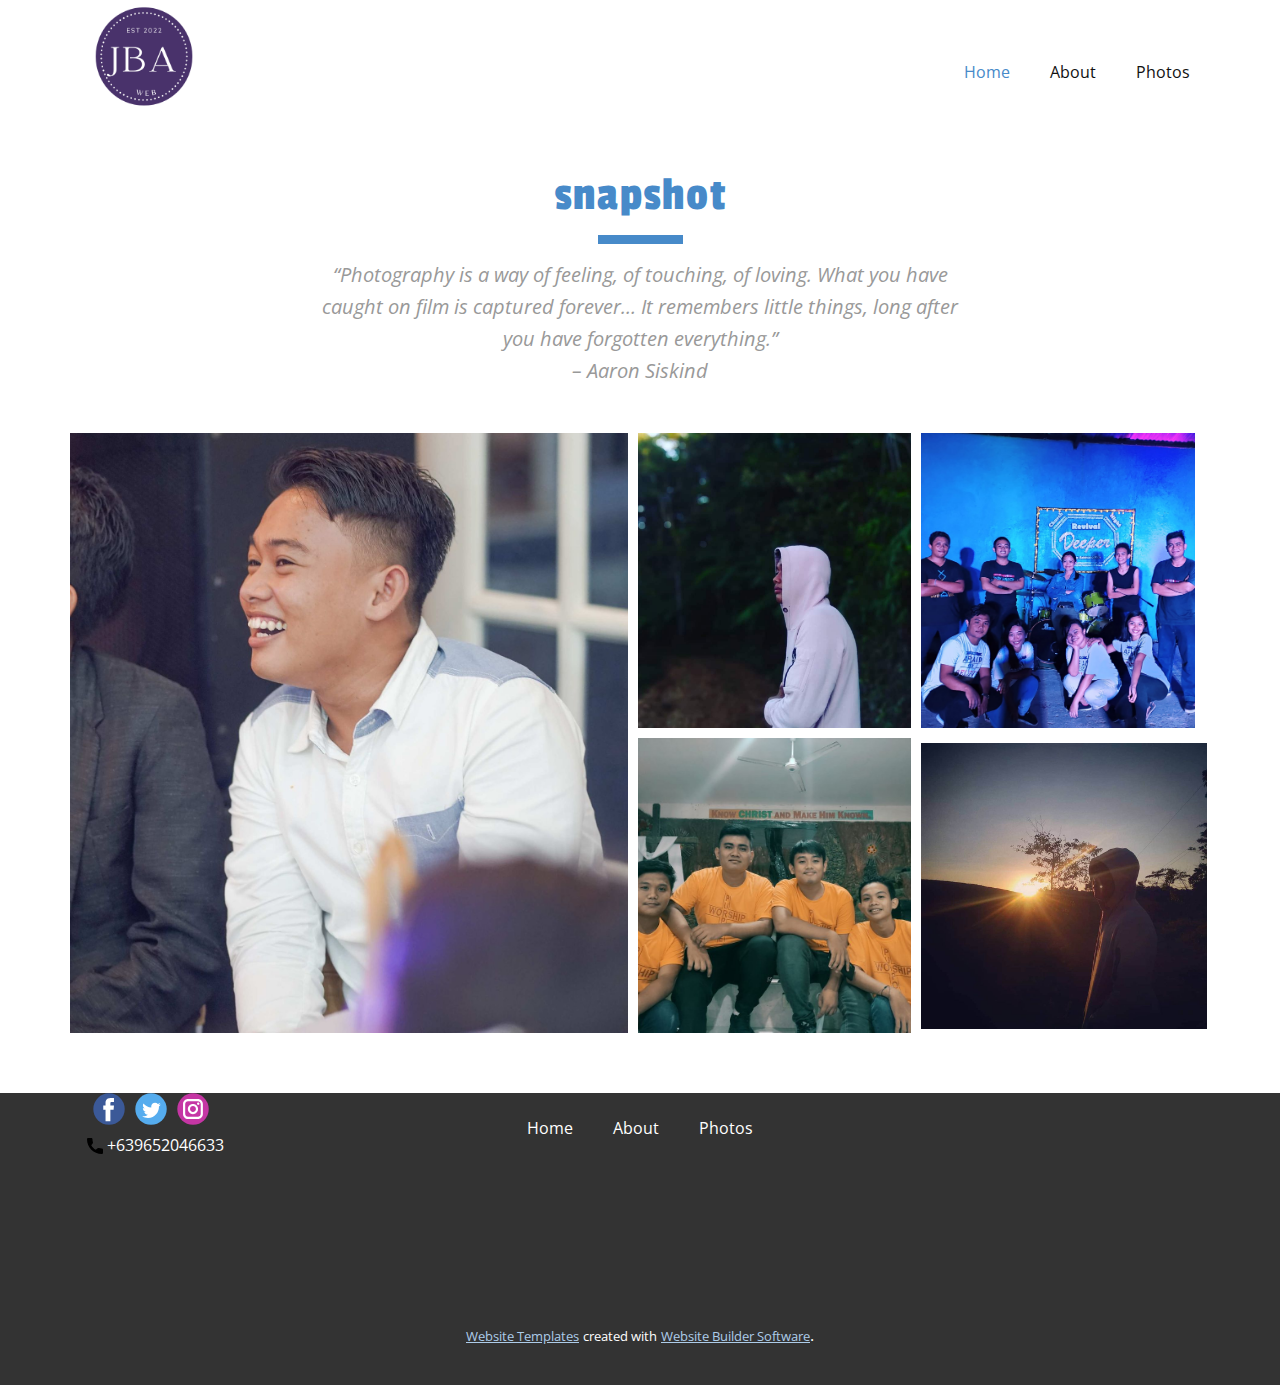
<file: photos/Home.html>
<!DOCTYPE html>
<html style="font-size: 16px;">
  <head>
    <meta name="viewport" content="width=device-width, initial-scale=1.0">
    <meta charset="utf-8">
    <meta name="keywords" content="Profile">
    <meta name="description" content="">
    <meta name="page_type" content="np-template-header-footer-from-plugin">
    <title>Home</title>
    <link rel="stylesheet" href="nicepage.css" media="screen">
<link rel="stylesheet" href="Home.css" media="screen">
    <script class="u-script" type="text/javascript" src="jquery.js" defer=""></script>
    <script class="u-script" type="text/javascript" src="nicepage.js" defer=""></script>
    <meta name="generator" content="Nicepage 4.3.3, nicepage.com">
    <link id="u-theme-google-font" rel="stylesheet" href="https://fonts.googleapis.com/css?family=Roboto:100,100i,300,300i,400,400i,500,500i,700,700i,900,900i|Open+Sans:300,300i,400,400i,600,600i,700,700i,800,800i">
    <link id="u-page-google-font" rel="stylesheet" href="https://fonts.googleapis.com/css?family=Passion+One:400,700,900">
    
    
    <script type="application/ld+json">{
		"@context": "http://schema.org",
		"@type": "Organization",
		"name": "",
		"logo": "images/Jba.png",
		"sameAs": [
				"https://facebook.com/name",
				"https://twitter.com/name",
				"https://instagram.com/name"
		]
}</script>
    <meta name="theme-color" content="#478ac9">
    <meta name="twitter:site" content="@">
    <meta name="twitter:card" content="summary_large_image">
    <meta name="twitter:title" content="Home">
    <meta name="twitter:description" content="">
    <meta property="og:title" content="Home">
    <meta property="og:type" content="website">
  </head>
  <body class="u-body"><header class="u-clearfix u-header u-header" id="sec-a771"><div class="u-clearfix u-sheet u-sheet-1">
        <a href="https://nicepage.com" class="u-image u-logo u-image-1" data-image-width="500" data-image-height="500">
          <img src="images/Jba.png" class="u-logo-image u-logo-image-1">
        </a>
        <nav class="u-menu u-menu-dropdown u-offcanvas u-menu-1">
          <div class="menu-collapse" style="font-size: 1rem; letter-spacing: 0px;">
            <a class="u-button-style u-custom-left-right-menu-spacing u-custom-padding-bottom u-custom-top-bottom-menu-spacing u-nav-link u-text-active-palette-1-base u-text-hover-palette-2-base" href="#">
              <svg class="u-svg-link" viewBox="0 0 24 24"><use xmlns:xlink="http://www.w3.org/1999/xlink" xlink:href="#menu-hamburger"></use></svg>
              <svg class="u-svg-content" version="1.1" id="menu-hamburger" viewBox="0 0 16 16" x="0px" y="0px" xmlns:xlink="http://www.w3.org/1999/xlink" xmlns="http://www.w3.org/2000/svg"><g><rect y="1" width="16" height="2"></rect><rect y="7" width="16" height="2"></rect><rect y="13" width="16" height="2"></rect>
</g></svg>
            </a>
          </div>
          <div class="u-custom-menu u-nav-container">
            <ul class="u-nav u-unstyled u-nav-1"><li class="u-nav-item"><a class="u-button-style u-nav-link u-text-active-palette-1-base u-text-hover-palette-2-base" href="Home.html" style="padding: 10px 20px;">Home</a>
</li><li class="u-nav-item"><a class="u-button-style u-nav-link u-text-active-palette-1-base u-text-hover-palette-2-base" href="About.html" style="padding: 10px 20px;">About</a>
</li><li class="u-nav-item"><a class="u-button-style u-nav-link u-text-active-palette-1-base u-text-hover-palette-2-base" href="Photos.html" style="padding: 10px 20px;">Photos</a>
</li></ul>
          </div>
          <div class="u-custom-menu u-nav-container-collapse">
            <div class="u-black u-container-style u-inner-container-layout u-opacity u-opacity-95 u-sidenav">
              <div class="u-inner-container-layout u-sidenav-overflow">
                <div class="u-menu-close"></div>
                <ul class="u-align-center u-nav u-popupmenu-items u-unstyled u-nav-2"><li class="u-nav-item"><a class="u-button-style u-nav-link" href="Home.html" style="padding: 10px 20px;">Home</a>
</li><li class="u-nav-item"><a class="u-button-style u-nav-link" href="About.html" style="padding: 10px 20px;">About</a>
</li><li class="u-nav-item"><a class="u-button-style u-nav-link" href="Photos.html" style="padding: 10px 20px;">Photos</a>
</li></ul>
              </div>
            </div>
            <div class="u-black u-menu-overlay u-opacity u-opacity-70"></div>
          </div>
        </nav>
      </div></header>
    <section class="u-align-center u-clearfix u-section-1" id="carousel_40b8">
      <div class="u-clearfix u-sheet u-sheet-1">
        <h1 class="u-custom-font u-text u-text-palette-1-base u-text-1"> snapshot</h1>
        <div class="u-border-9 u-border-palette-1-base u-line u-line-horizontal u-line-1"></div>
        <p class="u-text u-text-grey-40 u-text-2"> “Photography is a way of feeling, of touching, of loving. What you have caught on film is captured forever… It remembers little things, long after you have forgotten everything.”<br>– Aaron Siskind
        </p>
        <div class="u-clearfix u-gutter-10 u-layout-wrap u-layout-wrap-1">
          <div class="u-layout">
            <div class="u-layout-row">
              <div class="u-size-30 u-size-60-md">
                <div class="u-layout-col">
                  <div class="u-container-style u-image u-layout-cell u-left-cell u-size-60 u-image-1" src="" data-image-width="1365" data-image-height="2048">
                    <div class="u-container-layout u-container-layout-1"></div>
                  </div>
                </div>
              </div>
              <div class="u-size-30 u-size-60-md">
                <div class="u-layout-col">
                  <div class="u-size-30">
                    <div class="u-layout-row">
                      <div class="u-container-style u-image u-layout-cell u-size-30 u-image-2" src="" data-image-width="960" data-image-height="960">
                        <div class="u-container-layout u-container-layout-2"></div>
                      </div>
                      <div class="u-container-style u-image u-layout-cell u-right-cell u-size-30 u-image-3" src="" data-image-width="1440" data-image-height="1399">
                        <div class="u-container-layout u-container-layout-3"></div>
                      </div>
                    </div>
                  </div>
                  <div class="u-size-30">
                    <div class="u-layout-row">
                      <div class="u-container-style u-image u-layout-cell u-size-30 u-image-4" src="" data-image-width="960" data-image-height="720">
                        <div class="u-container-layout u-container-layout-4"></div>
                      </div>
                      <div class="u-align-left u-container-style u-layout-cell u-right-cell u-size-30 u-layout-cell-5" src="">
                        <div class="u-container-layout u-valign-middle u-container-layout-5">
                          <img class="u-image u-image-default u-preserve-proportions u-image-5" src="images/110615398_1177832159238708_1781474651577469800_n.jpg" alt="" data-image-width="960" data-image-height="960">
                        </div>
                      </div>
                    </div>
                  </div>
                </div>
              </div>
            </div>
          </div>
        </div>
      </div>
    </section>
    
    
    <footer class="u-align-center u-clearfix u-footer u-grey-80 u-footer" id="sec-3092"><div class="u-align-left u-clearfix u-sheet u-sheet-1">
        <div class="u-social-icons u-spacing-10 u-social-icons-1">
          <a class="u-social-url" title="facebook" target="_blank" href="https://facebook.com/name"><span class="u-icon u-social-facebook u-social-icon u-icon-1"><svg class="u-svg-link" preserveAspectRatio="xMidYMin slice" viewBox="0 0 112 112" style=""><use xmlns:xlink="http://www.w3.org/1999/xlink" xlink:href="#svg-bc3f"></use></svg><svg class="u-svg-content" viewBox="0 0 112 112" x="0" y="0" id="svg-bc3f"><circle fill="currentColor" cx="56.1" cy="56.1" r="55"></circle><path fill="#FFFFFF" d="M73.5,31.6h-9.1c-1.4,0-3.6,0.8-3.6,3.9v8.5h12.6L72,58.3H60.8v40.8H43.9V58.3h-8V43.9h8v-9.2
c0-6.7,3.1-17,17-17h12.5v13.9H73.5z"></path></svg></span>
          </a>
          <a class="u-social-url" title="twitter" target="_blank" href="https://twitter.com/name"><span class="u-icon u-social-icon u-social-twitter u-icon-2"><svg class="u-svg-link" preserveAspectRatio="xMidYMin slice" viewBox="0 0 112 112" style=""><use xmlns:xlink="http://www.w3.org/1999/xlink" xlink:href="#svg-428e"></use></svg><svg class="u-svg-content" viewBox="0 0 112 112" x="0" y="0" id="svg-428e"><circle fill="currentColor" class="st0" cx="56.1" cy="56.1" r="55"></circle><path fill="#FFFFFF" d="M83.8,47.3c0,0.6,0,1.2,0,1.7c0,17.7-13.5,38.2-38.2,38.2C38,87.2,31,85,25,81.2c1,0.1,2.1,0.2,3.2,0.2
c6.3,0,12.1-2.1,16.7-5.7c-5.9-0.1-10.8-4-12.5-9.3c0.8,0.2,1.7,0.2,2.5,0.2c1.2,0,2.4-0.2,3.5-0.5c-6.1-1.2-10.8-6.7-10.8-13.1
c0-0.1,0-0.1,0-0.2c1.8,1,3.9,1.6,6.1,1.7c-3.6-2.4-6-6.5-6-11.2c0-2.5,0.7-4.8,1.8-6.7c6.6,8.1,16.5,13.5,27.6,14
c-0.2-1-0.3-2-0.3-3.1c0-7.4,6-13.4,13.4-13.4c3.9,0,7.3,1.6,9.8,4.2c3.1-0.6,5.9-1.7,8.5-3.3c-1,3.1-3.1,5.8-5.9,7.4
c2.7-0.3,5.3-1,7.7-2.1C88.7,43,86.4,45.4,83.8,47.3z"></path></svg></span>
          </a>
          <a class="u-social-url" title="instagram" target="_blank" href="https://instagram.com/name"><span class="u-icon u-social-icon u-social-instagram u-icon-3"><svg class="u-svg-link" preserveAspectRatio="xMidYMin slice" viewBox="0 0 112 112" style=""><use xmlns:xlink="http://www.w3.org/1999/xlink" xlink:href="#svg-78b6"></use></svg><svg class="u-svg-content" viewBox="0 0 112 112" x="0" y="0" id="svg-78b6"><circle fill="currentColor" cx="56.1" cy="56.1" r="55"></circle><path fill="#FFFFFF" d="M55.9,38.2c-9.9,0-17.9,8-17.9,17.9C38,66,46,74,55.9,74c9.9,0,17.9-8,17.9-17.9C73.8,46.2,65.8,38.2,55.9,38.2
z M55.9,66.4c-5.7,0-10.3-4.6-10.3-10.3c-0.1-5.7,4.6-10.3,10.3-10.3c5.7,0,10.3,4.6,10.3,10.3C66.2,61.8,61.6,66.4,55.9,66.4z"></path><path fill="#FFFFFF" d="M74.3,33.5c-2.3,0-4.2,1.9-4.2,4.2s1.9,4.2,4.2,4.2s4.2-1.9,4.2-4.2S76.6,33.5,74.3,33.5z"></path><path fill="#FFFFFF" d="M73.1,21.3H38.6c-9.7,0-17.5,7.9-17.5,17.5v34.5c0,9.7,7.9,17.6,17.5,17.6h34.5c9.7,0,17.5-7.9,17.5-17.5V38.8
C90.6,29.1,82.7,21.3,73.1,21.3z M83,73.3c0,5.5-4.5,9.9-9.9,9.9H38.6c-5.5,0-9.9-4.5-9.9-9.9V38.8c0-5.5,4.5-9.9,9.9-9.9h34.5
c5.5,0,9.9,4.5,9.9,9.9V73.3z"></path></svg></span>
          </a>
        </div>
        <nav class="u-menu u-menu-dropdown u-offcanvas u-menu-1">
          <div class="menu-collapse">
            <a class="u-button-style u-nav-link" href="#">
              <svg class="u-svg-link" viewBox="0 0 24 24"><use xmlns:xlink="http://www.w3.org/1999/xlink" xlink:href="#svg-3dab"></use></svg>
              <svg class="u-svg-content" version="1.1" id="svg-3dab" viewBox="0 0 16 16" x="0px" y="0px" xmlns:xlink="http://www.w3.org/1999/xlink" xmlns="http://www.w3.org/2000/svg"><g><rect y="1" width="16" height="2"></rect><rect y="7" width="16" height="2"></rect><rect y="13" width="16" height="2"></rect>
</g></svg>
            </a>
          </div>
          <div class="u-nav-container">
            <ul class="u-nav u-unstyled"><li class="u-nav-item"><a class="u-button-style u-nav-link" href="Home.html">Home</a>
</li><li class="u-nav-item"><a class="u-button-style u-nav-link" href="About.html">About</a>
</li><li class="u-nav-item"><a class="u-button-style u-nav-link" href="Photos.html">Photos</a>
</li></ul>
          </div>
          <div class="u-nav-container-collapse">
            <div class="u-black u-container-style u-inner-container-layout u-opacity u-opacity-95 u-sidenav">
              <div class="u-inner-container-layout u-sidenav-overflow">
                <div class="u-menu-close"></div>
                <ul class="u-align-center u-nav u-popupmenu-items u-unstyled u-nav-2"><li class="u-nav-item"><a class="u-button-style u-nav-link" href="Home.html">Home</a>
</li><li class="u-nav-item"><a class="u-button-style u-nav-link" href="About.html">About</a>
</li><li class="u-nav-item"><a class="u-button-style u-nav-link" href="Photos.html">Photos</a>
</li></ul>
              </div>
            </div>
            <div class="u-black u-menu-overlay u-opacity u-opacity-70"></div>
          </div>
        </nav>
        <a href="https://nicepage.com/c/table-html-templates" class="u-active-none u-bottom-left-radius-0 u-bottom-right-radius-0 u-btn u-btn-rectangle u-button-style u-hover-none u-none u-radius-0 u-text-hover-white u-text-white u-top-left-radius-0 u-top-right-radius-0 u-btn-1"><span class="u-icon u-icon-4"><svg class="u-svg-content" viewBox="0 0 405.333 405.333" x="0px" y="0px" style="width: 1em; height: 1em;"><path d="M373.333,266.88c-25.003,0-49.493-3.904-72.704-11.563c-11.328-3.904-24.192-0.896-31.637,6.699l-46.016,34.752    c-52.8-28.181-86.592-61.952-114.389-114.368l33.813-44.928c8.512-8.512,11.563-20.971,7.915-32.64    C142.592,81.472,138.667,56.96,138.667,32c0-17.643-14.357-32-32-32H32C14.357,0,0,14.357,0,32    c0,205.845,167.488,373.333,373.333,373.333c17.643,0,32-14.357,32-32V298.88C405.333,281.237,390.976,266.88,373.333,266.88z"></path></svg><img></span>&nbsp;+639652046633
        </a>
      </div></footer>
    <section class="u-backlink u-clearfix u-grey-80">
      <a class="u-link" href="https://nicepage.com/website-templates" target="_blank">
        <span>Website Templates</span>
      </a>
      <p class="u-text">
        <span>created with</span>
      </p>
      <a class="u-link" href="" target="_blank">
        <span>Website Builder Software</span>
      </a>. 
    </section>
  </body>
</html>
</file>
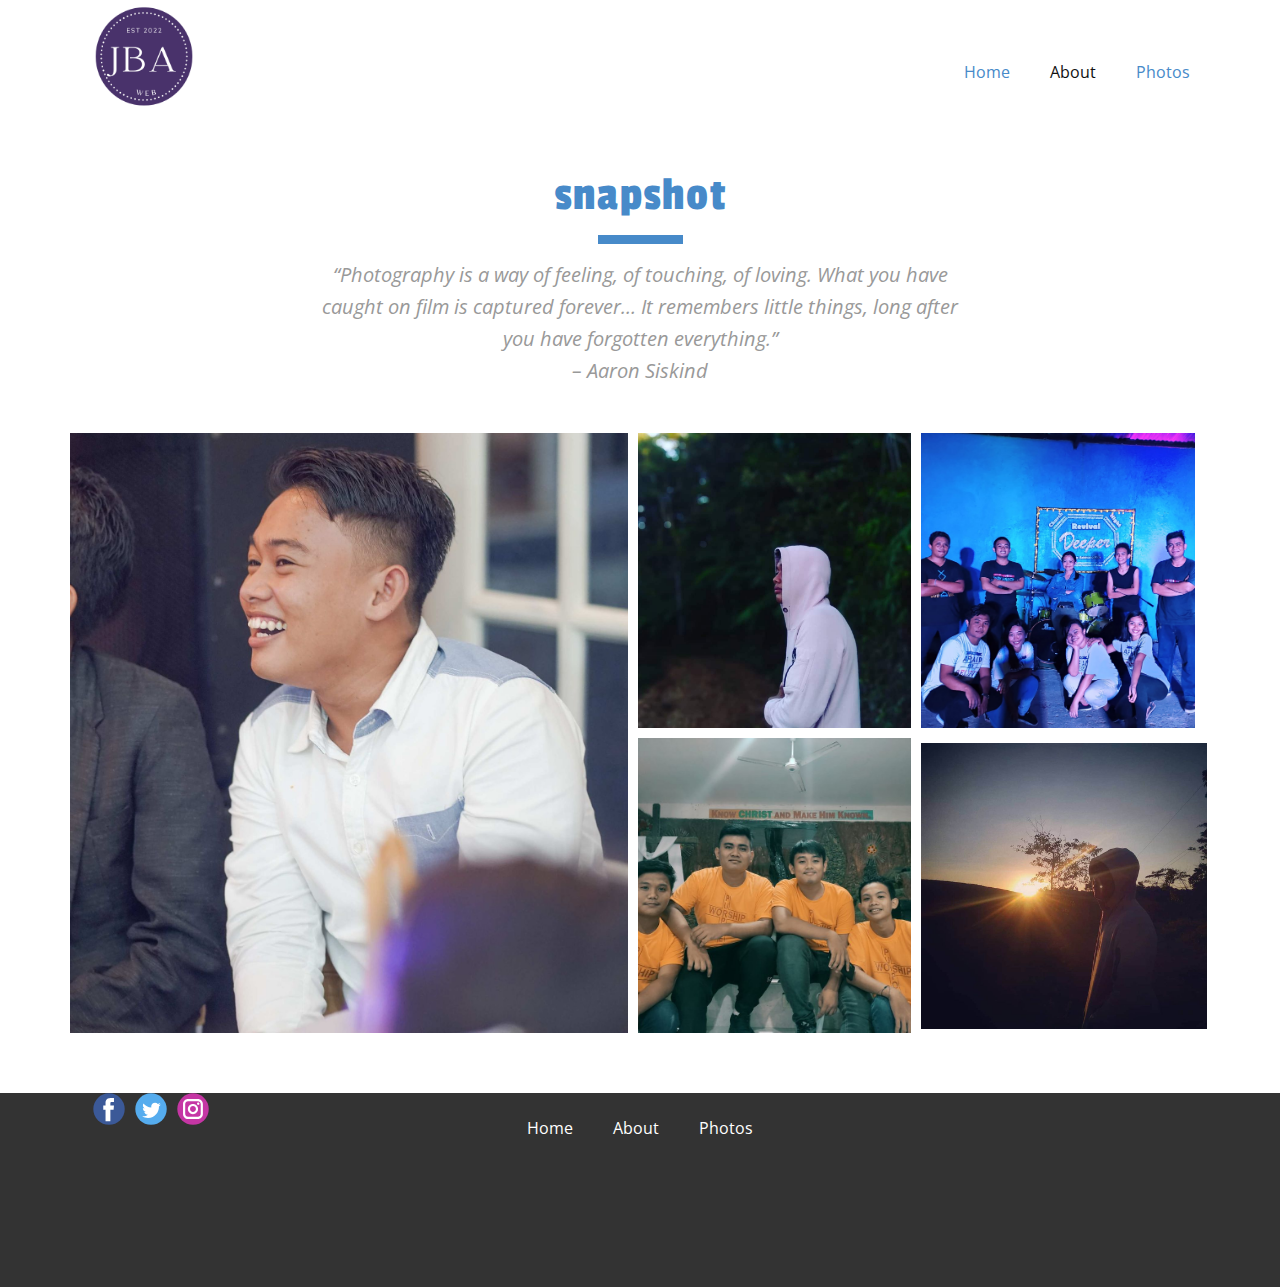
<file: photos/Photos.html>
<!DOCTYPE html>
<html style="font-size: 16px;">
  <head>
    <meta name="viewport" content="width=device-width, initial-scale=1.0">
    <meta charset="utf-8">
    <meta name="keywords" content="Profile">
    <meta name="description" content="">
    <meta name="page_type" content="np-template-header-footer-from-plugin">
    <title>Home</title>
    <link rel="stylesheet" href="nicepage.css" media="screen">
<link rel="stylesheet" href="Home.css" media="screen">
    <script class="u-script" type="text/javascript" src="jquery.js" defer=""></script>
    <script class="u-script" type="text/javascript" src="nicepage.js" defer=""></script>
    <meta name="generator" content="Nicepage 4.3.3, nicepage.com">
    <link id="u-theme-google-font" rel="stylesheet" href="https://fonts.googleapis.com/css?family=Roboto:100,100i,300,300i,400,400i,500,500i,700,700i,900,900i|Open+Sans:300,300i,400,400i,600,600i,700,700i,800,800i">
    <link id="u-page-google-font" rel="stylesheet" href="https://fonts.googleapis.com/css?family=Passion+One:400,700,900">
    
    
    <script type="application/ld+json">{
		"@context": "http://schema.org",
		"@type": "Organization",
		"name": "",
		"logo": "images/Jba.png",
		"sameAs": [
				"https://facebook.com/name",
				"https://twitter.com/name",
				"https://instagram.com/name"
		]
}</script>
    <meta name="theme-color" content="#478ac9">
    <meta name="twitter:site" content="@">
    <meta name="twitter:card" content="summary_large_image">
    <meta name="twitter:title" content="Home">
    <meta name="twitter:description" content="">
    <meta property="og:title" content="Home">
    <meta property="og:type" content="website">
  </head>
  <body data-home-page="Home.html" data-home-page-title="Home" class="u-body"><header class="u-clearfix u-header u-header" id="sec-a771"><div class="u-clearfix u-sheet u-sheet-1">
        <a href="https://nicepage.com" class="u-image u-logo u-image-1" data-image-width="500" data-image-height="500">
          <img src="images/Jba.png" class="u-logo-image u-logo-image-1">
        </a>
        <nav class="u-menu u-menu-dropdown u-offcanvas u-menu-1">
          <div class="menu-collapse" style="font-size: 1rem; letter-spacing: 0px;">
            <a class="u-button-style u-custom-left-right-menu-spacing u-custom-padding-bottom u-custom-top-bottom-menu-spacing u-nav-link u-text-active-palette-1-base u-text-hover-palette-2-base" href="#">
              <svg class="u-svg-link" viewBox="0 0 24 24"><use xmlns:xlink="http://www.w3.org/1999/xlink" xlink:href="#menu-hamburger"></use></svg>
              <svg class="u-svg-content" version="1.1" id="menu-hamburger" viewBox="0 0 16 16" x="0px" y="0px" xmlns:xlink="http://www.w3.org/1999/xlink" xmlns="http://www.w3.org/2000/svg"><g><rect y="1" width="16" height="2"></rect><rect y="7" width="16" height="2"></rect><rect y="13" width="16" height="2"></rect>
</g></svg>
            </a>
          </div>
          <div class="u-custom-menu u-nav-container">
            <ul class="u-nav u-unstyled u-nav-1"><li class="u-nav-item"><a class="u-button-style u-nav-link u-text-active-palette-1-base u-text-hover-palette-2-base" href="../index.html" style="padding: 10px 20px;">Home</a>
</li><li class="u-nav-item"><a class="u-button-style u-nav-link u-text-active-palette-1-base u-text-hover-palette-2-base" href="../About.html" style="padding: 10px 20px;">About</a>
</li><li class="u-nav-item"><a class="u-button-style u-nav-link u-text-active-palette-1-base u-text-hover-palette-2-base" href="Photos.html" style="padding: 10px 20px;">Photos</a>
</li></ul>
          </div>
          <div class="u-custom-menu u-nav-container-collapse">
            <div class="u-black u-container-style u-inner-container-layout u-opacity u-opacity-95 u-sidenav">
              <div class="u-inner-container-layout u-sidenav-overflow">
                <div class="u-menu-close"></div>
                <ul class="u-align-center u-nav u-popupmenu-items u-unstyled u-nav-2"><li class="u-nav-item"><a class="u-button-style u-nav-link" href="../index.html" style="padding: 10px 20px;">Home</a>
</li><li class="u-nav-item"><a class="u-button-style u-nav-link" href="../About.html" style="padding: 10px 20px;">About</a>
</li><li class="u-nav-item"><a class="u-button-style u-nav-link" href="Photos.html" style="padding: 10px 20px;">Photos</a>
</li></ul>
              </div>
            </div>
            <div class="u-black u-menu-overlay u-opacity u-opacity-70"></div>
          </div>
        </nav>
      </div></header>
    <section class="u-align-center u-clearfix u-section-1" id="carousel_40b8">
      <div class="u-clearfix u-sheet u-sheet-1">
        <h1 class="u-custom-font u-text u-text-palette-1-base u-text-1"> snapshot</h1>
        <div class="u-border-9 u-border-palette-1-base u-line u-line-horizontal u-line-1"></div>
        <p class="u-text u-text-grey-40 u-text-2"> “Photography is a way of feeling, of touching, of loving. What you have caught on film is captured forever… It remembers little things, long after you have forgotten everything.”<br>– Aaron Siskind
        </p>
        <div class="u-clearfix u-gutter-10 u-layout-wrap u-layout-wrap-1">
          <div class="u-layout">
            <div class="u-layout-row">
              <div class="u-size-30 u-size-60-md">
                <div class="u-layout-col">
                  <div class="u-container-style u-image u-layout-cell u-left-cell u-size-60 u-image-1" src="" data-image-width="1365" data-image-height="2048">
                    <div class="u-container-layout u-container-layout-1"></div>
                  </div>
                </div>
              </div>
              <div class="u-size-30 u-size-60-md">
                <div class="u-layout-col">
                  <div class="u-size-30">
                    <div class="u-layout-row">
                      <div class="u-container-style u-image u-layout-cell u-size-30 u-image-2" src="" data-image-width="960" data-image-height="960">
                        <div class="u-container-layout u-container-layout-2"></div>
                      </div>
                      <div class="u-container-style u-image u-layout-cell u-right-cell u-size-30 u-image-3" src="" data-image-width="1440" data-image-height="1399">
                        <div class="u-container-layout u-container-layout-3"></div>
                      </div>
                    </div>
                  </div>
                  <div class="u-size-30">
                    <div class="u-layout-row">
                      <div class="u-container-style u-image u-layout-cell u-size-30 u-image-4" src="" data-image-width="960" data-image-height="720">
                        <div class="u-container-layout u-container-layout-4"></div>
                      </div>
                      <div class="u-align-left u-container-style u-layout-cell u-right-cell u-size-30 u-layout-cell-5" src="">
                        <div class="u-container-layout u-valign-middle u-container-layout-5">
                          <img class="u-image u-image-default u-preserve-proportions u-image-5" src="images/110615398_1177832159238708_1781474651577469800_n.jpg" alt="" data-image-width="960" data-image-height="960">
                        </div>
                      </div>
                    </div>
                  </div>
                </div>
              </div>
            </div>
          </div>
        </div>
      </div>
    </section>
    
    
    <footer class="u-align-center u-clearfix u-footer u-grey-80 u-footer" id="sec-3092"><div class="u-align-left u-clearfix u-sheet u-sheet-1">
        <div class="u-social-icons u-spacing-10 u-social-icons-1">
          <a class="u-social-url" title="facebook" target="_blank" href="https://facebook.com/jestone.alberto"><span class="u-icon u-social-facebook u-social-icon u-icon-1"><svg class="u-svg-link" preserveAspectRatio="xMidYMin slice" viewBox="0 0 112 112" style=""><use xmlns:xlink="http://www.w3.org/1999/xlink" xlink:href="#svg-bc3f"></use></svg><svg class="u-svg-content" viewBox="0 0 112 112" x="0" y="0" id="svg-bc3f"><circle fill="currentColor" cx="56.1" cy="56.1" r="55"></circle><path fill="#FFFFFF" d="M73.5,31.6h-9.1c-1.4,0-3.6,0.8-3.6,3.9v8.5h12.6L72,58.3H60.8v40.8H43.9V58.3h-8V43.9h8v-9.2
c0-6.7,3.1-17,17-17h12.5v13.9H73.5z"></path></svg></span>
          </a>
          <a class="u-social-url" title="twitter" target="_blank" href="https://twitter.com/Zxiii_07"><span class="u-icon u-social-icon u-social-twitter u-icon-2"><svg class="u-svg-link" preserveAspectRatio="xMidYMin slice" viewBox="0 0 112 112" style=""><use xmlns:xlink="http://www.w3.org/1999/xlink" xlink:href="#svg-428e"></use></svg><svg class="u-svg-content" viewBox="0 0 112 112" x="0" y="0" id="svg-428e"><circle fill="currentColor" class="st0" cx="56.1" cy="56.1" r="55"></circle><path fill="#FFFFFF" d="M83.8,47.3c0,0.6,0,1.2,0,1.7c0,17.7-13.5,38.2-38.2,38.2C38,87.2,31,85,25,81.2c1,0.1,2.1,0.2,3.2,0.2
c6.3,0,12.1-2.1,16.7-5.7c-5.9-0.1-10.8-4-12.5-9.3c0.8,0.2,1.7,0.2,2.5,0.2c1.2,0,2.4-0.2,3.5-0.5c-6.1-1.2-10.8-6.7-10.8-13.1
c0-0.1,0-0.1,0-0.2c1.8,1,3.9,1.6,6.1,1.7c-3.6-2.4-6-6.5-6-11.2c0-2.5,0.7-4.8,1.8-6.7c6.6,8.1,16.5,13.5,27.6,14
c-0.2-1-0.3-2-0.3-3.1c0-7.4,6-13.4,13.4-13.4c3.9,0,7.3,1.6,9.8,4.2c3.1-0.6,5.9-1.7,8.5-3.3c-1,3.1-3.1,5.8-5.9,7.4
c2.7-0.3,5.3-1,7.7-2.1C88.7,43,86.4,45.4,83.8,47.3z"></path></svg></span>
          </a>
          <a class="u-social-url" title="instagram" target="_blank" href="https://www.instagram.com/jestone_alberto/"><span class="u-icon u-social-icon u-social-instagram u-icon-3"><svg class="u-svg-link" preserveAspectRatio="xMidYMin slice" viewBox="0 0 112 112" style=""><use xmlns:xlink="http://www.w3.org/1999/xlink" xlink:href="#svg-78b6"></use></svg><svg class="u-svg-content" viewBox="0 0 112 112" x="0" y="0" id="svg-78b6"><circle fill="currentColor" cx="56.1" cy="56.1" r="55"></circle><path fill="#FFFFFF" d="M55.9,38.2c-9.9,0-17.9,8-17.9,17.9C38,66,46,74,55.9,74c9.9,0,17.9-8,17.9-17.9C73.8,46.2,65.8,38.2,55.9,38.2
z M55.9,66.4c-5.7,0-10.3-4.6-10.3-10.3c-0.1-5.7,4.6-10.3,10.3-10.3c5.7,0,10.3,4.6,10.3,10.3C66.2,61.8,61.6,66.4,55.9,66.4z"></path><path fill="#FFFFFF" d="M74.3,33.5c-2.3,0-4.2,1.9-4.2,4.2s1.9,4.2,4.2,4.2s4.2-1.9,4.2-4.2S76.6,33.5,74.3,33.5z"></path><path fill="#FFFFFF" d="M73.1,21.3H38.6c-9.7,0-17.5,7.9-17.5,17.5v34.5c0,9.7,7.9,17.6,17.5,17.6h34.5c9.7,0,17.5-7.9,17.5-17.5V38.8
C90.6,29.1,82.7,21.3,73.1,21.3z M83,73.3c0,5.5-4.5,9.9-9.9,9.9H38.6c-5.5,0-9.9-4.5-9.9-9.9V38.8c0-5.5,4.5-9.9,9.9-9.9h34.5
c5.5,0,9.9,4.5,9.9,9.9V73.3z"></path></svg></span>
          </a>
        </div>
        <nav class="u-menu u-menu-dropdown u-offcanvas u-menu-1">
          <div class="menu-collapse">
            <a class="u-button-style u-nav-link" href="#">
              <svg class="u-svg-link" viewBox="0 0 24 24"><use xmlns:xlink="http://www.w3.org/1999/xlink" xlink:href="#svg-3dab"></use></svg>
              <svg class="u-svg-content" version="1.1" id="svg-3dab" viewBox="0 0 16 16" x="0px" y="0px" xmlns:xlink="http://www.w3.org/1999/xlink" xmlns="http://www.w3.org/2000/svg"><g><rect y="1" width="16" height="2"></rect><rect y="7" width="16" height="2"></rect><rect y="13" width="16" height="2"></rect>
</g></svg>
            </a>
          </div>
          <div class="u-nav-container">
            <ul class="u-nav u-unstyled"><li class="u-nav-item"><a class="u-button-style u-nav-link" href="../index.html">Home</a>
</li><li class="u-nav-item"><a class="u-button-style u-nav-link" href="..'About.html">About</a>
</li><li class="u-nav-item"><a class="u-button-style u-nav-link" href="Photos.html">Photos</a>
</li></ul>
          </div>
          <div class="u-nav-container-collapse">
            <div class="u-black u-container-style u-inner-container-layout u-opacity u-opacity-95 u-sidenav">
              <div class="u-inner-container-layout u-sidenav-overflow">
                <div class="u-menu-close"></div>
                <ul class="u-align-center u-nav u-popupmenu-items u-unstyled u-nav-2"><li class="u-nav-item"><a class="u-button-style u-nav-link" href="../index.html">Home</a>
</li><li class="u-nav-item"><a class="u-button-style u-nav-link" href="../About.html">About</a>
</li><li class="u-nav-item"><a class="u-button-style u-nav-link" href="Photos.html">Photos</a>
</li></ul>
              </div>
            </div>
            <div class="u-black u-menu-overlay u-opacity u-opacity-70"></div>
          </div>
        </nav>
    </section>
  </body>
</html>
</file>
